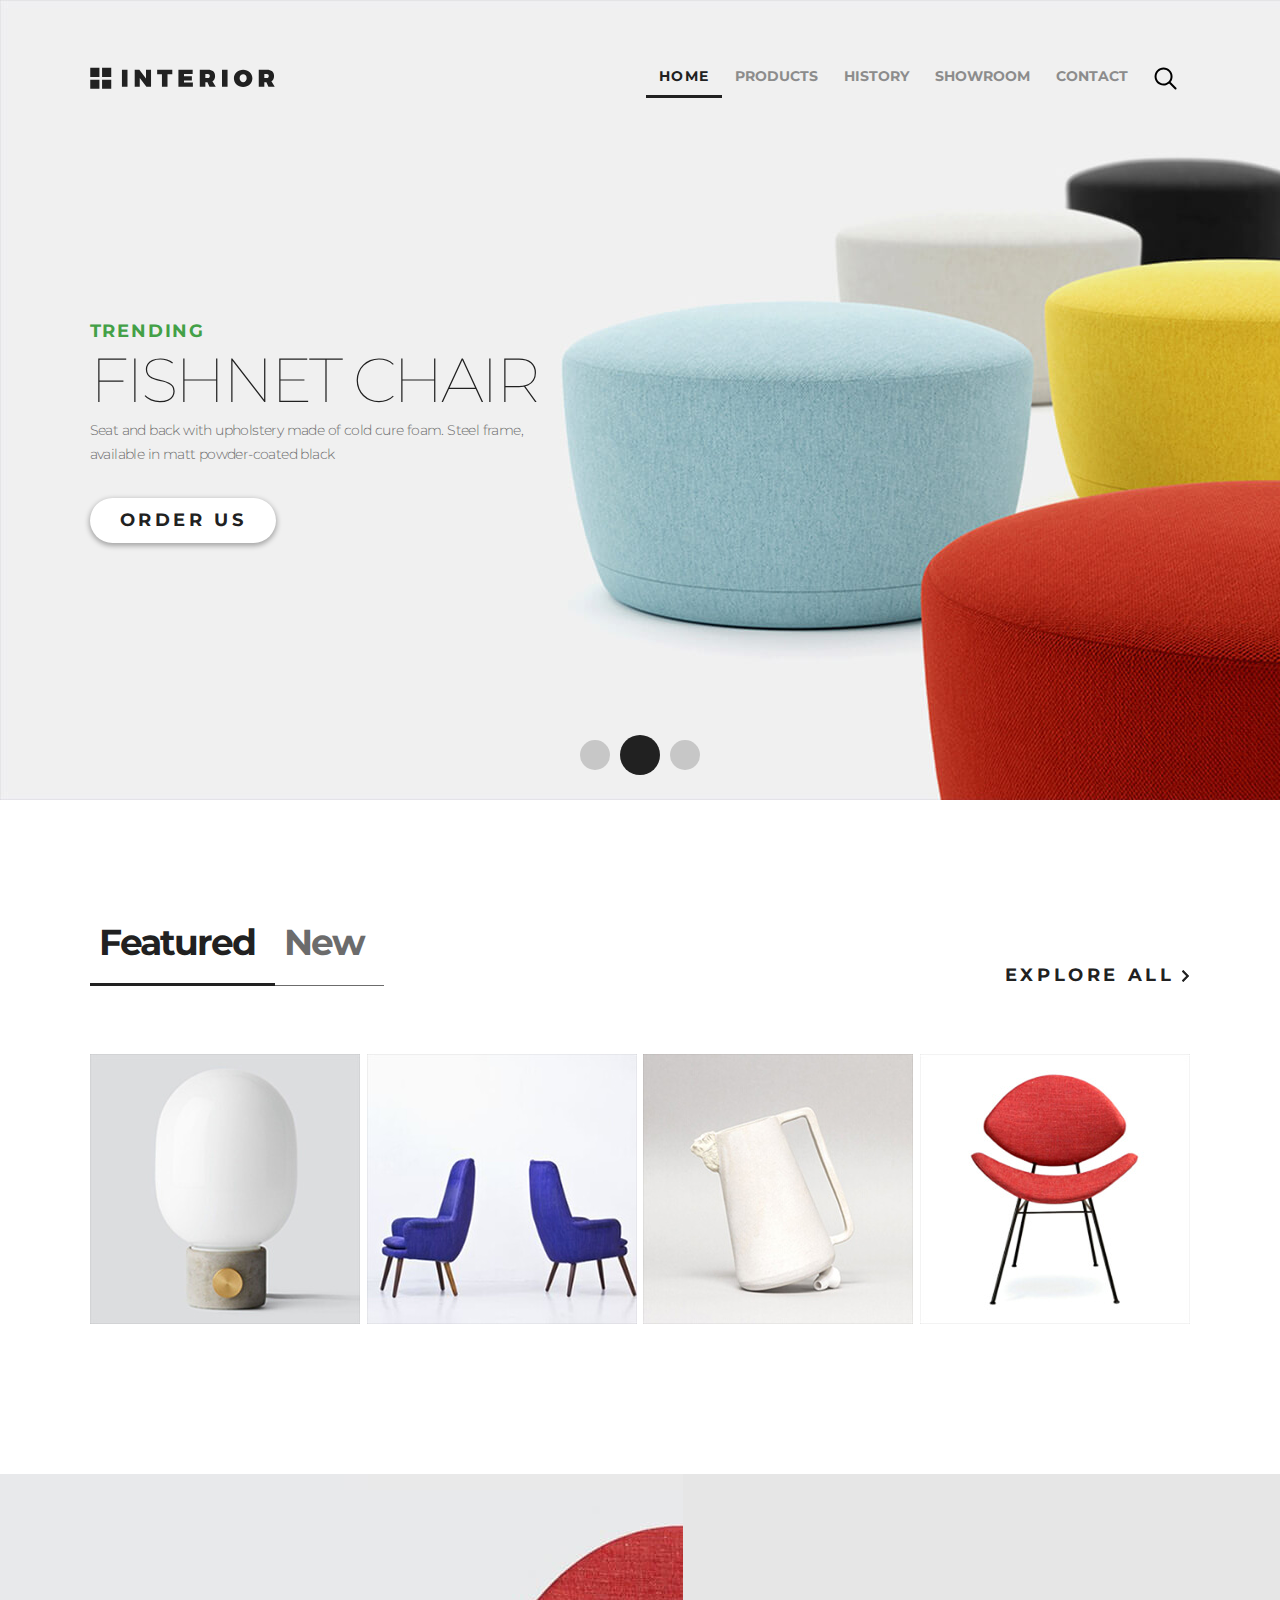
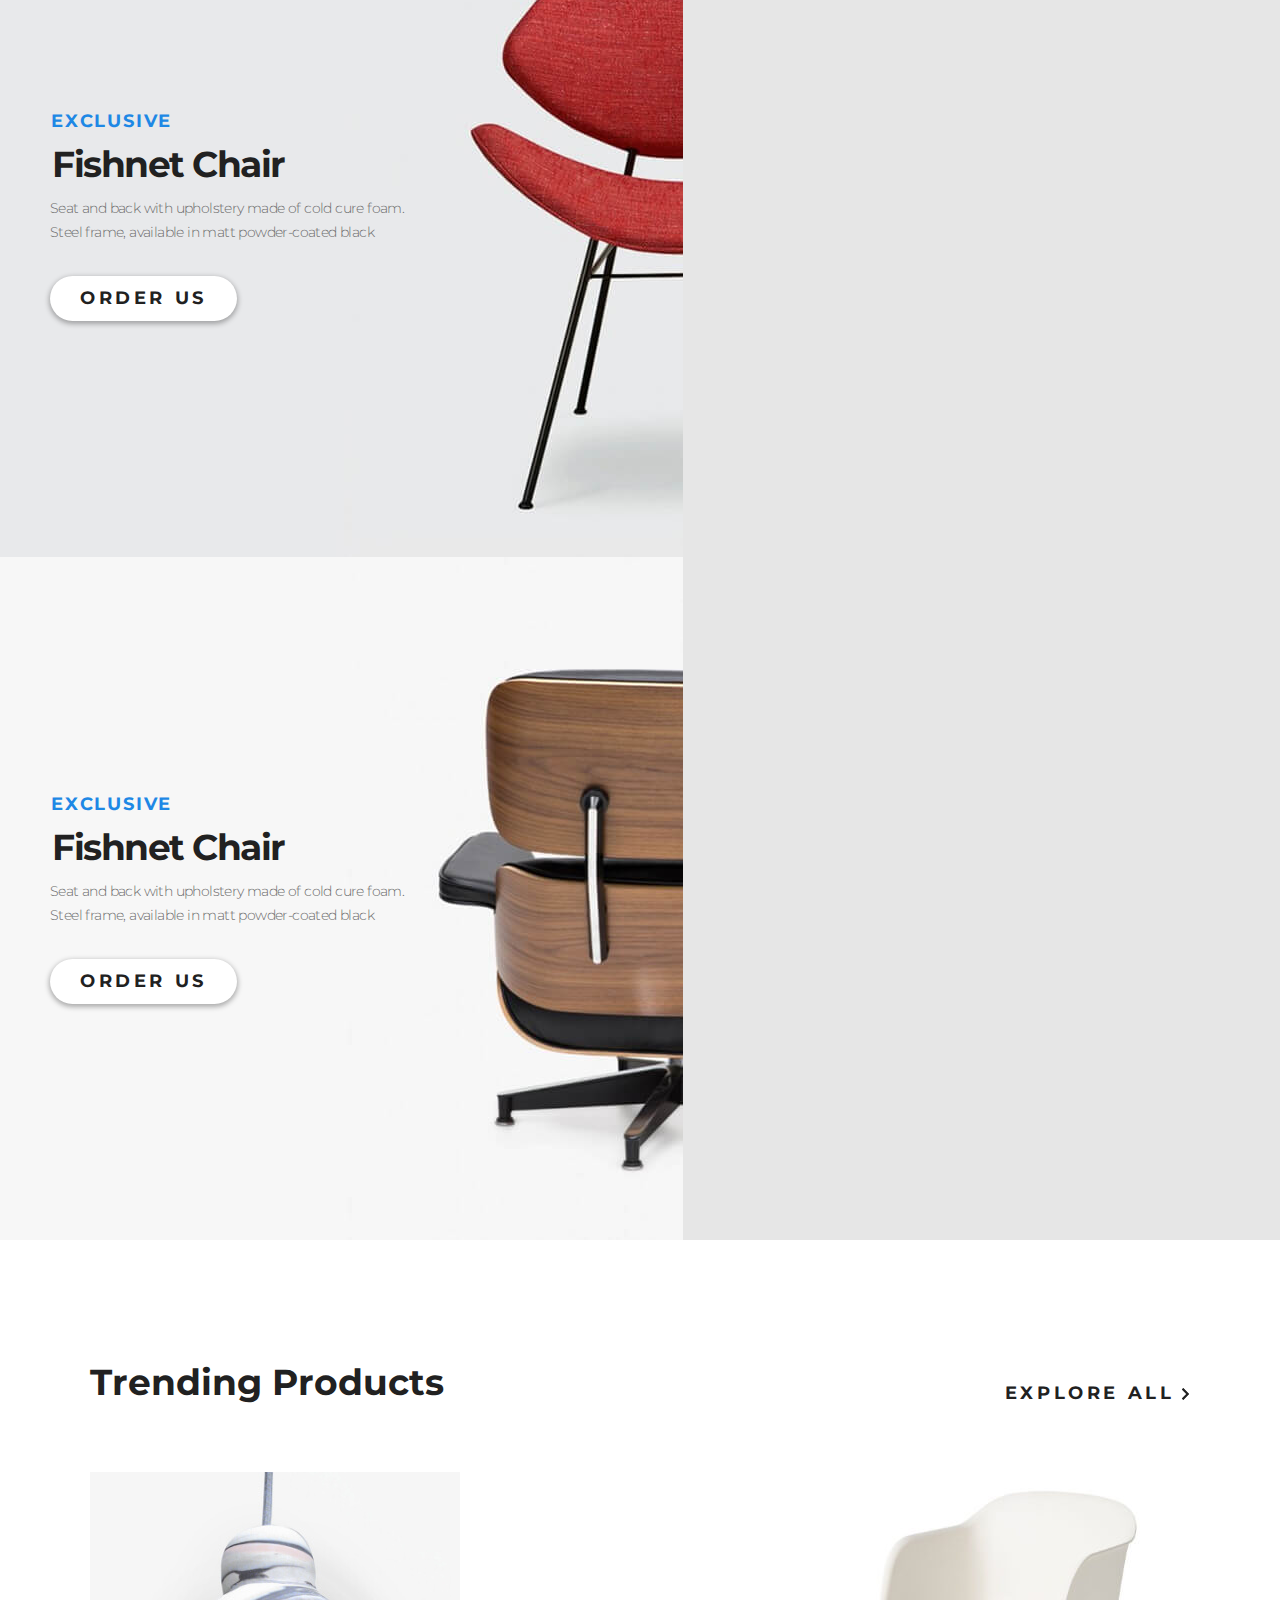
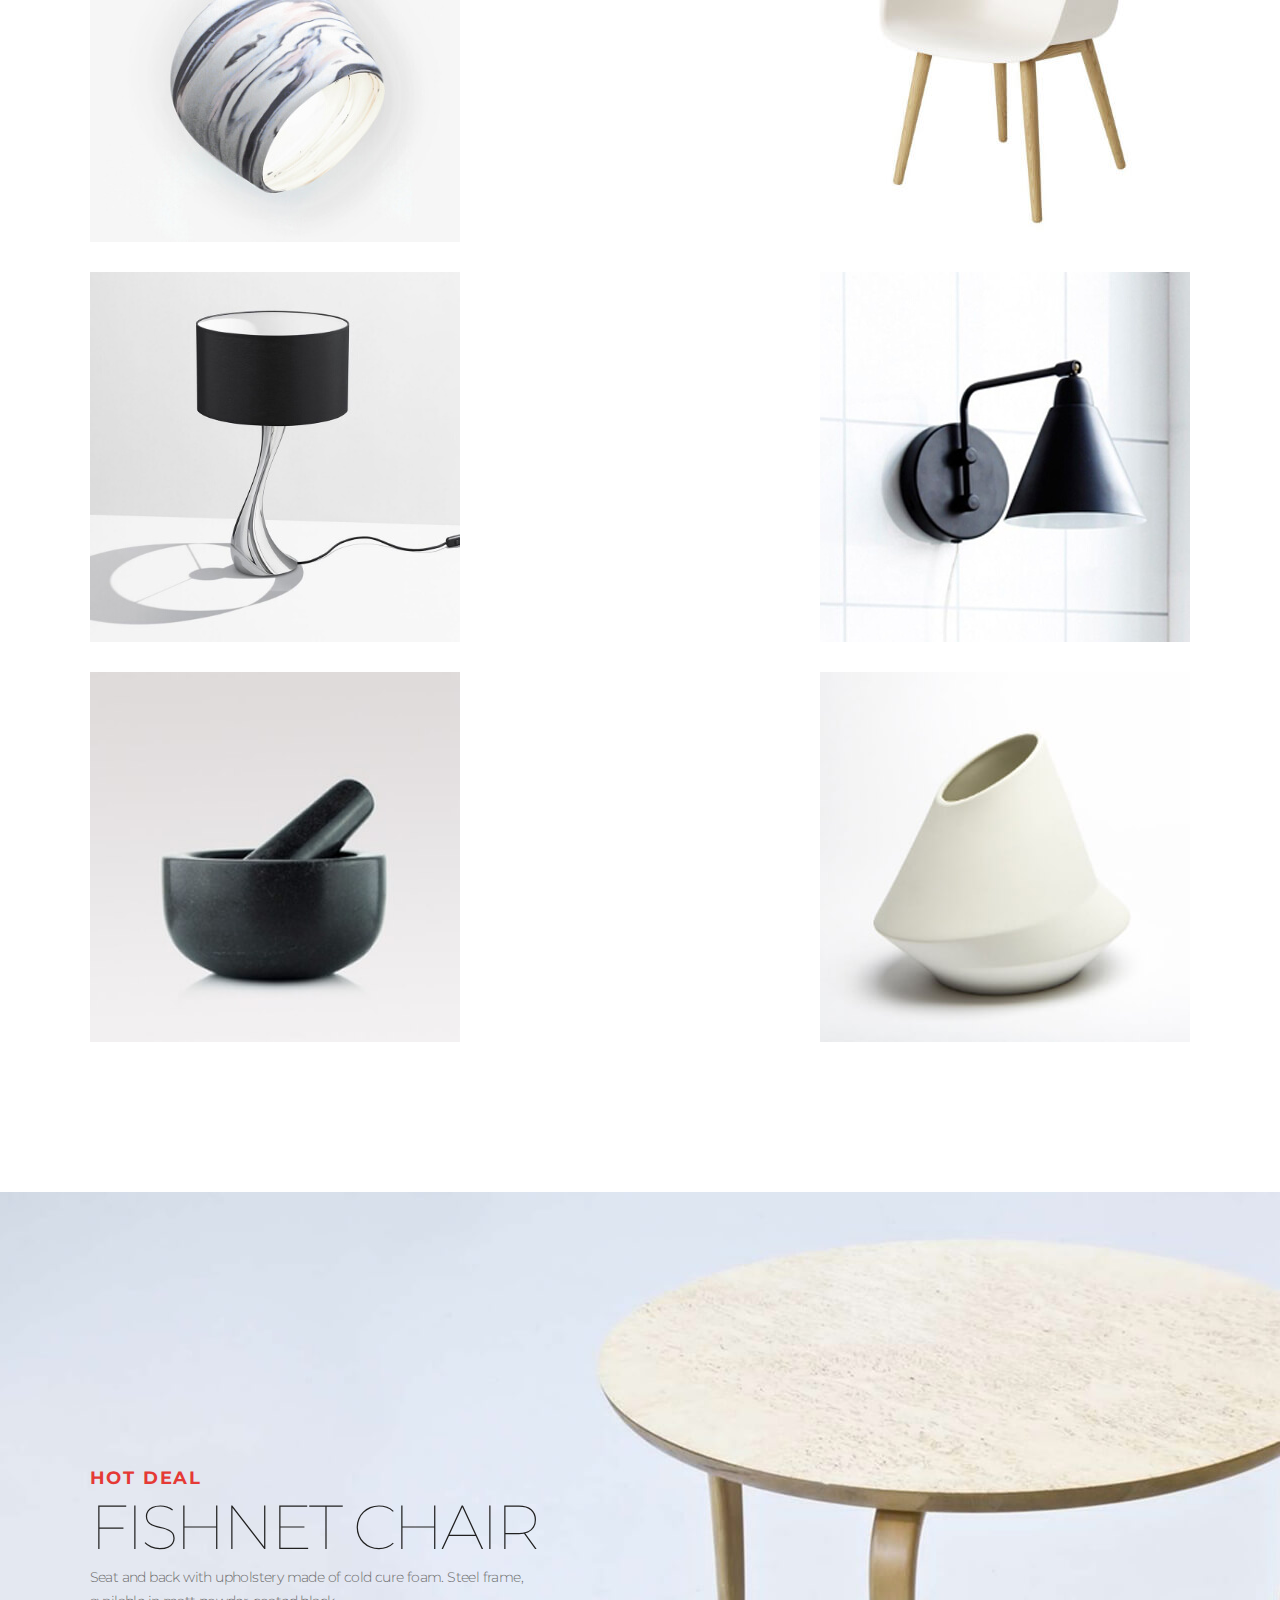
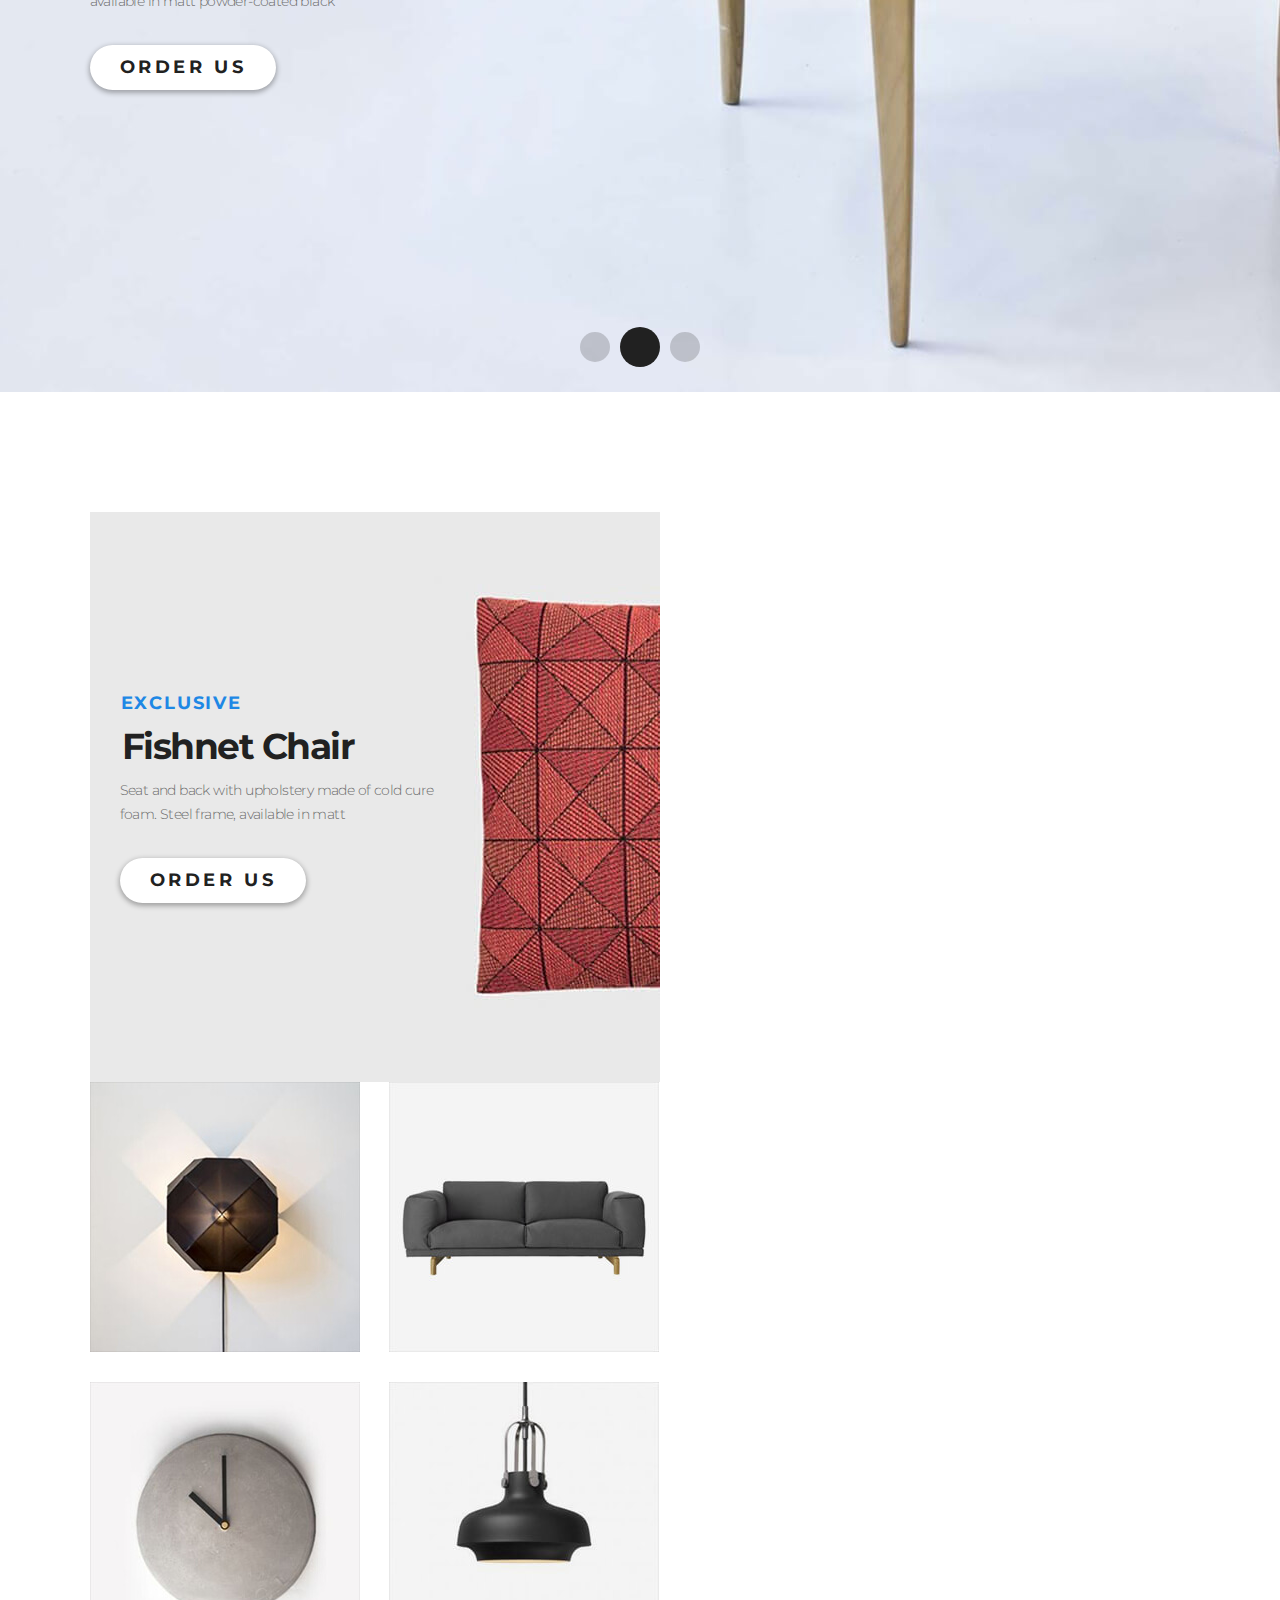
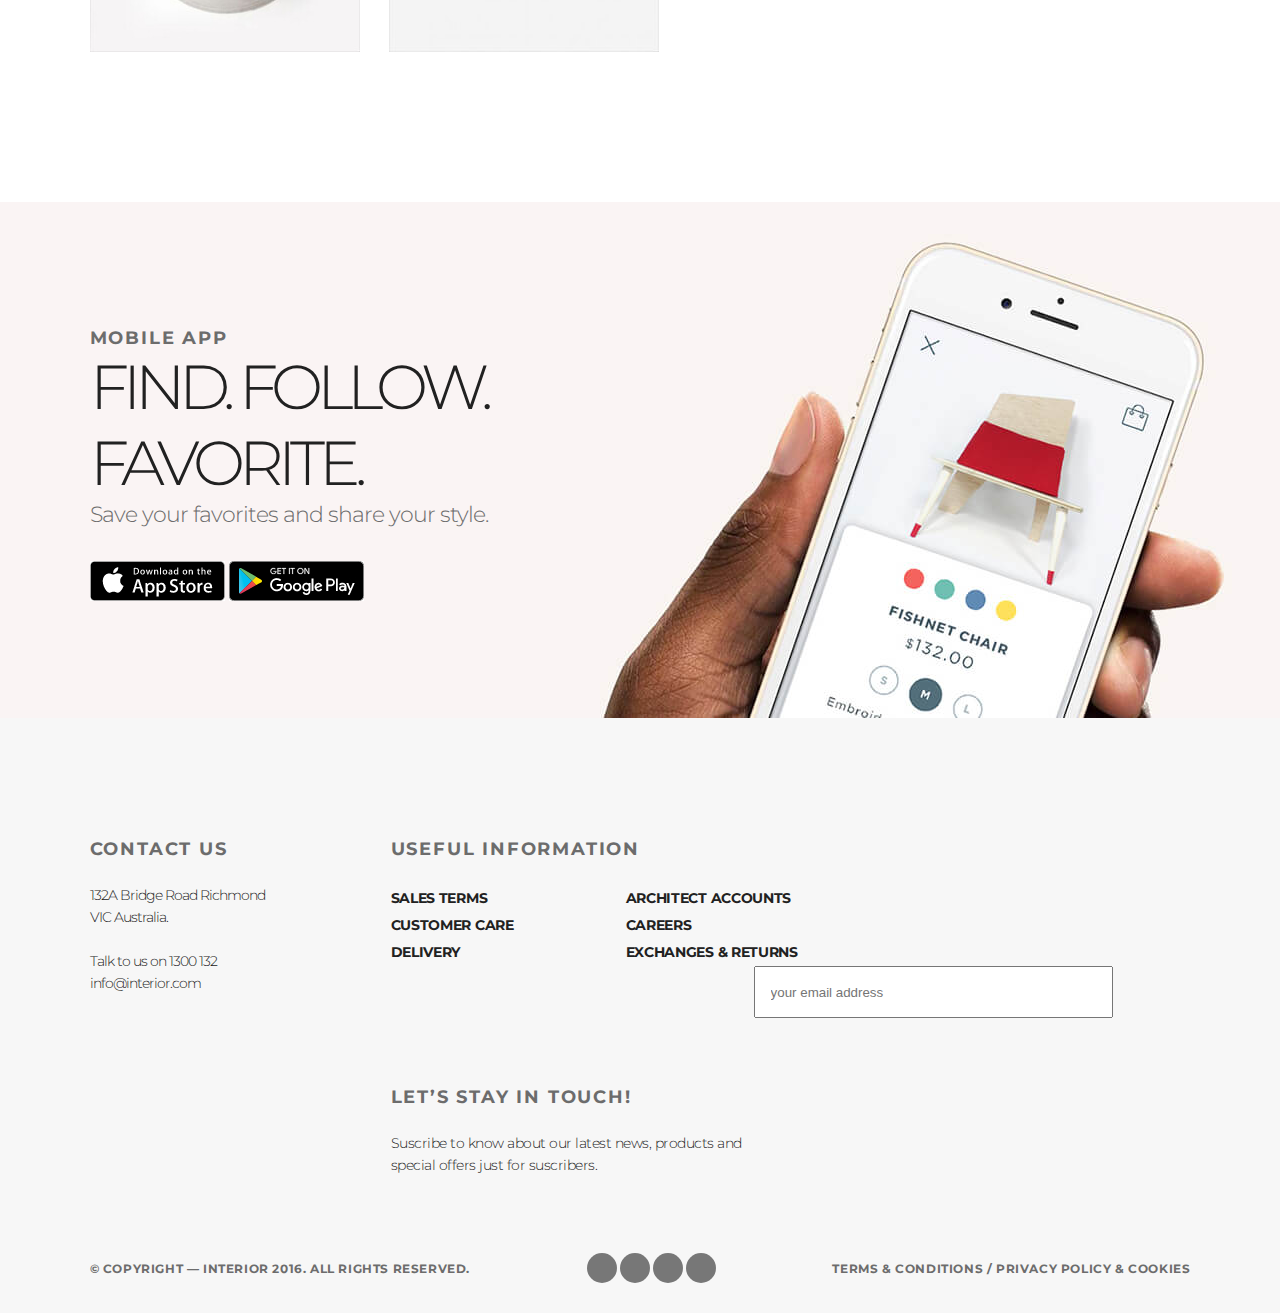
<file: interior/index.html>
<!DOCTYPE html>
<html lang="en">

<head>
    <meta charset="UTF-8">
    <meta name="viewport" content="width=device-width, initial-scale=1">
    <title>Home page</title>
    <link href="https://fonts.googleapis.com/css?family=Montserrat:100,300,400,700" rel="stylesheet">
    <link rel="stylesheet" href="css/style.css">
    <link rel="stylesheet" href="https://use.fontawesome.com/releases/v5.7.2/css/all.css" integrity="sha384-fnmOCqbTlWIlj8LyTjo7mOUStjsKC4pOpQbqyi7RrhN7udi9RwhKkMHpvLbHG9Sr" crossorigin="anonymous">
</head>

<body>
    <div class="container">
        <div class="top">
            <div class="slider padding-site">
                <header class="header">
                    <a class="logo" href="index.html"><img src="img/logo.svg" alt="logo"></a>
                    <nav>
                        <ul class="menu">
                            <li><a href="index.html" class="menu-link menu-link-active">HOME</a></li>
                            <li><a href="product.html" class="menu-link">PRODUCTS</a></li>
                            <li><a href="#" class="menu-link">HISTORY</a></li>
                            <li><a href="#" class="menu-link">SHOWROOM</a></li>
                            <li><a href="contact.html" class="menu-link">CONTACT</a></li>
                            <li><a href="#" class="menu-link"><img src="img/search.svg" alt="search"></a></li>
                        </ul>
                    </nav>
                    <img src="img/Ham_icon.png" alt="mini-menu" class="mini-menu">
                </header>
                <div class="slider-text">
                    <h4 class="slider-h4">TRENDING</h4>
                    <h2 class="slider-h2">Fishnet Chair</h2>
                    <p class="slider-p">Seat and back with upholstery made of&nbsp;cold cure foam. Steel frame, available in&nbsp;matt powder-coated black
                    </p>
                    <a href="product-details.html" class="button">Order Us</a>
                </div>
                <div class="nav">
                    <a href="#" class="nav-circle"></a>
                    <a href="#" class="nav-circle nav-circle-active"></a>
                    <a href="#" class="nav-circle"></a>
                </div>
            </div>
            <div class="text-product-one padding-site">
                <nav>
                    <ul class="menu-product-one">
                        <li><a href="#" class="link-product-one link-product-one-activ">Featured</a></li>
                        <li><a href="#" class="link-product-one">New</a></li>
                    </ul>
                </nav>
                <a href="#" class="choice-explore-all-product-one">explore all <img class="explore-img" src="img/arrow.svg" alt="arrow"></a>
            </div>
            <div class="product-box-one padding-site">
                <div class="product" style="background-image: url(img/product-1.jpg)">
                    <div class="product-hover">
                        <a href="#" class="button button-product"><img src="img/arrow.svg" alt="arrow"></a>
                        <h3 class="pruduct-hover-h3">
                            Fishnet Chair
                        </h3>
                        <p class="pruduct-hover-p">Seat and back with upholstery made of&nbsp;cold cure foam
                        </p>
                    </div>
                </div>
                <div class="product" style="background-image: url(img/product-2.jpg)">
                    <div class="product-hover">
                        <a href="#" class="button button-product"><img src="img/arrow.svg" alt="arrow"></a>
                        <h3 class="pruduct-hover-h3">
                            Fishnet Chair
                        </h3>
                        <p class="pruduct-hover-p">Seat and back with upholstery made of&nbsp;cold cure foam
                        </p>
                    </div>
                </div>
                <div class="product" style="background-image: url(img/product-3.jpg)">
                    <div class="product-hover">
                        <a href="#" class="button button-product"><img src="img/arrow.svg" alt="arrow"></a>
                        <h3 class="pruduct-hover-h3">
                            Fishnet Chair
                        </h3>
                        <p class="pruduct-hover-p">Seat and back with upholstery made of&nbsp;cold cure foam
                        </p>
                    </div>
                </div>
                <div class="product" style="background-image: url(img/product-4.jpg)">
                    <div class="product-hover">
                        <a href="#" class="button button-product"><img src="img/arrow.svg" alt="arrow"></a>
                        <h3 class="pruduct-hover-h3">
                            Fishnet Chair
                        </h3>
                        <p class="pruduct-hover-p">Seat and back with upholstery made of&nbsp;cold cure foam
                        </p>
                    </div>
                </div>
            </div>
            <div class="slider-exclusive-product">
                <div class="exclusive-product-block1">
                    <div class="exclusive-product-block-text">
                        <h4 class="exclusive-product-h4">exclusive</h4>
                        <h2 class="exclusive-product-h2">Fishnet Chair</h2>
                        <p class="exclusive-product-p">Seat and back with upholstery made of&nbsp;cold cure foam. Steel frame, available in&nbsp;matt powder-coated black
                        </p>
                        <a href="#" class="button">Order Us</a>
                    </div>
                </div>
                <div class="exclusive-product-block2">
                    <div class="exclusive-product-block-text">
                        <h4 class="exclusive-product-h4">exclusive</h4>
                        <h2 class="exclusive-product-h2">Fishnet Chair</h2>
                        <p class="exclusive-product-p">Seat and back with upholstery made of&nbsp;cold cure foam. Steel frame, available in&nbsp;matt powder-coated black
                        </p>
                        <a href="#" class="button">Order Us</a>
                    </div>
                </div>
            </div>
            <div class="text-product-one padding-site">
                <h3 class="text-trending-h3">Trending Products</h3>
                <a href="#" class="choice-explore-all-product-one">explore all <img class="explore-img" src="img/arrow.svg" alt="arrow"></a>
            </div>
            <div class="product-box-one padding-site">
                <div class="product trending-product" style="background-image: url(img/product-11.jpg)">
                    <div class="product-hover">
                        <a href="#" class="button button-product"><img src="img/arrow.svg" alt="arrow"></a>
                        <h3 class="pruduct-hover-h3">
                            Fishnet Chair
                        </h3>
                        <p class="pruduct-hover-p">Seat and back with upholstery made of&nbsp;cold cure foam
                        </p>
                    </div>
                </div>
                <div class="product trending-product" style="background-image: url(img/product-21.jpg)">
                    <div class="product-hover">
                        <a href="#" class="button button-product"><img src="img/arrow.svg" alt="arrow"></a>
                        <h3 class="pruduct-hover-h3">
                            Fishnet Chair
                        </h3>
                        <p class="pruduct-hover-p">Seat and back with upholstery made of&nbsp;cold cure foam
                        </p>
                    </div>
                </div>
                <div class="product trending-product" style="background-image: url(img/product-31.jpg)">
                    <div class="product-hover">
                        <a href="#" class="button button-product"><img src="img/arrow.svg" alt="arrow"></a>
                        <h3 class="pruduct-hover-h3">
                            Fishnet Chair
                        </h3>
                        <p class="pruduct-hover-p">Seat and back with upholstery made of&nbsp;cold cure foam
                        </p>
                    </div>
                </div>
                <div class="product trending-product" style="background-image: url(img/product-41.jpg)">
                    <div class="product-hover">
                        <a href="#" class="button button-product"><img src="img/arrow.svg" alt="arrow"></a>
                        <h3 class="pruduct-hover-h3">
                            Fishnet Chair
                        </h3>
                        <p class="pruduct-hover-p">Seat and back with upholstery made of&nbsp;cold cure foam
                        </p>
                    </div>
                </div>
                <div class="product trending-product" style="background-image: url(img/product-5.jpg)">
                    <div class="product-hover">
                        <a href="#" class="button button-product"><img src="img/arrow.svg" alt="arrow"></a>
                        <h3 class="pruduct-hover-h3">
                            Fishnet Chair
                        </h3>
                        <p class="pruduct-hover-p">Seat and back with upholstery made of&nbsp;cold cure foam
                        </p>
                    </div>
                </div>
                <div class="product trending-product" style="background-image: url(img/product-6.jpg)">
                    <div class="product-hover">
                        <a href="#" class="button button-product"><img src="img/arrow.svg" alt="arrow"></a>
                        <h3 class="pruduct-hover-h3">
                            Fishnet Chair
                        </h3>
                        <p class="pruduct-hover-p">Seat and back with upholstery made of&nbsp;cold cure foam
                        </p>
                    </div>
                </div>
            </div>
            <div class="slider-two padding-site">
                <div class="slider-text slider-text-top">
                    <h4 class="slider-two-h4">Hot deal</h4>
                    <h2 class="slider-h2">Fishnet Chair</h2>
                    <p class="slider-p">Seat and back with upholstery made of&nbsp;cold cure foam. Steel frame, available in&nbsp;matt powder-coated black
                    </p>
                    <a href="#" class="button">Order Us</a>
                </div>
                <div class="nav">
                    <a href="#" class="nav-circle"></a>
                    <a href="#" class="nav-circle nav-circle-active"></a>
                    <a href="#" class="nav-circle"></a>
                </div>
            </div>
            <div class="exclusive-product-box padding-site">
                <div class="exclusive-product-box-block">
                    <div class="exclusive-product-box-block-text">
                        <h4 class="exclusive-product-h4">exclusive</h4>
                        <h2 class="exclusive-product-h2">Fishnet Chair</h2>
                        <p class="exclusive-product-p">Seat and back with upholstery made of&nbsp;cold cure foam. Steel frame, available in&nbsp;matt
                        </p>
                        <a href="#" class="button">Order Us</a>
                    </div>
                </div>
                <div class="product-box-two-img">
                    <div class="product" style="background-image: url(img/product-2-sm.jpg)">
                        <div class="product-hover">
                            <a href="#" class="button button-product"><img src="img/arrow.svg" alt="arrow"></a>
                            <h3 class="pruduct-hover-h3">
                                Fishnet Chair
                            </h3>
                            <p class="pruduct-hover-p">Seat and back with upholstery made of&nbsp;cold cure foam
                            </p>
                        </div>
                    </div>
                    <div class="product" style="background-image: url(img/product-3-sm.jpg)">
                        <div class="product-hover">
                            <a href="#" class="button button-product"><img src="img/arrow.svg" alt="arrow"></a>
                            <h3 class="pruduct-hover-h3">
                                Fishnet Chair
                            </h3>
                            <p class="pruduct-hover-p">Seat and back with upholstery made of&nbsp;cold cure foam
                            </p>
                        </div>
                    </div>
                    <div class="product" style="background-image: url(img/product-4-sm.jpg)">
                        <div class="product-hover">
                            <a href="#" class="button button-product"><img src="img/arrow.svg" alt="arrow"></a>
                            <h3 class="pruduct-hover-h3">
                                Fishnet Chair
                            </h3>
                            <p class="pruduct-hover-p">Seat and back with upholstery made of&nbsp;cold cure foam
                            </p>
                        </div>
                    </div>
                    <div class="product" style="background-image: url(img/product-5-sm.jpg)">
                        <div class="product-hover">
                            <a href="#" class="button button-product"><img src="img/arrow.svg" alt="arrow"></a>
                            <h3 class="pruduct-hover-h3">
                                Fishnet Chair
                            </h3>
                            <p class="pruduct-hover-p">Seat and back with upholstery made of&nbsp;cold cure foam
                            </p>
                        </div>
                    </div>
                </div>
            </div>
            <div class="slider-three padding-site">
                <div class="slider-three-text">
                    <h4 class="slider-three-h4">mobile app</h4>
                    <h2 class="slider-three-h2">Find. Follow. Favorite.</h2>
                    <p class="slider-three-p">Save your favorites and share your style.
                    </p>
                    <a href="#"><img class="mobile-story-img" src="img/app-store.jpg" alt="app-store"></a>
                    <a href="#"><img class="mobile-story-img" src="img/google-play.jpg" alt="app-store"></a>
                </div>
            </div>
        </div>
        <footer class="footer">
            <div class="footer-column">
                <h4 class="footer-h4">Contact Us</h4>
                <p class="footer-contact-p">132A Bridge Road Richmond VIC&nbsp;Australia. <br><br>
                    Talk to&nbsp;us on&nbsp;1300&nbsp;132 info@interior.com</p>
            </div>
            <div class="footer-colum-two">
                <h4 class="footer-h4">Useful Information</h4>
                <div class="footer-h4-block">
                    <nav>
                        <ul class="footer-useful-information-p">
                            <li><a href="#" class="footer-link">Sales terms</a></li>
                            <li><a href="#" class="footer-link">Customer care</a></li>
                            <li><a href="#" class="footer-link">Delivery</a></li>
                        </ul>
                    </nav>
                    <nav>
                        <ul class="footer-architect-p">
                            <li><a href="#" class="footer-link">Architect accounts</a></li>
                            <li><a href="#" class="footer-link">Careers</a></li>
                            <li><a href="#" class="footer-link">Exchanges &amp;&nbsp;returns</a></li>
                        </ul>
                    </nav>
                </div>
            </div>
            <div class="footer-column-three">
                <h4 class="footer-h4">Let&rsquo;s Stay in&nbsp;Touch!</h4>
                <nav>
                    <ul class="footer-touch-p">
                        <li><a href="#" class="footer-toutch-href">Suscribe to&nbsp;know about our latest news, products and special offers just for suscribers.</a></li>
                    </ul>
                </nav>
            </div>
            <form class="form-email" action="#">
                <input type="email" placeholder="your email address">
                <button class="button-email" type="submit"><i class="fab fa-telegram-plane"></i></button>
            </form>
            <div class="footer-bottom">
                <div class="copyricht">&copy;&nbsp;Copyright&nbsp;&mdash; INTERIOR 2016. All Rights Reserved.
                </div>
                <div style="display: flex; justify-content: space-between; width: 129px;">
                    <a class="icon-link" href="#">
                        <i class="fab fa-facebook-f"></i>
                    </a>
                    <a class="icon-link" href="#">
                        <i class="fab fa-twitter"></i>
                    </a>
                    <a class="icon-link" href="#">
                        <i class="fab fa-google-plus-g"></i>
                    </a>
                    <a class="icon-link" href="#">
                        <i class="fab fa-pinterest-p"></i>
                    </a>
                </div>
                <div class="footer-privacy">Terms &amp;&nbsp;Conditions&nbsp;/ Privacy policy &amp;&nbsp;Cookies</div>
            </div>
        </footer>
    </div>
</body>

</html>
</file>
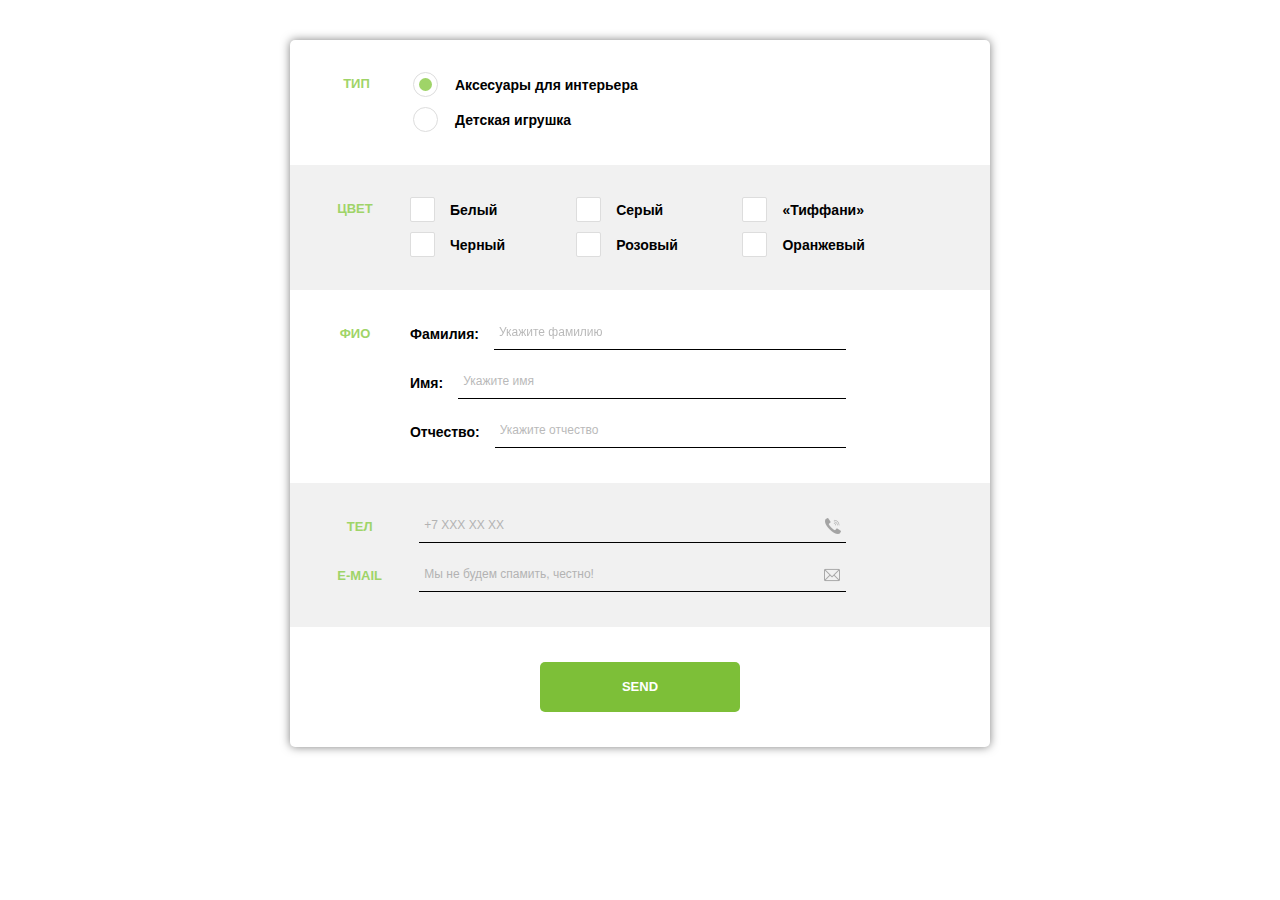
<file: layout-form/index.html>
<!DOCTYPE html>
<html lang="en">
<head>
    <meta charset="UTF-8">
    <title>Title</title>
    <link rel="stylesheet" href="css/style.css">
</head>
<body>
    <div class="container">
        <main class="content">
            <form action="#" class="form-send">
                <div class="radio-section">
                    <span class="radio-title">Тип</span>
                    <div class="radio-wrp">
                        <div class="radio-item">
                            <input type="radio" name="radio" id="radio-1" checked>
                            <label for="radio-1" class="radio-txt">Аксесуары для интерьера</label>
                        </div>
                        <div class="radio-item">
                            <input type="radio" name="radio" id="radio-2">
                            <label for="radio-2" class="radio-txt">Детская игрушка</label>
                        </div>
                    </div>
                </div>
                <div class="checkbox-section">
                    <span class="checkbox-title">Цвет</span>
                    <div class="checkbox-wrp">
                        <div class="checkbox-item">
                            <input type="checkbox" name="white" id="checkbox-1">
                            <label for="checkbox-1" class="checkbox-txt">Белый</label>
                        </div>
                        <div class="checkbox-item">
                            <input type="checkbox" name="gray" id="checkbox-2">
                            <label for="checkbox-2" class="checkbox-txt">Серый</label>
                        </div>
                        <div class="checkbox-item">
                            <input type="checkbox" name="tiffany" id="checkbox-3">
                            <label for="checkbox-3" class="checkbox-txt">&laquo;Тиффани&raquo;</label>
                        </div>
                        <div class="checkbox-item">
                            <input type="checkbox" name="black" id="checkbox-4">
                            <label for="checkbox-4" class="checkbox-txt">Черный</label>
                        </div>
                        <div class="checkbox-item">
                            <input type="checkbox" name="pink" id="checkbox-5">
                            <label for="checkbox-5" class="checkbox-txt">Розовый</label>
                        </div>
                        <div class="checkbox-item">
                            <input type="checkbox" name="orange" id="checkbox-6">
                            <label for="checkbox-6" class="checkbox-txt">Оранжевый</label>
                        </div>
                    </div>
                </div>
                <div class="data-user-section">
                    <span class="data-user-title">ФИО</span>
                    <div class="data-user-wrp">
                        <div class="data-user-item">
                            <label for="surname" class="data-user-txt">Фамилия:</label>
                            <input id="surname"
                                   name="surname"
                                   type="text"
                                   class="data-user-input"
                                   placeholder="Укажите фамилию"
                                   autofocus>
                        </div>
                        <div class="data-user-item">
                            <label for="name" class="data-user-txt">Имя:</label>
                            <input id="name"
                                   name="name"
                                   type="text"
                                   class="data-user-input"
                                   placeholder="Укажите имя"
                                   autofocus>
                        </div>
                        <div class="data-user-item">
                            <label for="middle-name" class="data-user-txt">Отчество:</label>
                            <input id="middle-name"
                                   name="middle-name"
                                   type="text"
                                   class="data-user-input"
                                   placeholder="Укажите отчество"
                                   autofocus>
                        </div>
                    </div>
                </div>
                <div class="contact-info-section">
                    <div class="contact-info-wrp phone-icon">
                        <span class="contact-info-title">Тел</span>
                        <input type="tel"
                               name="tel"
                               class="contact-info"
                               pattern="^\S[0-9]\s[0-9]{3}\s[0-9]{3}\s[0-9]{2}\s[0-9]{2}$"
                               placeholder="+7 XXX XX XX"
                               required
                               autofocus>
                    </div>
                    <div class="contact-info-wrp email-icon">
                        <span class="contact-info-title">e-mail</span>
                        <input type="email"
                               name="email"
                               class="contact-info"
                               pattern="^[\Sa-zA-Z0-9]+@[a-zA-Z0-9]+\.[a-zA-Z0-9]+$"
                               placeholder="Мы не будем спамить, честно!"
                               autocomplete="off"
                               required
                               autofocus>
                    </div>
                </div>
                <div class="button-send-section">
                    <input type="submit" class="button-send" name="send" value="Send">
                </div>
            </form>
        </main>
    </div>
</body>
</html>
</file>
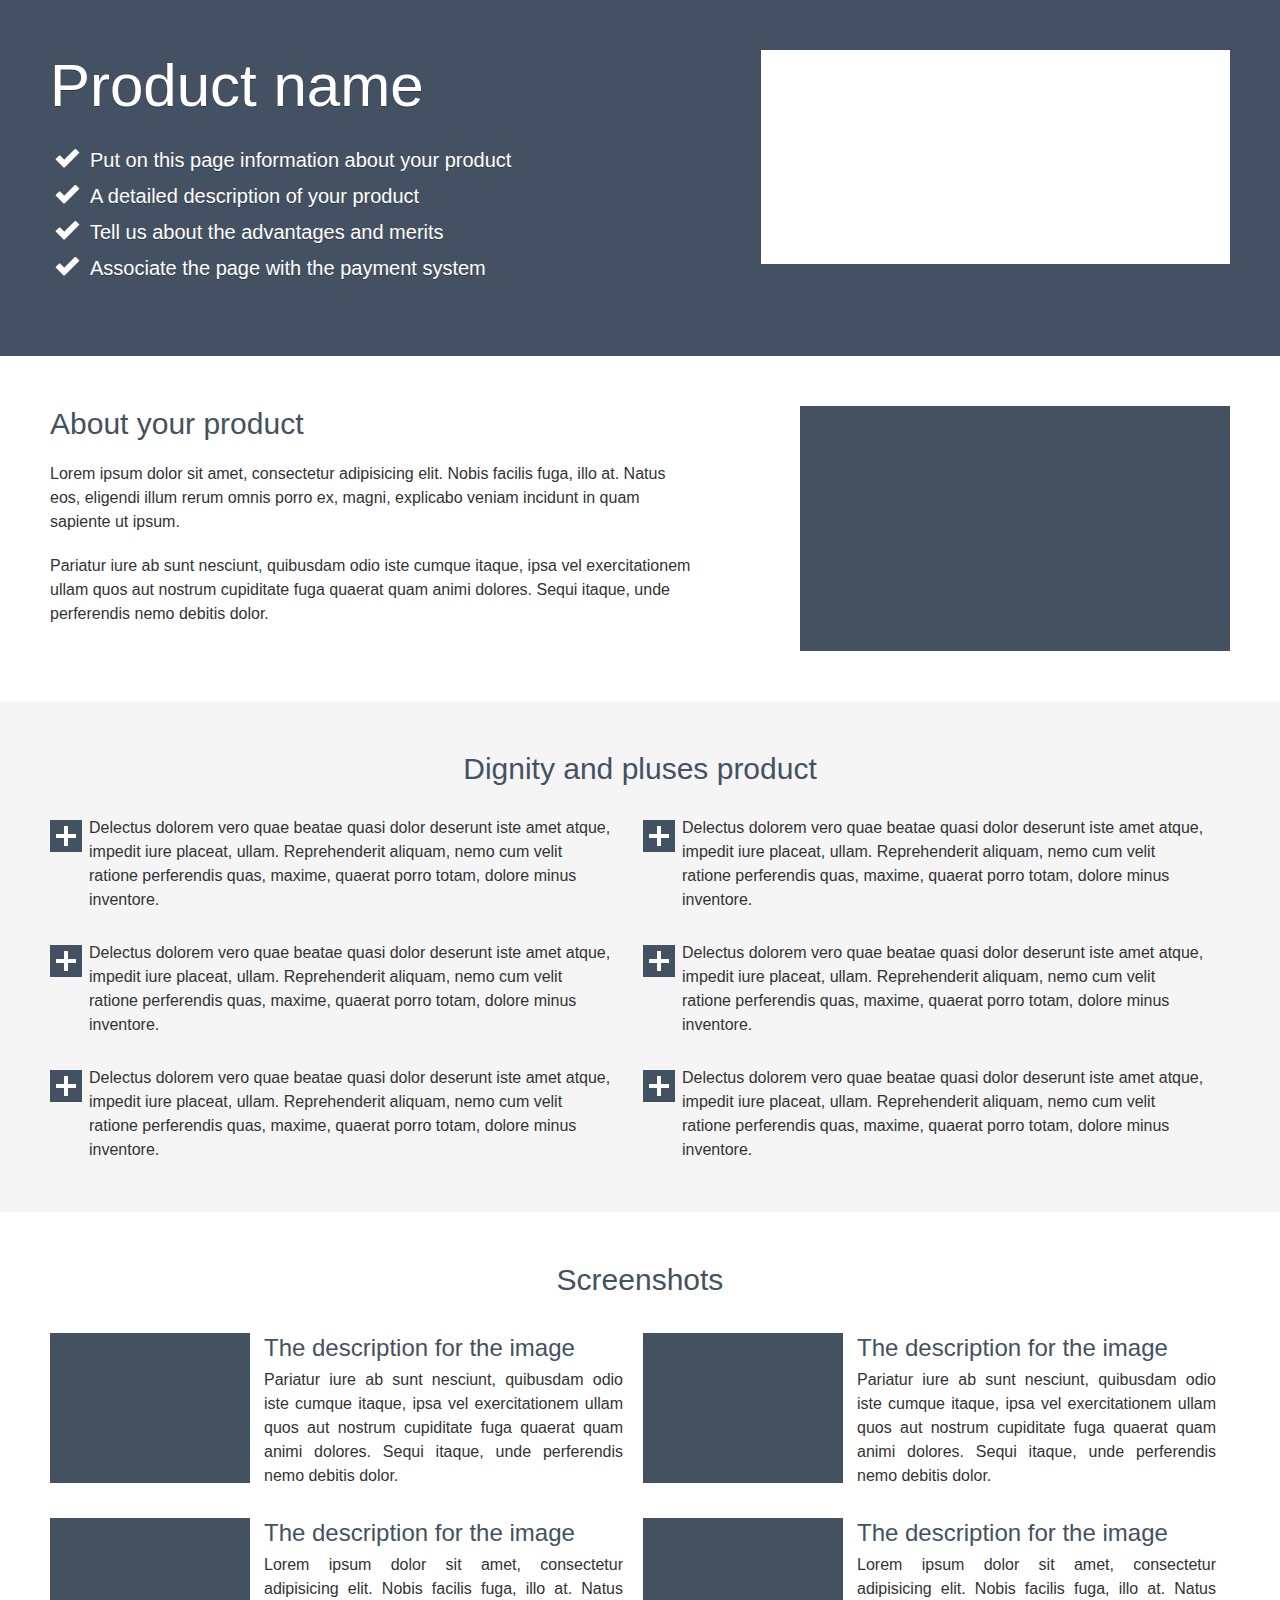
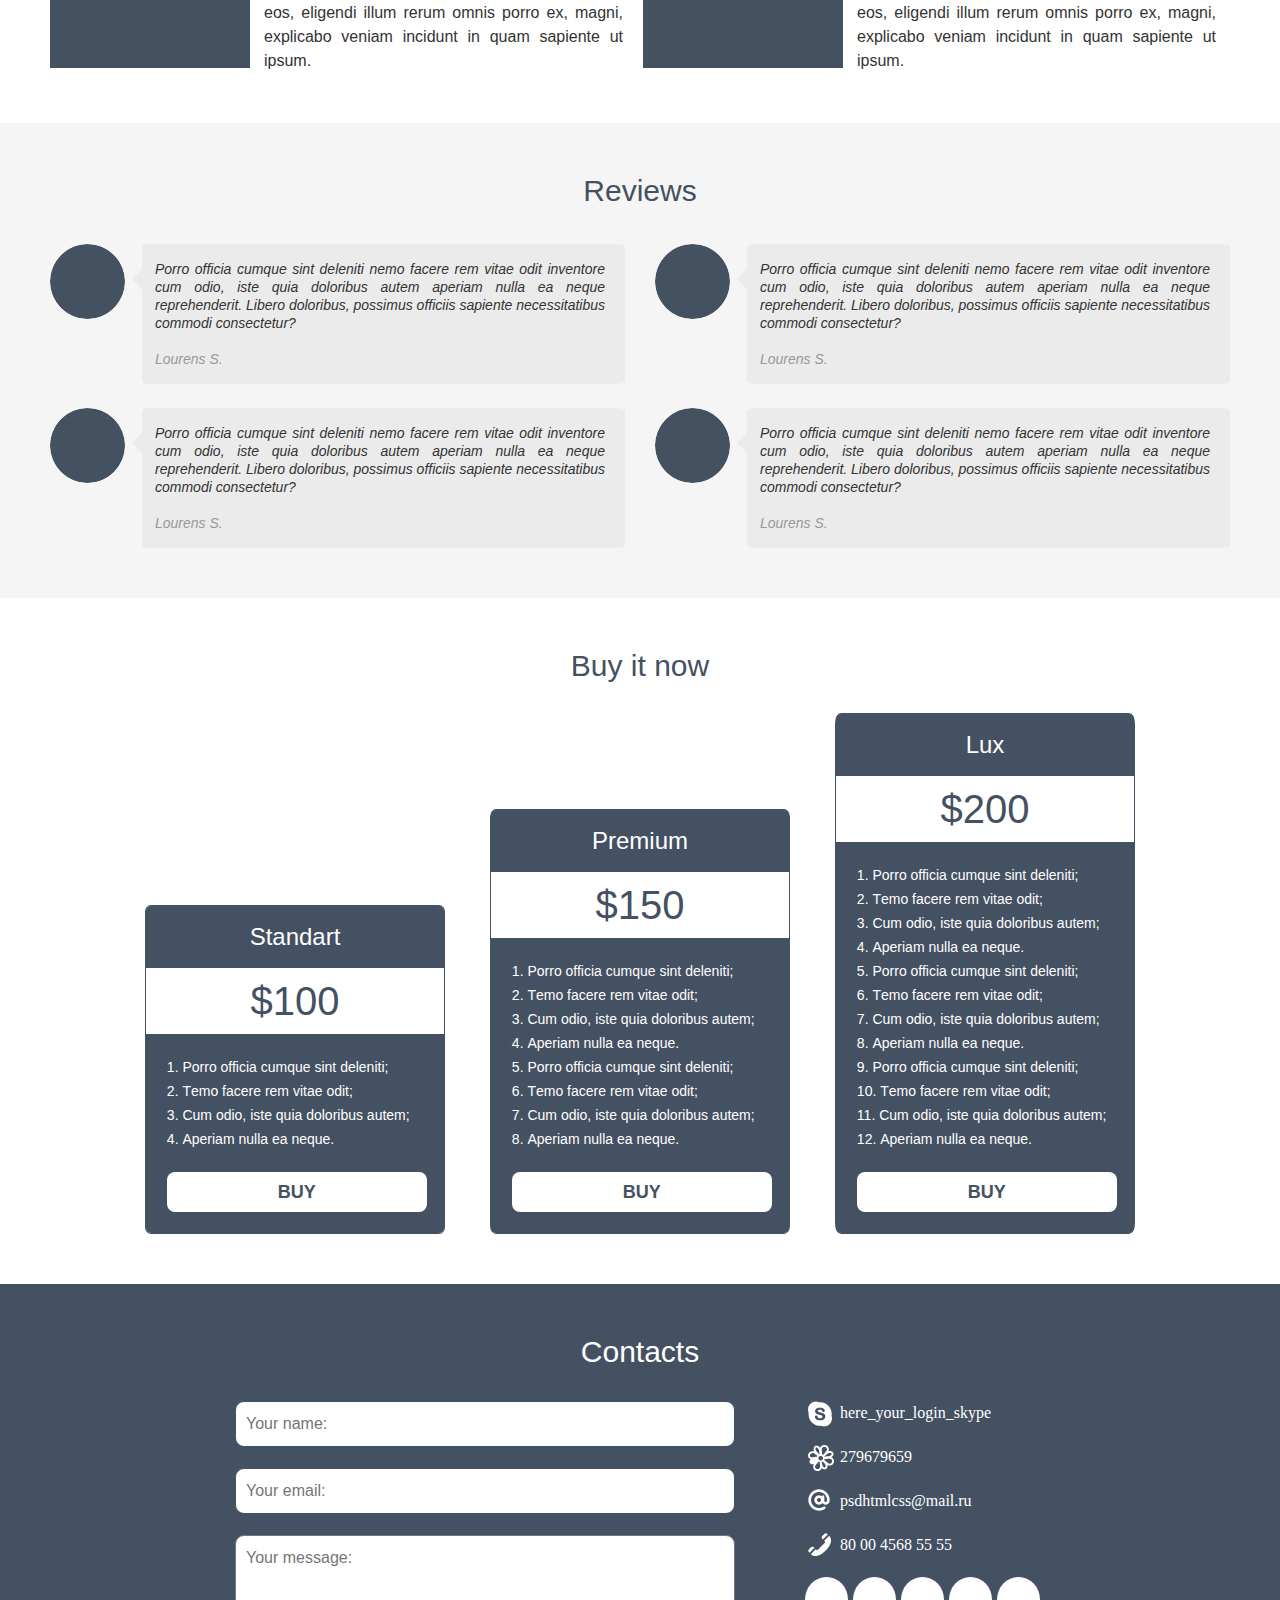
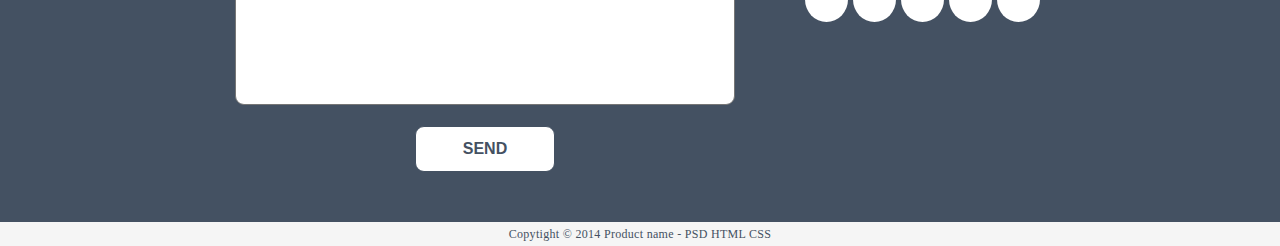
<file: layout-page-product-name/index.html>
<!DOCTYPE html>
<html lang="en">
<head>
    <meta charset="UTF-8">
    <link rel="stylesheet" href="css/style.css">
    <link rel="stylesheet" href="https://use.fontawesome.com/releases/v5.7.2/css/all.css" integrity="sha384-fnmOCqbTlWIlj8LyTjo7mOUStjsKC4pOpQbqyi7RrhN7udi9RwhKkMHpvLbHG9Sr" crossorigin="anonymous">
    <title>Title</title>
</head>
<body>
    <div class="container">
        <header class="top-header">
            <div class="top-header-wrapper">
                <span class="top-header-title">Product name</span>
                <ul class="top-header-list">
                    <li class="top-header-list-item">Put on this page information about your product</li>
                    <li class="top-header-list-item">A detailed description of your product</li>
                    <li class="top-header-list-item">Tell us about the advantages and merits</li>
                    <li class="top-header-list-item">Associate the page with the payment system</li>
                </ul>
            </div>
            <img src="img/header-product-photo.jpg" alt="product-photo" width="469" height="214" class="top-header-product-photo">
        </header>
        <main class="main-content">
            <section class="info-product">
                <div class="info-product-wrapper">
                    <span class="info-product-title">About your product</span>
                    <p class="info-product-text">
                        Lorem ipsum dolor sit amet, consectetur adipisicing elit.
                        Nobis facilis fuga, illo at. Natus eos, eligendi illum rerum omnis
                        porro ex, magni, explicabo veniam incidunt in quam sapiente ut ipsum.
                    </p>
                    <p class="info-product-text">
                        Pariatur iure ab sunt nesciunt, quibusdam odio iste cumque itaque,
                        ipsa vel exercitationem ullam quos aut nostrum cupiditate fuga quaerat
                        quam animi dolores. Sequi itaque, unde perferendis nemo debitis dolor.
                    </p>
                </div>
                <video src="#" class="info-product-video" width="430" height="245"></video>
            </section>
            <section class="dignity">
                <span class="dignity-title">Dignity and pluses product</span>
                <ul class="dignity-list">
                    <li class="dignity-list-item">
                        Delectus dolorem vero quae beatae quasi dolor deserunt iste amet atque,
                        impedit iure placeat, ullam. Reprehenderit aliquam, nemo cum velit ratione
                        perferendis quas, maxime, quaerat porro totam, dolore minus inventore.
                    </li>
                    <li class="dignity-list-item">
                        Delectus dolorem vero quae beatae quasi dolor deserunt iste amet atque,
                        impedit iure placeat, ullam. Reprehenderit aliquam, nemo cum velit ratione
                        perferendis quas, maxime, quaerat porro totam, dolore minus inventore.
                    </li>
                    <li class="dignity-list-item">
                        Delectus dolorem vero quae beatae quasi dolor deserunt iste amet atque,
                        impedit iure placeat, ullam. Reprehenderit aliquam, nemo cum velit ratione
                        perferendis quas, maxime, quaerat porro totam, dolore minus inventore.
                    </li>
                </ul>
                <ul class="dignity-list">
                    <li class="dignity-list-item">
                        Delectus dolorem vero quae beatae quasi dolor deserunt iste amet atque,
                        impedit iure placeat, ullam. Reprehenderit aliquam, nemo cum velit ratione
                        perferendis quas, maxime, quaerat porro totam, dolore minus inventore.
                    </li>
                    <li class="dignity-list-item">
                        Delectus dolorem vero quae beatae quasi dolor deserunt iste amet atque,
                        impedit iure placeat, ullam. Reprehenderit aliquam, nemo cum velit ratione
                        perferendis quas, maxime, quaerat porro totam, dolore minus inventore.
                    </li>
                    <li class="dignity-list-item">
                        Delectus dolorem vero quae beatae quasi dolor deserunt iste amet atque,
                        impedit iure placeat, ullam. Reprehenderit aliquam, nemo cum velit ratione
                        perferendis quas, maxime, quaerat porro totam, dolore minus inventore.
                    </li>
                </ul>
            </section>
            <section class="screenshots">
                <span class="screenshots-title">Screenshots</span>
                <figure class="screenshots-wrapper">
                    <img src="img/screenshot-product.jpg" alt="screenshots-product" width="200" height="150" class="screenshots-product">
                    <figcaption class="screenshots-product-wrapper">
                        <span class="screenshots-product-title">The description for the image</span>
                        <p class="screenshots-product-text">
                            Pariatur iure ab sunt nesciunt, quibusdam odio iste cumque itaque,
                            ipsa vel exercitationem ullam quos aut nostrum cupiditate fuga quaerat
                            quam animi dolores. Sequi itaque, unde perferendis nemo debitis dolor.
                        </p>
                    </figcaption>
                </figure>
                <figure class="screenshots-wrapper">
                    <img src="img/screenshot-product.jpg" alt="screenshots-product" width="200" height="150" class="screenshots-product">
                    <figcaption class="screenshots-product-wrapper">
                        <span class="screenshots-product-title">The description for the image</span>
                        <p class="screenshots-product-text">
                            Pariatur iure ab sunt nesciunt, quibusdam odio iste cumque itaque,
                            ipsa vel exercitationem ullam quos aut nostrum cupiditate fuga quaerat
                            quam animi dolores. Sequi itaque, unde perferendis nemo debitis dolor.
                        </p>
                    </figcaption>
                </figure>
                <figure class="screenshots-wrapper">
                    <img src="img/screenshot-product.jpg" alt="screenshots-product" width="200" height="150" class="screenshots-product">
                    <figcaption class="screenshots-product-wrapper">
                        <span class="screenshots-product-title">The description for the image</span>
                        <p class="screenshots-product-text">
                            Lorem ipsum dolor sit amet, consectetur adipisicing elit. Nobis facilis
                            fuga, illo at. Natus eos, eligendi illum rerum omnis porro ex, magni,
                            explicabo veniam incidunt in quam sapiente ut ipsum.
                        </p>
                    </figcaption>
                </figure>
                <figure class="screenshots-wrapper">
                    <img src="img/screenshot-product.jpg" alt="screenshots-product" width="200" height="150" class="screenshots-product">
                    <figcaption class="screenshots-product-wrapper">
                        <span class="screenshots-product-title">The description for the image</span>
                        <p class="screenshots-product-text">
                            Lorem ipsum dolor sit amet, consectetur adipisicing elit. Nobis facilis
                            fuga, illo at. Natus eos, eligendi illum rerum omnis porro ex, magni,
                            explicabo veniam incidunt in quam sapiente ut ipsum.
                        </p>
                    </figcaption>
                </figure>
            </section>
            <section class="reviews">
                <span class="reviews-title">Reviews</span>
                <article class="reviews-item-wrapper">
                    <div class="reviews-avatar"></div>
                    <p class="reviews-item-text">
                        Porro officia cumque sint deleniti nemo facere rem vitae odit
                        inventore cum odio, iste quia doloribus autem aperiam nulla ea neque reprehenderit.
                        Libero doloribus, possimus officiis sapiente necessitatibus commodi consectetur?
                        <br>
                        <br>
                        <a href="" class="reviews-item-info-autor">Lourens S.</a>
                    </p>
                </article>
                <article class="reviews-item-wrapper">
                    <div class="reviews-avatar"></div>
                    <p class="reviews-item-text">
                        Porro officia cumque sint deleniti nemo facere rem vitae odit
                        inventore cum odio, iste quia doloribus autem aperiam nulla ea neque reprehenderit.
                        Libero doloribus, possimus officiis sapiente necessitatibus commodi consectetur?
                        <br>
                        <br>
                        <a href="" class="reviews-item-info-autor">Lourens S.</a>
                    </p>
                </article>
                <article class="reviews-item-wrapper">
                    <div class="reviews-avatar"></div>
                    <p class="reviews-item-text">
                        Porro officia cumque sint deleniti nemo facere rem vitae odit
                        inventore cum odio, iste quia doloribus autem aperiam nulla ea neque reprehenderit.
                        Libero doloribus, possimus officiis sapiente necessitatibus commodi consectetur?
                        <br>
                        <br>
                        <a href="" class="reviews-item-info-autor">Lourens S.</a>
                    </p>
                </article>
                <article class="reviews-item-wrapper">
                    <div class="reviews-avatar"></div>
                    <p class="reviews-item-text">
                        Porro officia cumque sint deleniti nemo facere rem vitae odit
                        inventore cum odio, iste quia doloribus autem aperiam nulla ea neque reprehenderit.
                        Libero doloribus, possimus officiis sapiente necessitatibus commodi consectetur?
                        <br>
                        <br>
                        <a href="" class="reviews-item-info-autor">Lourens S.</a>
                    </p>
                </article>
            </section>
            <section class="buy-it-now">
                <span class="buy-it-now-title">Buy it now</span>
                <div class="buy-it-now-wrapper">
                    <div class="buy-it-now-subscription-wrapper">
                        <span class="buy-it-now-subscription-title">Standart</span>
                        <span class="buy-it-now-subscription-price">$100</span>
                        <div class="buy-it-now-description-wrapper">
                            <ol class="buy-it-now-list">
                                <li class="buy-it-now-list-item">Porro officia cumque sint deleniti;</li>
                                <li class="buy-it-now-list-item">Тemo facere rem vitae odit;</li>
                                <li class="buy-it-now-list-item">Cum odio, iste quia doloribus autem;</li>
                                <li class="buy-it-now-list-item">Aperiam nulla ea neque.</li>
                            </ol>
                            <a href="#" class="buy-it-now-btn">
                                <span class="buy-it-now-btn-text">
                                    BUY
                                </span>
                            </a>
                        </div>
                    </div>
                    <div class="buy-it-now-subscription-wrapper">
                        <span class="buy-it-now-subscription-title">Premium</span>
                        <span class="buy-it-now-subscription-price">$150</span>
                        <div class="buy-it-now-description-wrapper">
                            <ol class="buy-it-now-list">
                                <li class="buy-it-now-list-item">Porro officia cumque sint deleniti;</li>
                                <li class="buy-it-now-list-item">Тemo facere rem vitae odit;</li>
                                <li class="buy-it-now-list-item">Cum odio, iste quia doloribus autem;</li>
                                <li class="buy-it-now-list-item">Aperiam nulla ea neque.</li>
                                <li class="buy-it-now-list-item">Porro officia cumque sint deleniti;</li>
                                <li class="buy-it-now-list-item">Тemo facere rem vitae odit;</li>
                                <li class="buy-it-now-list-item">Cum odio, iste quia doloribus autem;</li>
                                <li class="buy-it-now-list-item">Aperiam nulla ea neque.</li>
                            </ol>
                            <a href="#" class="buy-it-now-btn">
                                <span class="buy-it-now-btn-text">
                                    BUY
                                </span>
                            </a>
                        </div>
                    </div>
                    <div class="buy-it-now-subscription-wrapper">
                        <span class="buy-it-now-subscription-title">Lux</span>
                        <span class="buy-it-now-subscription-price">$200</span>
                        <div class="buy-it-now-description-wrapper">
                            <ol class="buy-it-now-list">
                                <li class="buy-it-now-list-item">Porro officia cumque sint deleniti;</li>
                                <li class="buy-it-now-list-item">Тemo facere rem vitae odit;</li>
                                <li class="buy-it-now-list-item">Cum odio, iste quia doloribus autem;</li>
                                <li class="buy-it-now-list-item">Aperiam nulla ea neque.</li>
                                <li class="buy-it-now-list-item">Porro officia cumque sint deleniti;</li>
                                <li class="buy-it-now-list-item">Тemo facere rem vitae odit;</li>
                                <li class="buy-it-now-list-item">Cum odio, iste quia doloribus autem;</li>
                                <li class="buy-it-now-list-item">Aperiam nulla ea neque.</li>
                                <li class="buy-it-now-list-item">Porro officia cumque sint deleniti;</li>
                                <li class="buy-it-now-list-item">Тemo facere rem vitae odit;</li>
                                <li class="buy-it-now-list-item">Cum odio, iste quia doloribus autem;</li>
                                <li class="buy-it-now-list-item">Aperiam nulla ea neque.</li>
                            </ol>
                            <a href="#" class="buy-it-now-btn">
                                <span class="buy-it-now-btn-text">
                                    BUY
                                </span>
                            </a>
                        </div>
                    </div>
                </div>
            </section>
        </main>
        <footer class="footer">
            <section class="contacts">
                <span class="contacts-title">Contacts</span>
                <form action="#" class="contacts-form">
                    <input type="text" name="name" placeholder="Your name:" class="contacts-form-info">
                    <input type="text" name="email" placeholder="Your email:" class="contacts-form-info">
                    <textarea name="text" placeholder="Your message:" class="contacts-form-text"></textarea>
                    <input type="submit" name="button" value="Send" class="contacts-form-btn">
                </form>
                <div class="contacts-info-wrapper">
                    <div class="contacts-data-wrapper">
                        <span class="contact-data skype">here_your_login_skype</span>
                        <span class="contact-data isq">279679659</span>
                        <span class="contact-data email">psdhtmlcss@mail.ru</span>
                        <span class="contact-data phone">80 00 4568 55 55</span>
                    </div>
                    <div class="social-buttons-wrapper">
                        <a href="https://twitter.com/" class="social-button">
                            <i class="fab fa-twitter"></i>
                        </a>
                        <a href="https://www.facebook.com/" class="social-button">
                            <i class="fab fa-facebook-f"></i>
                        </a>
                        <a href="https://www.instagram.com/" class="social-button">
                            <i class="fab fa-linkedin-in"></i>
                        </a>
                        <a href="https://www.google.com/" class="social-button">
                            <i class="fab fa-google"></i>
                        </a>
                        <a href="https://www.youtube.com/" class="social-button">
                            <i class="fab fa-youtube"></i>
                        </a>
                    </div>
                </div>
            </section>
            <section class="copyright">
                <span class="copyright-info">
                    Copytight &copy; 2014 Product name - PSD HTML CSS
                </span>
            </section>
        </footer>
    </div>
</body>
</html>
</file>
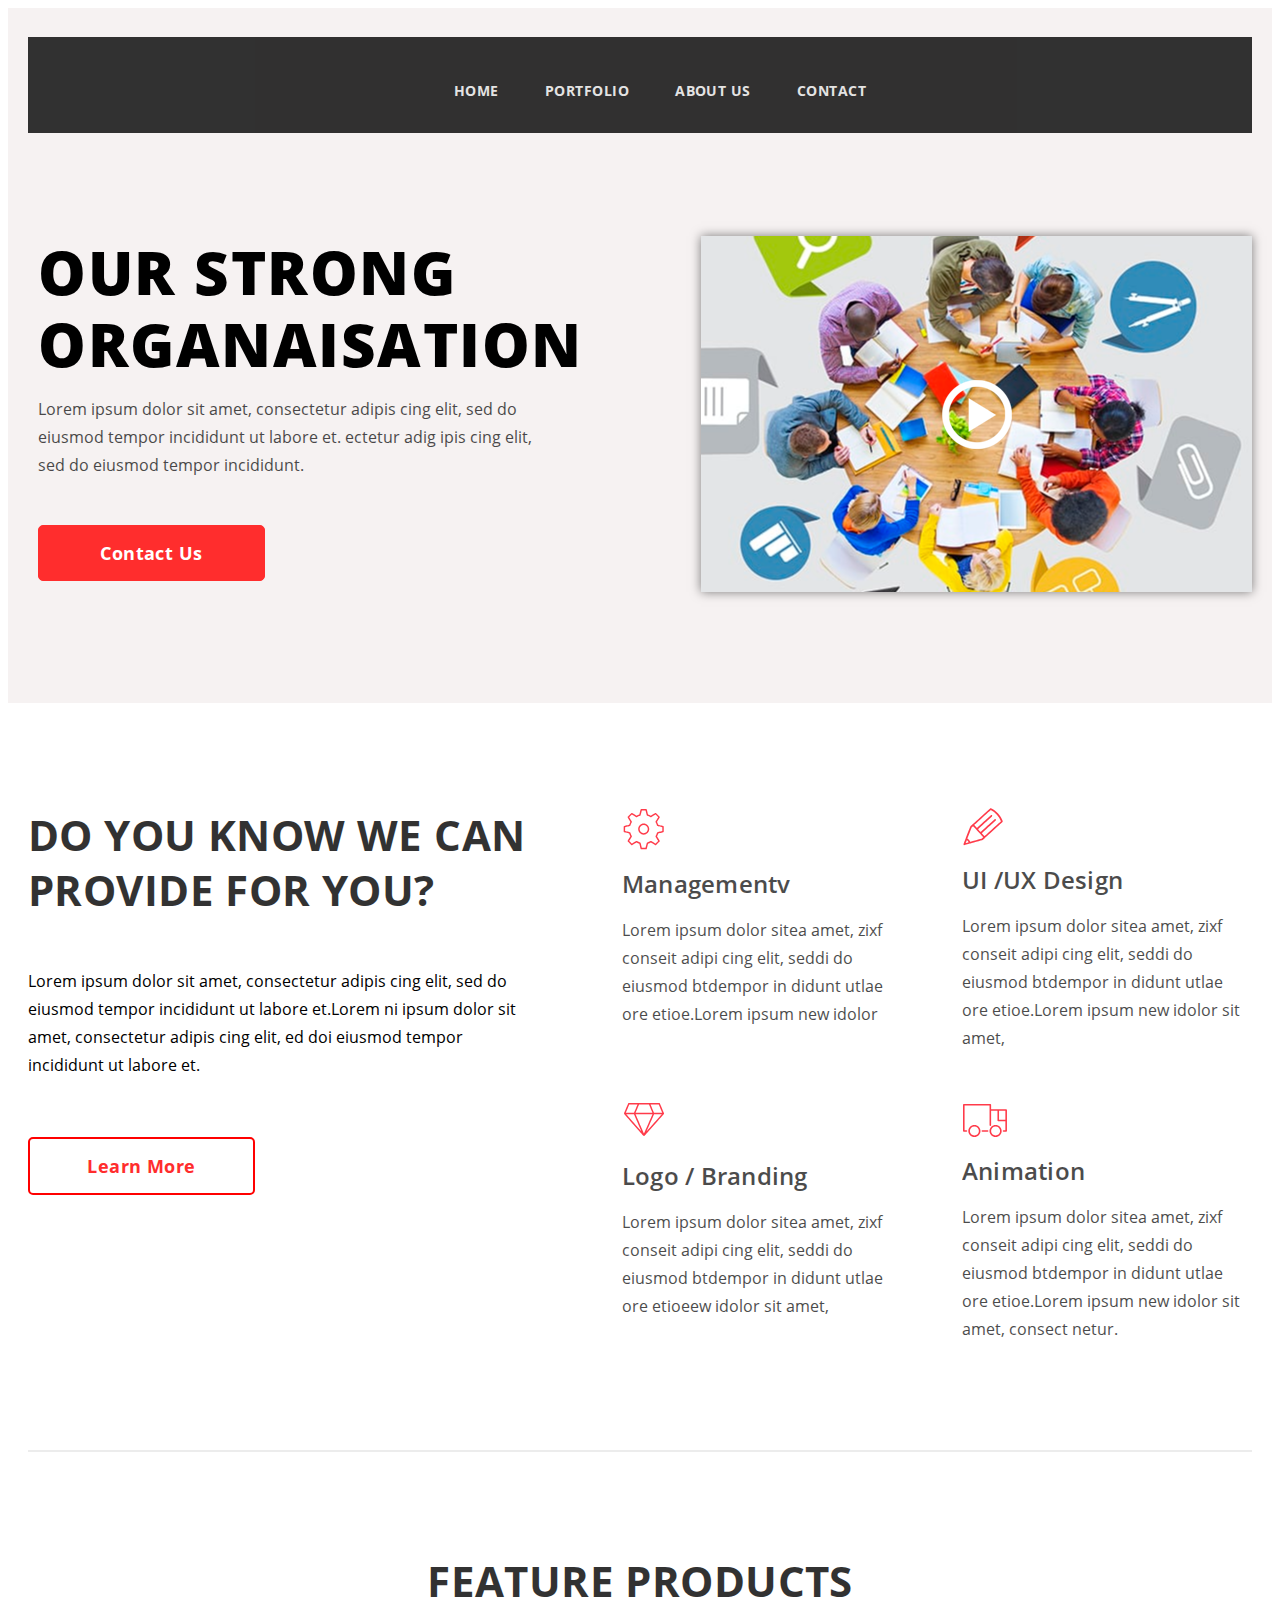
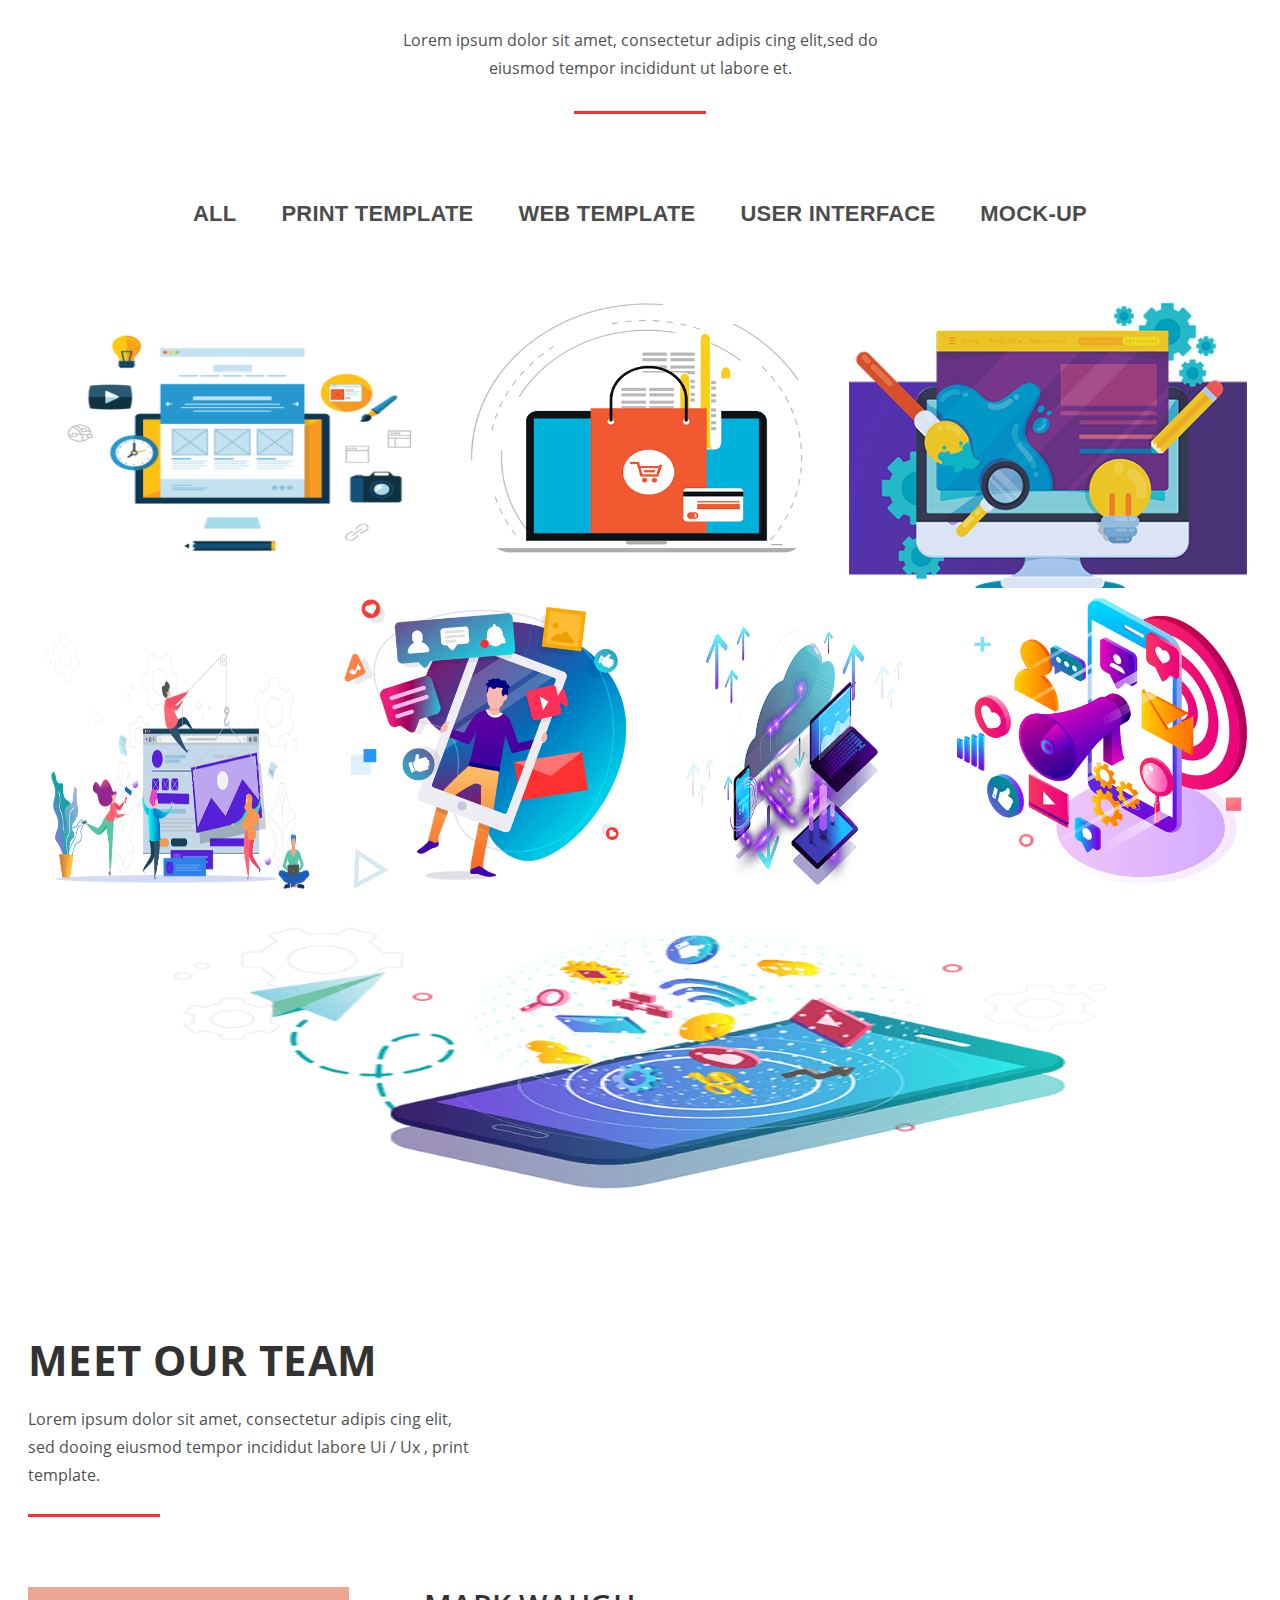
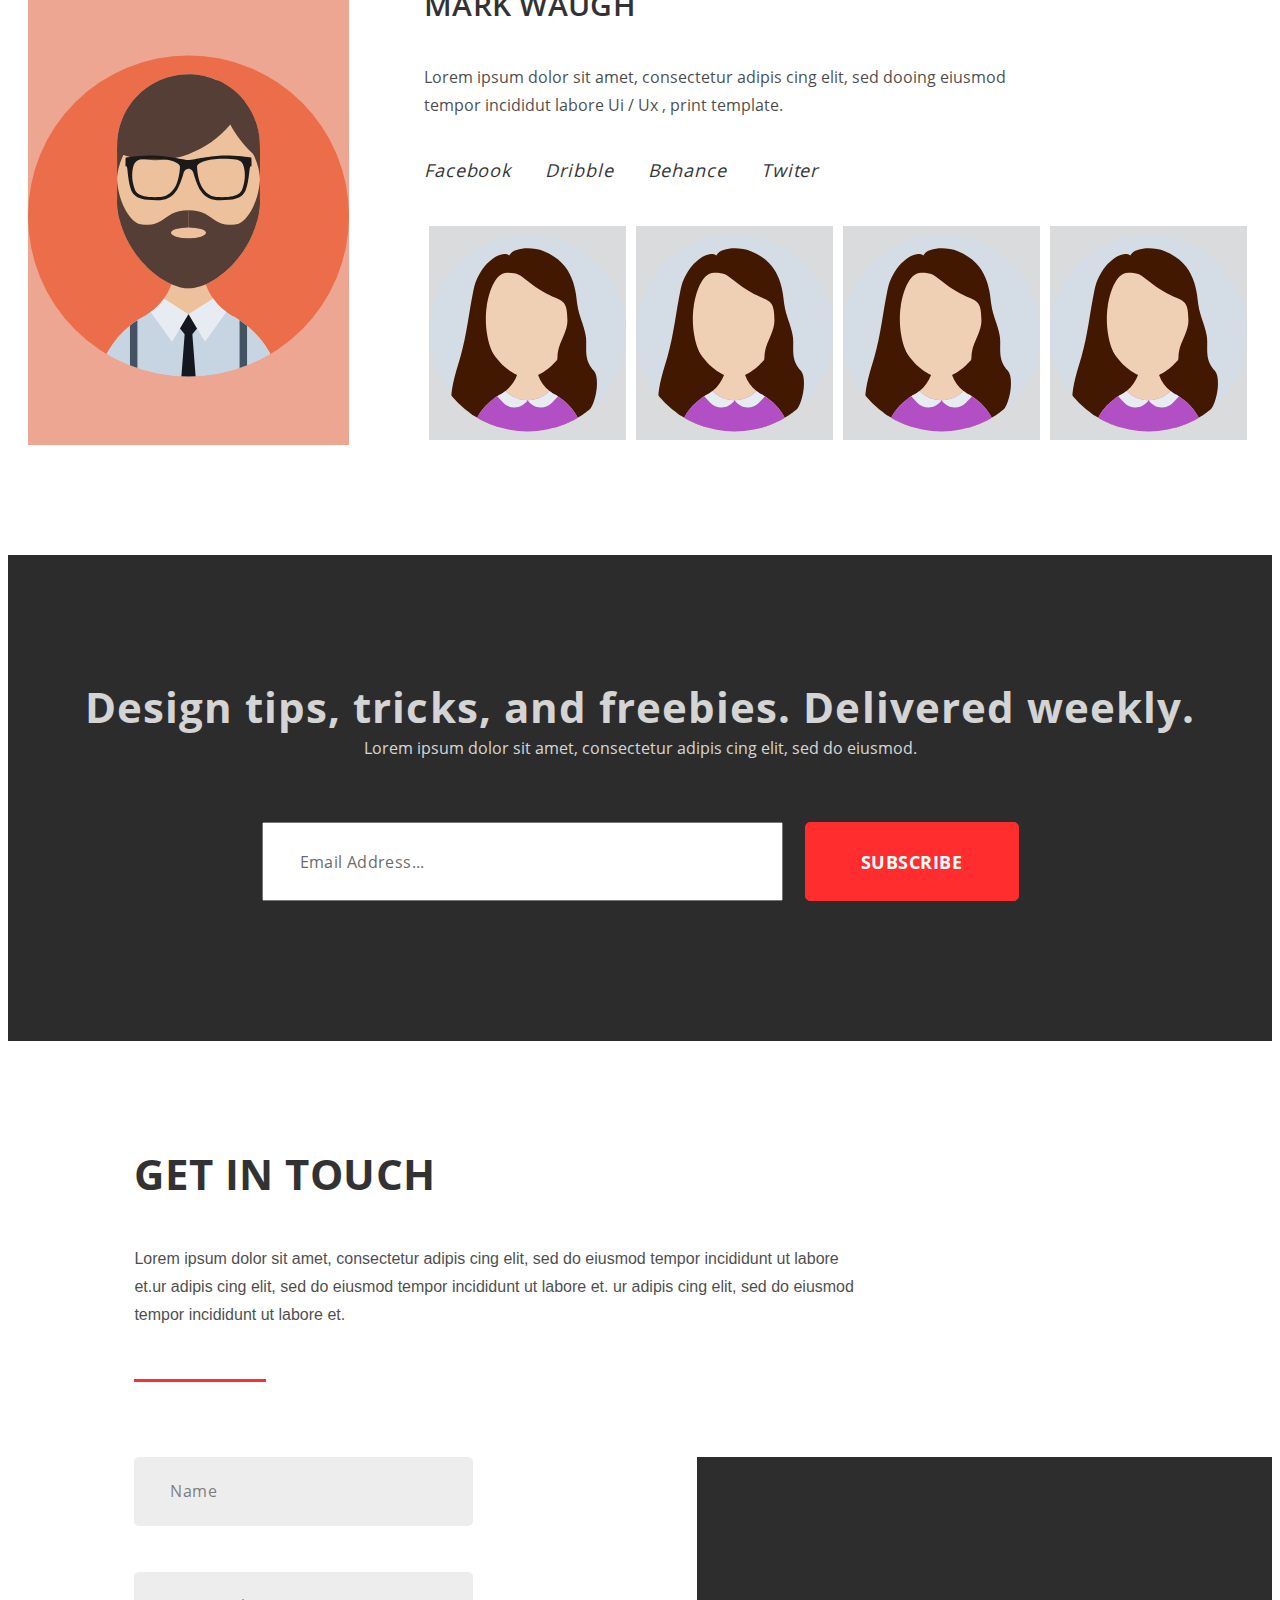
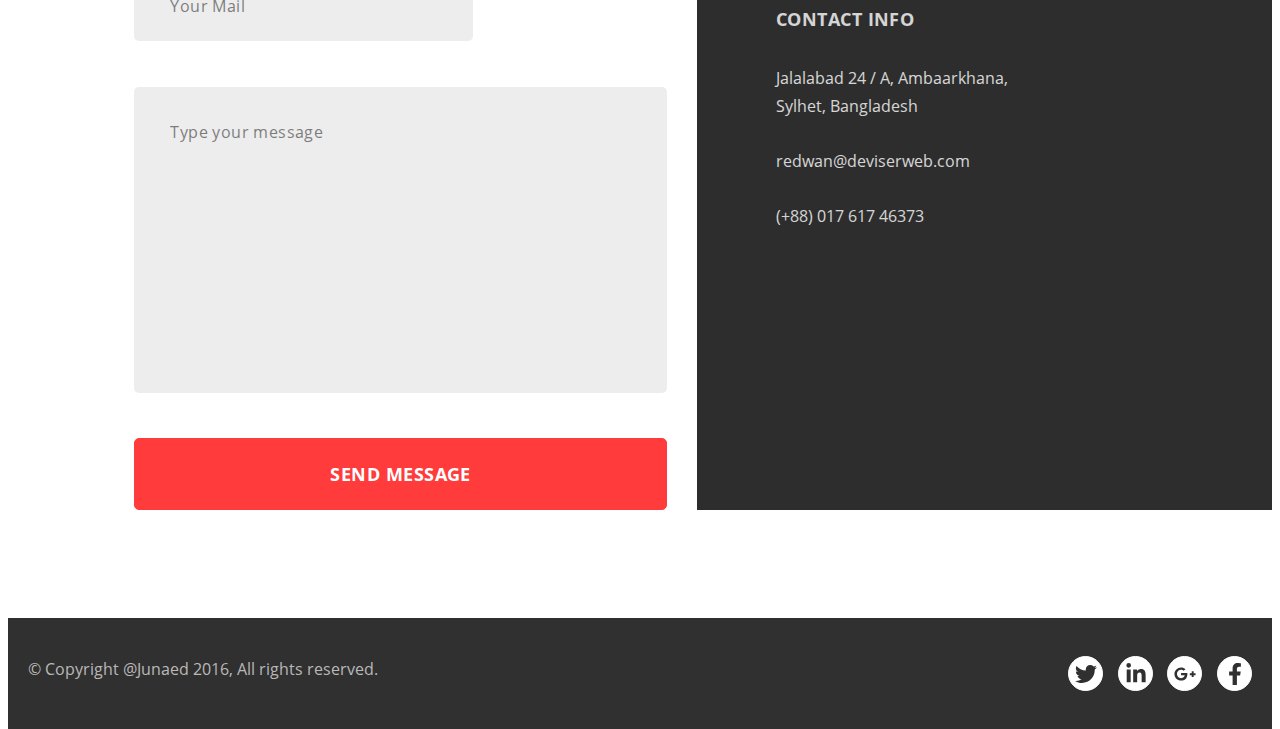
<file: strong-organaisation/index.html>
<!DOCTYPE html>
<html lang="en">
<head>
    <meta charset="UTF-8">
    <title>Main</title>
    <link rel="stylesheet" href="css/style.css">
    <meta name="viewport" content="width=device-width, height=device-height, user-scalable=no, initial-scale=1.0, maximum-scale=1.0, minimum-scale=1.0">
</head>
<body>
    <div class="container-page">
        <header class="header-wrp">
            <nav class="header__nav-wrp">
                <label for="small-menu"></label>
                <input class="header__nav-small-menu-input" name="small-menu" id="small-menu" type="checkbox">
                <span class="header__nav-small-menu-line"></span>
                <span class="header__nav-small-menu-line"></span>
                <span class="header__nav-small-menu-line"></span>
                <ul class="header__nav-items-wrp">
                    <li class="header__nav-item"><a href="#">home</a></li>
                    <li class="header__nav-item"><a href="#">portfolio</a></li>
                    <li class="header__nav-item"><a href="#">about us</a></li>
                    <li class="header__nav-item"><a href="#">contact</a></li>
                </ul>
            </nav>
            <div class="header__content-wrp">
                <div class="header__content_info-wrp">
                    <h1 class="header__content_info-title m-title">our strong organaisation</h1>
                    <p class="header__content_info-text m-text">Lorem ipsum dolor sit amet, consectetur adipis cing elit, sed do eiusmod tempor incididunt  ut labore et. ectetur adig ipis cing elit, sed do eiusmod tempor incididunt.</p>
                    <a class="header__content_info-btn m-btn" href="#">Contact Us</a>
                </div>
                <div class="header__content_img-wrp">
                    <img src="img/header-video-play-icon.png"
                         width="70"
                         height="69"
                         alt="images plug"
                         class="header__content_img-play-btn">
                </div>
            </div>
        </header>
        <main class="main-content-wrp">
            <section class="provide">
                <div class="provide-wrp">
                    <div class="provide__info-wrp">
                        <h1 class="provide__info-title m-title">do you know we can provide for you?</h1>
                        <p class="provide__info-text m-text">Lorem ipsum dolor sit amet, consectetur adipis cing elit, sed do eiusmod tempor incididunt ut labore et.Lorem ni ipsum dolor sit amet, consectetur adipis cing elit, ed doi eiusmod tempor incididunt ut labore et.</p>
                        <a class="provide__info-btn m-btn" href="#">Learn More</a>
                    </div>
                    <div class="provide__tools-wrp">
                        <div class="provide__tools_info-wrp">
                            <svg xmlns="http://www.w3.org/2000/svg"
                                 class="provide__tools_info-icon"
                                 width="43" height="44"  viewBox="0 0 43 44">
                                <path d="M21.711182,27.657166 C18.651733,27.657166 16.161804,25.163086 16.161804,22.091797 C16.161804,19.022644 18.651733,16.528564 21.711182,16.528564 C24.767517,16.528564 27.255066,19.022644 27.255066,22.091797 C27.255066,25.163086 24.767517,27.657166 21.711182,27.657166 ZM21.711182,17.970642 C19.44281,17.970642 17.600037,19.820068 17.600037,22.091797 C17.600037,24.363586 19.44281,26.214783 21.711182,26.214783 C23.973999,26.214783 25.816833,24.363586 25.816833,22.091797 C25.816833,19.820068 23.973999,17.970642 21.711182,17.970642 ZM19.293945,42.18878 C18.965149,42.18878 18.6781,41.962646 18.597046,41.643555 C18.597046,41.643555 17.359863,36.68091 17.359863,36.68091 C16.396667,36.382507 15.446594,35.976746 14.527771,35.475586 C14.527771,35.475586 10.126953,38.125366 10.126953,38.125366 C9.845154,38.295288 9.482422,38.248474 9.249939,38.0188 C9.249939,38.0188 5.8306274,34.588196 5.8306274,34.588196 C5.5982666,34.355835 5.553894,33.993225 5.723572,33.70941 C5.723572,33.70941 8.365173,29.302002 8.365173,29.302002 C7.8745117,28.390015 7.4802856,27.44104 7.1880493,26.463684 C7.1880493,26.463684 2.2128296,25.216675 2.2128296,25.216675 C1.8944092,25.137024 1.6674194,24.846375 1.6674194,24.518677 C1.6674194,24.518677 1.6674194,19.674683 1.6674194,19.674683 C1.6674194,19.342285 1.8944092,19.053406 2.2128296,18.97528 C2.2128296,18.97528 7.1593018,17.736816 7.1593018,17.736816 C7.462036,16.76062 7.866577,15.807495 8.362549,14.892273 C8.362549,14.892273 5.7210083,10.477478 5.7210083,10.477478 C5.5513916,10.193054 5.595825,9.8289795 5.828003,9.595703 C5.828003,9.595703 9.242126,6.1727905 9.242126,6.1727905 C9.477112,5.9375 9.839844,5.888977 10.121826,6.0650635 C10.121826,6.0650635 14.522583,8.711304 14.522583,8.711304 C15.428345,8.22467 16.375793,7.8256836 17.349365,7.5338135 C17.349365,7.5338135 18.591797,2.5438843 18.591797,2.5438843 C18.67273,2.2230225 18.9599,1.9971924 19.28888,1.9971924 C19.28888,1.9971924 24.1203,1.9971924 24.1203,1.9971924 C24.449097,1.9971924 24.73877,2.2230225 24.8172,2.5438843 C24.8172,2.5438843 26.054443,7.510437 26.054443,7.510437 C27.025452,7.8135376 27.975525,8.217834 28.88385,8.707764 C28.88385,8.707764 33.289856,6.0565186 33.289856,6.0565186 C33.566467,5.8945923 33.932007,5.9375 34.166992,6.1674805 C34.166992,6.1674805 37.581055,9.590698 37.581055,9.590698 C37.81598,9.823914 37.86035,10.186829 37.690674,10.4730835 C37.690674,10.4730835 35.049072,14.892273 35.049072,14.892273 C35.534668,15.798035 35.928772,16.74762 36.22113,17.718445 C36.22113,17.718445 41.201416,18.970215 41.201416,18.970215 C41.5224,19.0484 41.74701,19.33905 41.74701,19.669373 C41.74701,19.669373 41.74701,24.509521 41.74701,24.509521 C41.74701,24.83899 41.5224,25.130249 41.201416,25.207458 C41.201416,25.207458 36.22113,26.45868 36.22113,26.45868 C35.928772,27.439026 35.534668,28.38794 35.051697,29.28778 C35.051697,29.28778 37.695923,33.703735 37.695923,33.703735 C37.86548,33.989685 37.821228,34.352905 37.586304,34.585815 C37.586304,34.585815 34.17206,38.01642 34.17206,38.01642 C33.937256,38.248474 33.57434,38.288147 33.294983,38.125366 C33.294983,38.125366 28.8891,35.473206 28.8891,35.473206 C27.980713,35.970215 27.030579,36.37097 26.057068,36.677673 C26.057068,36.677673 24.824951,41.640625 24.824951,41.640625 C24.744019,41.960266 24.45697,42.185547 24.125427,42.185547 C24.125427,42.185547 19.293945,42.18878 19.293945,42.18878 C19.293945,42.18878 19.293945,42.18878 19.293945,42.18878 ZM14.514893,33.921936 C14.637451,33.921936 14.762634,33.95331 14.874817,34.018433 C15.929504,34.628174 17.03363,35.09613 18.153381,35.408386 C18.401367,35.478577 18.591797,35.680725 18.657043,35.931458 C18.657043,35.931458 19.85785,40.7464 19.85785,40.7464 C19.85785,40.7464 23.56427,40.74347 23.56427,40.74347 C23.56427,40.74347 24.762451,35.92639 24.762451,35.92639 C24.824951,35.67804 25.015503,35.478577 25.263489,35.408386 C26.399048,35.088745 27.500488,34.62018 28.541992,34.016663 C28.768982,33.882812 29.045715,33.887268 29.270264,34.019897 C29.270264,34.019897 33.550964,36.600098 33.550964,36.600098 C33.550964,36.600098 36.174133,33.964844 36.174133,33.964844 C36.174133,33.964844 33.60321,29.675842 33.60321,29.675842 C33.467285,29.449707 33.467285,29.169373 33.595337,28.941772 C34.187805,27.914062 34.641968,26.816528 34.950012,25.672485 C35.017883,25.421204 35.21631,25.22583 35.46936,25.163086 C35.46936,25.163086 40.308655,23.945618 40.308655,23.945618 C40.308655,23.945618 40.308655,20.232056 40.308655,20.232056 C40.308655,20.232056 35.46936,19.016418 35.46936,19.016418 C35.21631,18.954834 35.017883,18.758606 34.950012,18.505798 C34.64453,17.372742 34.187805,16.269836 33.595337,15.233582 C33.467285,15.009827 33.47003,14.730408 33.60321,14.503662 C33.60321,14.503662 36.168884,10.213745 36.168884,10.213745 C36.168884,10.213745 33.548218,7.5861816 33.548218,7.5861816 C33.548218,7.5861816 29.26764,10.161682 29.26764,10.161682 C29.045715,10.296936 28.768982,10.303162 28.539429,10.167603 C27.49524,9.564331 26.393677,9.09668 25.261047,8.776123 C25.013,8.707764 24.822449,8.51001 24.759644,8.258728 C24.759644,8.258728 23.559143,3.43927 23.559143,3.43927 C23.559143,3.43927 19.852661,3.43927 19.852661,3.43927 C19.852661,3.43927 18.643982,8.287109 18.643982,8.287109 C18.581543,8.539001 18.385681,8.740295 18.135132,8.807495 C16.999695,9.117126 15.900757,9.574707 14.8671875,10.169067 C14.6427,10.303162 14.365906,10.300171 14.138916,10.161682 C14.138916,10.161682 9.863342,7.5879517 9.863342,7.5879517 C9.863342,7.5879517 7.242737,10.21936 7.242737,10.21936 C7.242737,10.21936 9.808594,14.503662 9.808594,14.503662 C9.944275,14.730408 9.944275,15.009827 9.813904,15.235962 C9.210815,16.289124 8.741028,17.396729 8.42511,18.529175 C8.354614,18.781067 8.156311,18.971985 7.9057007,19.035034 C7.9057007,19.035034 3.1056519,20.23767 3.1056519,20.23767 C3.1056519,20.23767 3.1056519,23.953064 3.1056519,23.953064 C3.1056519,23.953064 7.939636,25.16809 7.939636,25.16809 C8.192871,25.230835 8.391174,25.427124 8.459045,25.679016 C8.766968,26.814758 9.2213745,27.916443 9.819092,28.953918 C9.949463,29.181213 9.946899,29.461548 9.811096,29.685608 C9.811096,29.685608 7.2453613,33.96985 7.2453613,33.96985 C7.2453613,33.96985 9.86853,36.602478 9.86853,36.602478 C9.86853,36.602478 14.144043,34.02643 14.144043,34.02643 C14.259033,33.95685 14.38678,33.921936 14.514893,33.921936 Z"></path>
                            </svg>
                            <h1 class="provide__tools_info-title">Managementv</h1>
                            <p class="provide__tools_info-text">Lorem ipsum dolor sitea amet, zixf conseit  adipi cing elit, seddi do eiusmod btdempor in didunt utlae ore etioe.Lorem ipsum new idolor</p>
                        </div>
                        <div class="provide__tools_info-wrp">
                            <svg xmlns="http://www.w3.org/2000/svg"
                                 class="provide__tools_info-icon"
                                 width="42" height="40"  viewBox="0 0 42 40">
                                <path d="M40.699707,14.06665 C39.650635,11.252869 38.101196,8.710266 36.091064,6.5080566 C34.092896,4.319458 31.700684,2.5464478 28.977905,1.2384033 C28.671753,1.0925293 28.30481,1.1442871 28.053345,1.3769531 C28.053345,1.3769531 10.564819,17.338562 10.564819,17.338562 C10.564819,17.338562 8.54541,19.182068 8.54541,19.182068 C8.436279,19.269043 8.342285,19.385376 8.284668,19.526611 C8.275635,19.547302 8.2664795,19.575134 8.257202,19.59967 C8.257202,19.59967 3.5546875,31.80957 3.5546875,31.80957 C3.5546875,31.80957 1.5476074,37.026184 1.5476074,37.026184 C1.432373,37.32129 1.4991455,37.652527 1.7114258,37.889038 C1.8718262,38.065125 2.0964355,38.15808 2.3267822,38.15808 C2.402588,38.15808 2.4814453,38.148926 2.557251,38.12494 C2.557251,38.12494 7.935913,36.60083 7.935913,36.60083 C7.935913,36.60083 20.58545,33.01367 20.58545,33.01367 C20.664185,32.992065 20.743164,32.95685 20.815918,32.910645 C20.855347,32.883118 20.894775,32.852966 20.93103,32.822754 C20.93103,32.822754 22.995972,30.937561 22.995972,30.937561 C22.995972,30.937561 40.481323,14.975037 40.481323,14.975037 C40.73291,14.745361 40.817993,14.384827 40.699707,14.06665 ZM4.779663,33.27295 C4.8129883,33.29486 4.852417,33.307922 4.8859863,33.32538 C5.2435303,33.55005 5.5771484,33.798035 5.8530273,34.104126 C6.1289062,34.406616 6.34729,34.75946 6.538208,35.13391 C6.5595703,35.167664 6.5684814,35.209656 6.583618,35.247253 C6.583618,35.247253 3.7062988,36.064514 3.7062988,36.064514 C3.7062988,36.064514 4.779663,33.27295 4.779663,33.27295 ZM19.9458,31.458496 C19.9458,31.458496 8.233154,34.779907 8.233154,34.779907 C8.199707,34.70764 8.142212,34.653503 8.105835,34.582764 C7.8358154,33.99579 7.5114746,33.44348 7.087036,32.976685 C6.659546,32.511047 6.1380615,32.141052 5.5771484,31.816956 C5.5074463,31.776428 5.4648438,31.713684 5.3951416,31.677246 C5.3951416,31.677246 9.767334,20.325806 9.767334,20.325806 C9.767334,20.325806 11.077026,19.13678 11.077026,19.13678 C11.077026,19.13678 12.135254,20.293213 12.135254,20.293213 C12.135254,20.293213 21.24939,30.26831 21.24939,30.26831 C21.24939,30.26831 19.9458,31.458496 19.9458,31.458496 ZM22.483398,29.141174 C22.483398,29.141174 19.836548,26.245117 19.836548,26.245117 C19.836548,26.245117 33.73828,13.5616455 33.73828,13.5616455 C33.917114,13.394714 34.007935,13.169495 34.007935,12.939758 C34.007935,12.742615 33.938354,12.539856 33.789673,12.38031 C33.48047,12.039917 32.94983,12.017761 32.610107,12.327332 C32.610107,12.327332 18.708618,25.011719 18.708618,25.011719 C18.708618,25.011719 18.165894,24.414368 18.165894,24.414368 C18.165894,24.414368 16.082886,22.130188 16.082886,22.130188 C16.082886,22.130188 29.978516,9.447327 29.978516,9.447327 C30.160278,9.279175 30.251465,9.055115 30.251465,8.824829 C30.251465,8.627686 30.178589,8.425537 30.033203,8.2647705 C29.720825,7.9262085 29.190186,7.9051514 28.850586,8.213013 C28.850586,8.213013 14.952026,20.899109 14.952026,20.899109 C14.952026,20.899109 12.311035,18.005432 12.311035,18.005432 C12.311035,18.005432 28.756714,2.9927979 28.756714,2.9927979 C31.076172,4.1800537 33.128784,5.7369995 34.856934,7.6378784 C36.59729,9.540222 37.96167,11.722046 38.932007,14.1276245 C38.932007,14.1276245 22.483398,29.141174 22.483398,29.141174 Z"></path>
                            </svg>
                            <h1 class="provide__tools_info-title">UI /UX Design</h1>
                            <p class="provide__tools_info-text">Lorem ipsum dolor sitea amet, zixf conseit  adipi cing elit, seddi do eiusmod btdempor in didunt utlae ore etioe.Lorem ipsum new idolor sit amet,</p>
                        </div>
                        <div class="provide__tools_info-wrp">
                            <svg xmlns="http://www.w3.org/2000/svg"
                                 class="provide__tools_info-icon"
                                 width="44" height="36"  viewBox="0 0 44 36">
                                <path d="M42.0813,11.446167 C42.0813,11.414185 42.05493,11.399414 42.04962,11.368042 C42.04181,11.299072 42.05493,11.228882 42.026,11.162842 C42.026,11.162842 37.906677,1.4660645 37.906677,1.4660645 C37.793457,1.201416 37.530334,1.0264893 37.23822,1.0264893 C37.23822,1.0264893 6.8395996,1.0264893 6.8395996,1.0264893 C6.5473633,1.0264893 6.2843018,1.201416 6.1709595,1.4660645 C6.1709595,1.4660645 2.0490112,11.162842 2.0490112,11.162842 C2.0200195,11.228882 2.0332031,11.299072 2.022705,11.368042 C2.0200195,11.399414 1.9937134,11.414185 1.9937134,11.446167 C1.9937134,11.460327 2.0096436,11.471924 2.0096436,11.488159 C2.0200195,11.64624 2.0648193,11.797241 2.1727905,11.922119 C2.1727905,11.922119 21.492737,33.75476 21.492737,33.75476 C21.508423,33.774048 21.537476,33.766113 21.553162,33.785645 C21.605835,33.831787 21.64801,33.87378 21.711182,33.907593 C21.724365,33.913208 21.726868,33.935913 21.7453,33.94165 C21.840088,33.981567 21.940063,34.001953 22.034912,34.001953 C22.132202,34.001953 22.2323,33.981567 22.327148,33.94165 C22.345398,33.935913 22.348083,33.913208 22.361267,33.90454 C22.424438,33.87378 22.466553,33.831787 22.51654,33.785645 C22.534973,33.766113 22.564026,33.774048 22.579834,33.75476 C22.579834,33.75476 41.89966,11.922119 41.89966,11.922119 C42.00757,11.797241 42.05493,11.64624 42.06549,11.488159 C42.06549,11.471924 42.0813,11.460327 42.0813,11.446167 ZM26.964966,2.4694824 C26.964966,2.4694824 30.51831,10.725098 30.51831,10.725098 C30.51831,10.725098 13.556824,10.725098 13.556824,10.725098 C13.556824,10.725098 17.112793,2.4694824 17.112793,2.4694824 C17.112793,2.4694824 26.964966,2.4694824 26.964966,2.4694824 ZM30.507751,12.167236 C30.507751,12.167236 22.034912,31.474487 22.034912,31.474487 C22.034912,31.474487 13.567139,12.167236 13.567139,12.167236 C13.567139,12.167236 30.507751,12.167236 30.507751,12.167236 ZM11.982666,12.167236 C11.982666,12.167236 19.513245,29.338257 19.513245,29.338257 C19.513245,29.338257 4.3204956,12.167236 4.3204956,12.167236 C4.3204956,12.167236 11.982666,12.167236 11.982666,12.167236 ZM32.092346,12.167236 C32.092346,12.167236 39.75177,12.167236 39.75177,12.167236 C39.75177,12.167236 24.559021,29.335327 24.559021,29.335327 C24.559021,29.335327 32.092346,12.167236 32.092346,12.167236 ZM40.265076,10.725098 C40.265076,10.725098 32.09491,10.725098 32.09491,10.725098 C32.09491,10.725098 28.541565,2.4694824 28.541565,2.4694824 C28.541565,2.4694824 36.756348,2.4694824 36.756348,2.4694824 C36.756348,2.4694824 40.265076,10.725098 40.265076,10.725098 ZM7.3186035,2.4694824 C7.3186035,2.4694824 15.538818,2.4694824 15.538818,2.4694824 C15.538818,2.4694824 11.982666,10.725098 11.982666,10.725098 C11.982666,10.725098 3.8098145,10.725098 3.8098145,10.725098 C3.8098145,10.725098 7.3186035,2.4694824 7.3186035,2.4694824 Z"></path>
                            </svg>
                            <h1 class="provide__tools_info-title">Logo / Branding</h1>
                            <p class="provide__tools_info-text">Lorem ipsum dolor sitea amet, zixf conseit  adipi cing elit, seddi do eiusmod btdempor in didunt utlae ore etioeew idolor sit amet,</p>
                        </div>
                        <div class="provide__tools_info-wrp">
                            <svg xmlns="http://www.w3.org/2000/svg"
                                 class="provide__tools_info-icon"
                                 width="46" height="36"  viewBox="0 0 46 36">
                                <path d="M44.954712,18.445557 C44.954712,18.445557 44.954712,8.043579 44.954712,8.043579 C44.954712,7.6132812 44.599365,7.262207 44.164185,7.262207 C44.164185,7.262207 29.12439,7.262207 29.12439,7.262207 C29.12439,7.262207 29.12439,2.7745361 29.12439,2.7745361 C29.12439,2.3442383 28.772095,1.9960938 28.336792,1.9960938 C28.336792,1.9960938 1.7969971,1.9960938 1.7969971,1.9960938 C1.3615723,1.9960938 1.0063477,2.3442383 1.0063477,2.7745361 C1.0063477,2.7745361 1.0063477,28.966675 1.0063477,28.966675 C1.0063477,29.39917 1.3615723,29.746948 1.7969971,29.746948 C1.7969971,29.746948 4.463623,29.746948 4.463623,29.746948 C4.898926,29.746948 5.2541504,29.39917 5.2541504,28.966675 C5.2541504,28.535156 4.898926,28.185913 4.463623,28.185913 C4.463623,28.185913 2.5845947,28.185913 2.5845947,28.185913 C2.5845947,28.185913 2.5845947,3.5524902 2.5845947,3.5524902 C2.5845947,3.5524902 27.546143,3.5524902 27.546143,3.5524902 C27.546143,3.5524902 27.546143,8.043579 27.546143,8.043579 C27.546143,8.043579 27.546143,23.141235 27.546143,23.141235 C27.546143,23.570435 27.901245,23.921997 28.336792,23.921997 C28.772095,23.921997 29.12439,23.570435 29.12439,23.141235 C29.12439,23.141235 29.12439,8.8220215 29.12439,8.8220215 C29.12439,8.8220215 35.46277,8.8220215 35.46277,8.8220215 C35.46277,8.8220215 35.46277,18.537231 35.46277,18.537231 C35.46277,18.967041 35.815063,19.31604 36.250366,19.31604 C36.250366,19.31604 43.376465,19.31604 43.376465,19.31604 C43.376465,19.31604 43.376465,28.185913 43.376465,28.185913 C43.376465,28.185913 41.526245,28.185913 41.526245,28.185913 C41.090942,28.185913 40.738647,28.535156 40.738647,28.966675 C40.738647,29.39917 41.090942,29.746948 41.526245,29.746948 C41.526245,29.746948 44.164185,29.746948 44.164185,29.746948 C44.599365,29.746948 44.954712,29.39917 44.954712,28.966675 C44.954712,28.966675 44.954712,18.625732 44.954712,18.625732 C44.957397,18.59021 44.991943,18.571655 44.991943,18.537231 C44.991943,18.500854 44.957397,18.48169 44.954712,18.445557 ZM43.376465,17.75586 C43.376465,17.75586 37.037964,17.75586 37.037964,17.75586 C37.037964,17.75586 37.037964,8.8220215 37.037964,8.8220215 C37.037964,8.8220215 43.376465,8.8220215 43.376465,8.8220215 C43.376465,8.8220215 43.376465,17.75586 43.376465,17.75586 ZM33.600952,22.952026 C30.241333,22.952026 27.508911,25.650635 27.508911,28.969116 C27.508911,32.289307 30.241333,34.98877 33.600952,34.98877 C36.954956,34.98877 39.68445,32.289307 39.68445,28.969116 C39.68445,25.650635 36.954956,22.952026 33.600952,22.952026 ZM33.600952,33.4292 C31.11206,33.4292 29.087036,31.429443 29.087036,28.969116 C29.087036,26.510254 31.11206,24.511353 33.600952,24.511353 C36.08423,24.511353 38.106323,26.510254 38.106323,28.969116 C38.106323,31.429443 36.08423,33.4292 33.600952,33.4292 ZM12.397339,22.948242 C9.037598,22.948242 6.3079834,25.648071 6.3079834,28.966675 C6.3079834,32.28784 9.037598,34.98584 12.397339,34.98584 C15.754028,34.98584 18.486694,32.28784 18.486694,28.966675 C18.486694,25.648071 15.754028,22.948242 12.397339,22.948242 ZM12.397339,33.426514 C9.908325,33.426514 7.883423,31.426514 7.883423,28.966675 C7.883423,26.507935 9.908325,24.510498 12.397339,24.510498 C14.883423,24.510498 16.90857,26.507935 16.90857,28.966675 C16.90857,31.426514 14.883423,33.426514 12.397339,33.426514 ZM25.667236,28.185913 C25.667236,28.185913 20.328247,28.185913 20.328247,28.185913 C19.892944,28.185913 19.540771,28.535156 19.540771,28.966675 C19.540771,29.39917 19.892944,29.746948 20.328247,29.746948 C20.328247,29.746948 25.667236,29.746948 25.667236,29.746948 C26.10254,29.746948 26.454712,29.39917 26.454712,28.966675 C26.454712,28.535156 26.10254,28.185913 25.667236,28.185913 Z"></path>
                            </svg>
                            <h1 class="provide__tools_info-title">Animation</h1>
                            <p class="provide__tools_info-text">Lorem ipsum dolor sitea amet, zixf conseit  adipi cing elit, seddi do eiusmod btdempor in didunt utlae ore etioe.Lorem ipsum new idolor sit amet, consect netur.</p>
                        </div>
                    </div>
                </div>
            </section>
            <section class="feature">
                <div class="feature-wrp">
                    <div class="feature__info-wrp">
                        <h1 class="feature__info-title m-title">feature products</h1>
                        <p class="feature__info-text m-text">Lorem ipsum dolor sit amet, consectetur adipis cing elit,sed do eiusmod tempor incididunt ut labore et.</p>
                    </div>
                    <div class="feature__products_items-wrp">
                        <a class="feature__products_item" href="#">all</a>
                        <a class="feature__products_item" href="#">print template</a>
                        <a class="feature__products_item" href="#">web template</a>
                        <a class="feature__products_item" href="#">user interface</a>
                        <a class="feature__products_item" href="#">mock-up</a>
                    </div>
                    <div class="feature__products_images-wrp">
                        <img class="feature__products_img" width="298" height="291" src="img/feature-1.jpg" alt="Product images">
                        <img class="feature__products_img" width="298" height="291" src="img/feature-2.jpg" alt="Product images">
                        <img class="feature__products_img" width="298" height="291" src="img/feature-3.jpg" alt="Product images">
                        <img class="feature__products_img" width="298" height="291" src="img/feature-4.jpg" alt="Product images">
                        <img class="feature__products_img" width="298" height="291" src="img/feature-5.jpg" alt="Product images">
                        <img class="feature__products_img" width="298" height="291" src="img/feature-6.jpg" alt="Product images">
                        <img class="feature__products_img" width="298" height="291" src="img/feature-7.jpg" alt="Product images">
                        <img class="feature__products_img" width="298" height="291" src="img/feature-8.jpg" alt="Product images">
                    </div>
                </div>
            </section>
            <section class="meet">
                <div class="meet-wrp">
                    <div class="meet__info-wrp">
                        <span class="meet__info-title">Meet our team</span>
                        <p class="meet__info-text">Lorem ipsum dolor sit amet, consectetur adipis cing elit, sed dooing eiusmod tempor incididut labore Ui / Ux , print template.</p>
                    </div>
                    <img class="meet__img-humen" width="321" height="458" src="img/man.svg" alt="Photo human">
                    <div class="meet__human-wrp">
                        <span class="meet__human-title">mark waugh</span>
                        <p class="meet__human-text">Lorem ipsum dolor sit amet, consectetur adipis cing elit, sed dooing eiusmod tempor incididut labore Ui / Ux , print template.</p>
                        <div class="meet__human_links-social-wrp">
                            <a href="#">Facebook</a>
                            <a href="#">Dribble</a>
                            <a href="#">Behance</a>
                            <a href="#">Twiter</a>
                        </div>
                        <div class="meet__human_img-humans-wrp">
                            <a class="meet__human_img-human-img" href="#"><img width="197" height="214" src="img/girl.svg" alt="Photo human"></a>
                            <a class="meet__human_img-human-img" href="#"><img width="197" height="214" src="img/girl.svg" alt="Photo human"></a>
                            <a class="meet__human_img-human-img" href="#"><img width="197" height="214" src="img/girl.svg" alt="Photo human"></a>
                            <a class="meet__human_img-human-img" href="#"><img width="197" height="214" src="img/girl.svg" alt="Photo human"></a>
                        </div>
                    </div>
                </div>
            </section>
            <section class="design">
                <span class="design-title">Design tips, tricks, and freebies. Delivered weekly.</span>
                <p class="design-text">Lorem ipsum dolor sit amet, consectetur adipis cing elit, sed do eiusmod.</p>
                <form action="#" method="GET" class="design__form">
                    <input type="email" name="email" class="design__form-input" placeholder="Email Address..." required>
                    <button type="submit" class="design__form-btn">subscribe</button>
                </form>
            </section>
            <section class="get">
                <div class="get-wrp">
                    <div class="get__info-wrp">
                        <span class="get__info-title">get in touch</span>
                        <p class="get__info-text">Lorem ipsum dolor sit amet, consectetur adipis cing elit, sed do eiusmod tempor incididunt ut labore et.ur adipis cing elit, sed do eiusmod tempor incididunt ut labore et. ur adipis cing elit, sed do eiusmod tempor incididunt ut labore et.</p>
                    </div>
                    <div class="get__send-wrp">
                        <form action="#" method="GET" class="get__form">
                            <input type="text" name="name" placeholder="Name" class="get__form-text" required>
                            <input type="email" name="email" placeholder="Your Mail" class="get__form-text" required>
                            <textarea name="text" cols="30" rows="10" placeholder="Type your message" class="get__form-textarea"></textarea>
                            <button type="submit" class="get__form-btn">Send message</button>
                        </form>
                        <div class="get__contact-wrp">
                            <span class="get__contact-title">contact info</span>
                            <p class="get__contact-text">Jalalabad 24 / A, Ambaarkhana, Sylhet, Bangladesh</p>
                            <span class="get__contact-text">redwan@deviserweb.com</span>
                            <span class="get__contact-text">(+88) 017 617 46373</span>
                        </div>
                    </div>
                </div>
            </section>
        </main>
        <footer class="footer">
            <div class="footer-wrp">
                <span class="footer-text-polity">&copy; Copyright @Junaed 2016, All rights reserved.</span>
                <div class="footer__social-icon-wrp">
                    <a href="#" class="footer__social-icon-link">
                        <svg class="footer__social-icon" width="22" height="22" id="Bold" enable-background="new 0 0 24 24" viewBox="0 0 24 24" xmlns="http://www.w3.org/2000/svg">
                            <path d="m21.534 7.113c.976-.693 1.797-1.558 2.466-2.554v-.001c-.893.391-1.843.651-2.835.777 1.02-.609 1.799-1.566 2.165-2.719-.951.567-2.001.967-3.12 1.191-.903-.962-2.19-1.557-3.594-1.557-2.724 0-4.917 2.211-4.917 4.921 0 .39.033.765.114 1.122-4.09-.2-7.71-2.16-10.142-5.147-.424.737-.674 1.58-.674 2.487 0 1.704.877 3.214 2.186 4.089-.791-.015-1.566-.245-2.223-.606v.054c0 2.391 1.705 4.377 3.942 4.835-.401.11-.837.162-1.29.162-.315 0-.633-.018-.931-.084.637 1.948 2.447 3.381 4.597 3.428-1.674 1.309-3.8 2.098-6.101 2.098-.403 0-.79-.018-1.177-.067 2.18 1.405 4.762 2.208 7.548 2.208 8.683 0 14.342-7.244 13.986-14.637z"></path>
                        </svg>
                    </a>
                    <a href="#" class="footer__social-icon-link">
                        <svg class="footer__social-icon" width="22" height="22" xmlns="http://www.w3.org/2000/svg" viewBox="0 0 448 512">
                            <path d="M100.28 448H7.4V148.9h92.88zM53.79 108.1C24.09 108.1 0 83.5 0 53.8a53.79 53.79 0 0 1 107.58 0c0 29.7-24.1 54.3-53.79 54.3zM447.9 448h-92.68V302.4c0-34.7-.7-79.2-48.29-79.2-48.29 0-55.69 37.7-55.69 76.7V448h-92.78V148.9h89.08v40.8h1.3c12.4-23.5 42.69-48.3 87.88-48.3 94 0 111.28 61.9 111.28 142.3V448z"></path>
                        </svg>
                    </a>
                    <a href="#" class="footer__social-icon-link">
                        <svg class="footer__social-icon" width="22" height="22" xmlns="http://www.w3.org/2000/svg" viewBox="0 0 640 512">
                            <path d="M386.061 228.496c1.834 9.692 3.143 19.384 3.143 31.956C389.204 370.205 315.599 448 204.8 448c-106.084 0-192-85.915-192-192s85.916-192 192-192c51.864 0 95.083 18.859 128.611 50.292l-52.126 50.03c-14.145-13.621-39.028-29.599-76.485-29.599-65.484 0-118.92 54.221-118.92 121.277 0 67.056 53.436 121.277 118.92 121.277 75.961 0 104.513-54.745 108.965-82.773H204.8v-66.009h181.261zm185.406 6.437V179.2h-56.001v55.733h-55.733v56.001h55.733v55.733h56.001v-55.733H627.2v-56.001h-55.733z"></path>
                        </svg>
                    </a>
                    <a href="#" class="footer__social-icon-link">
                        <svg class="footer__social-icon" width="22" height="22" xmlns="http://www.w3.org/2000/svg" viewBox="0 0 320 512">
                            <path d="M279.14 288l14.22-92.66h-88.91v-60.13c0-25.35 12.42-50.06 52.24-50.06h40.42V6.26S260.43 0 225.36 0c-73.22 0-121.08 44.38-121.08 124.72v70.62H22.89V288h81.39v224h100.17V288z"></path>
                        </svg>
                    </a>
                </div>
            </div>
        </footer>
    </div>
</body>
</html>
</file>
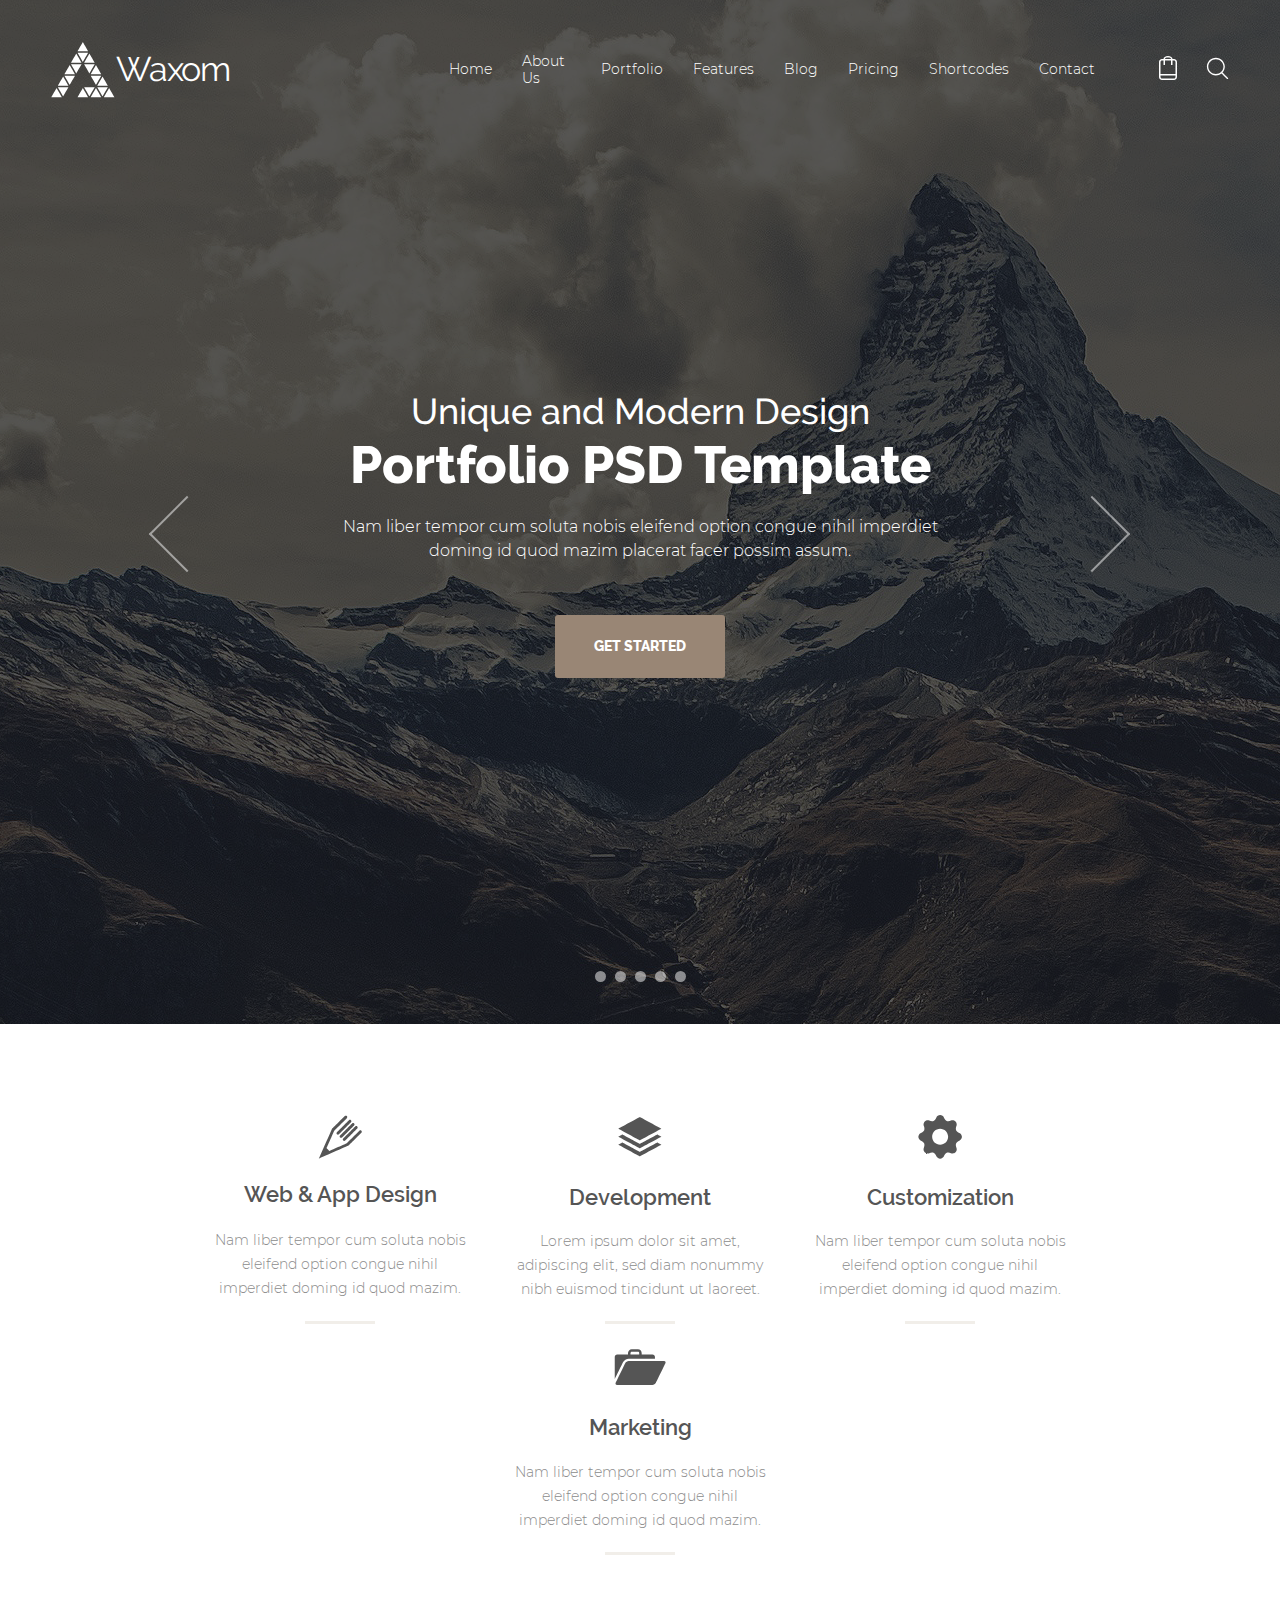
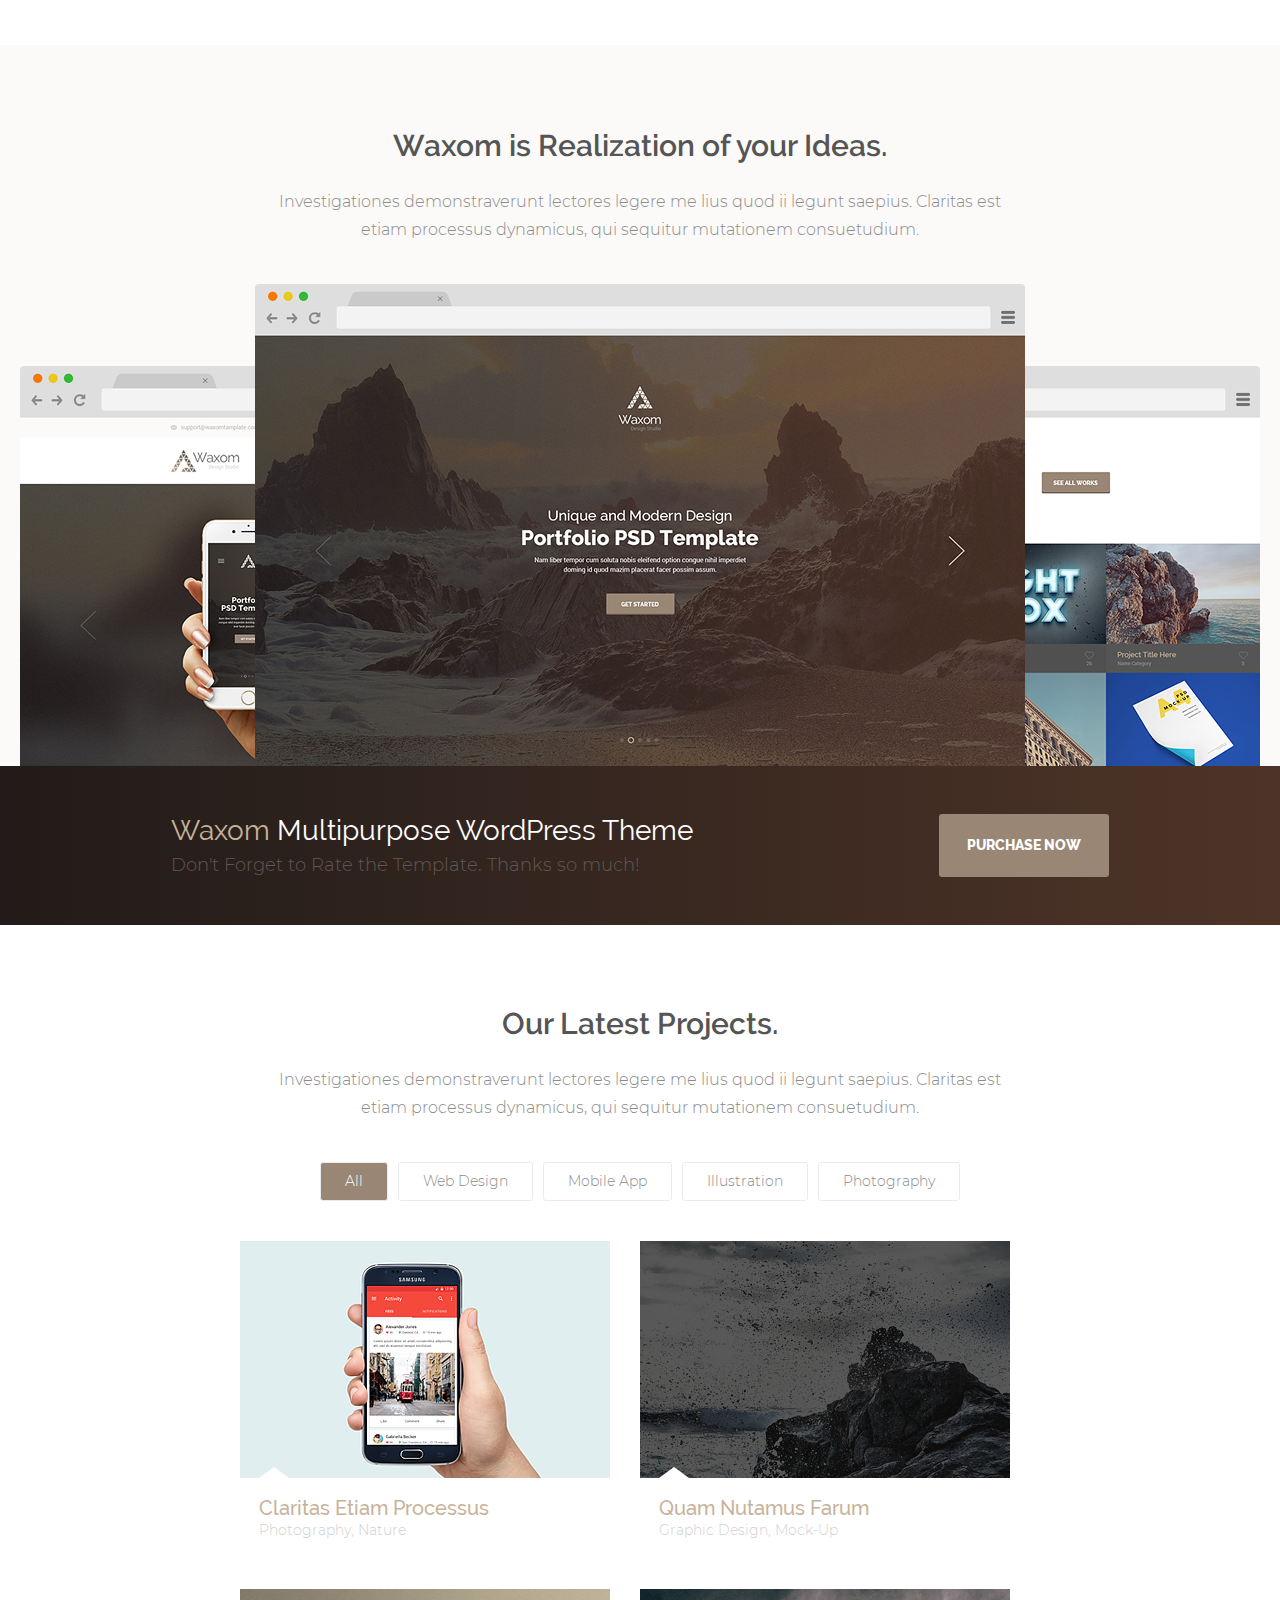
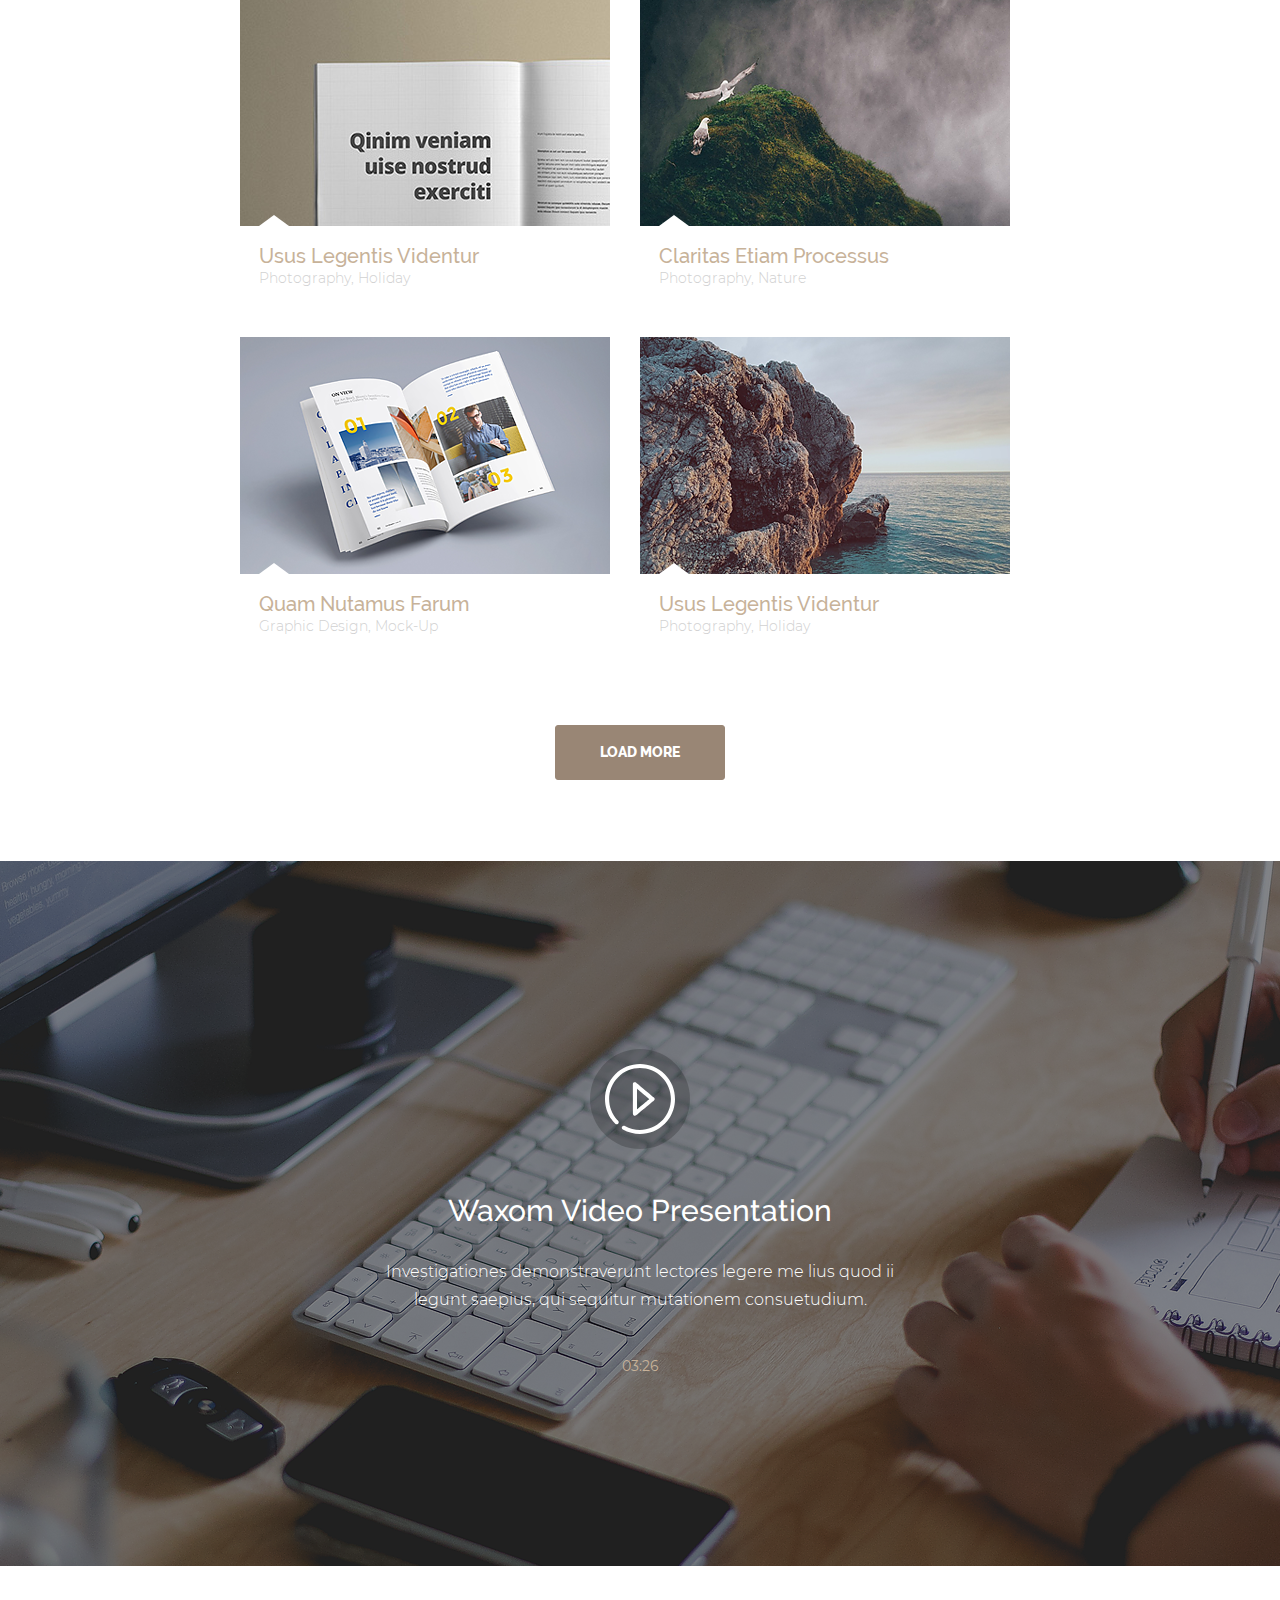
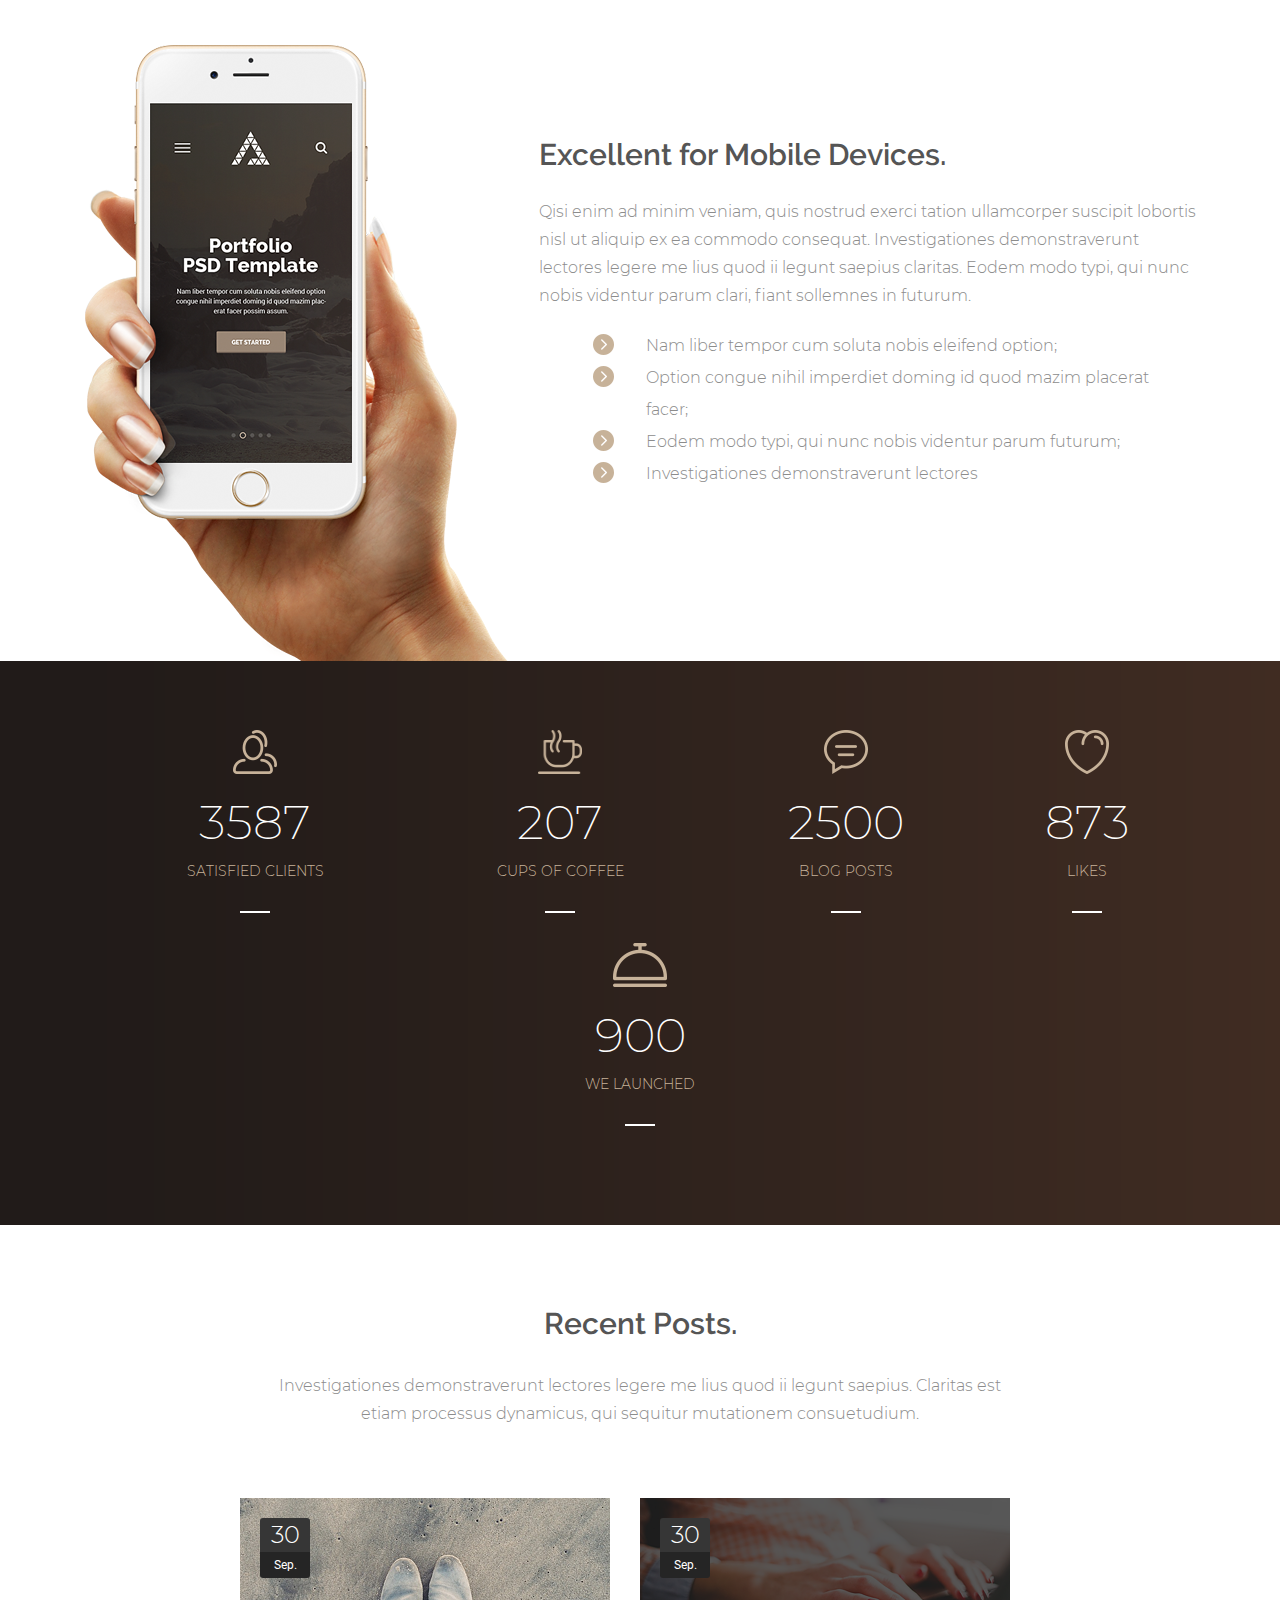
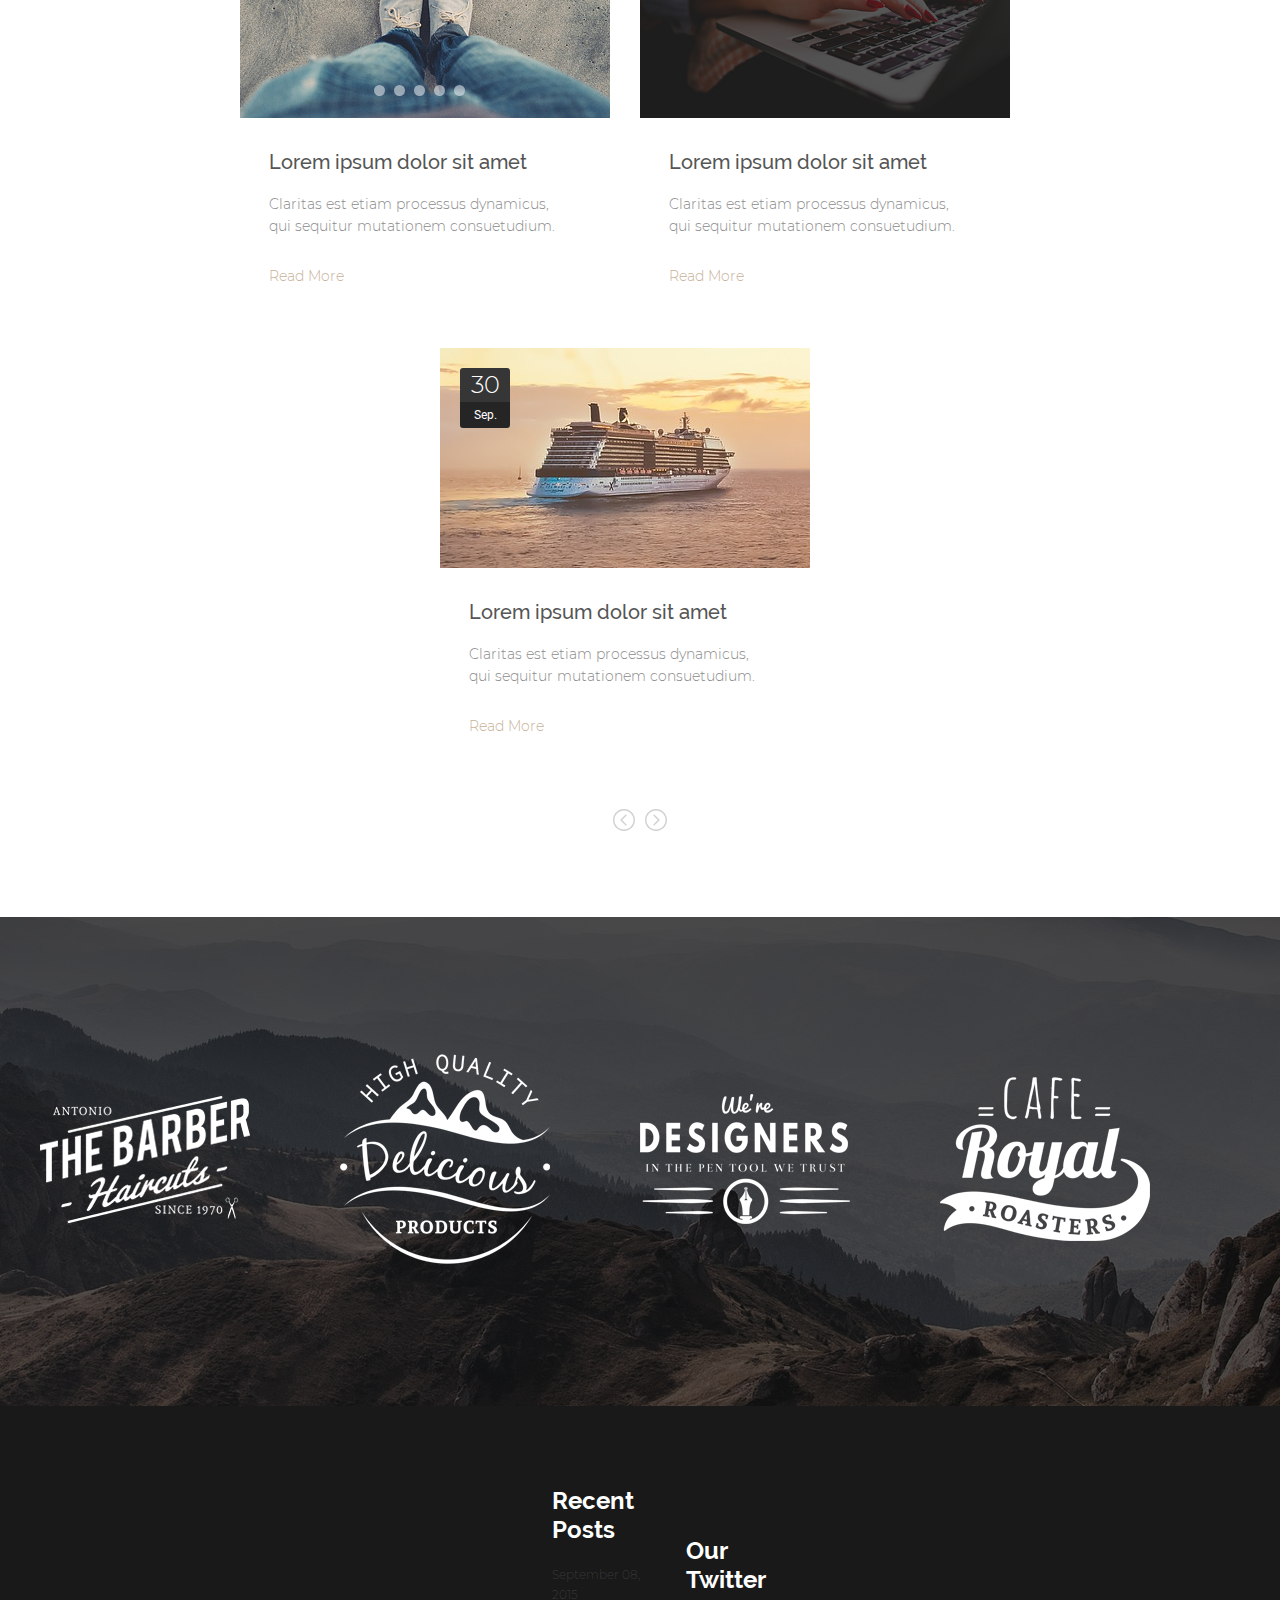
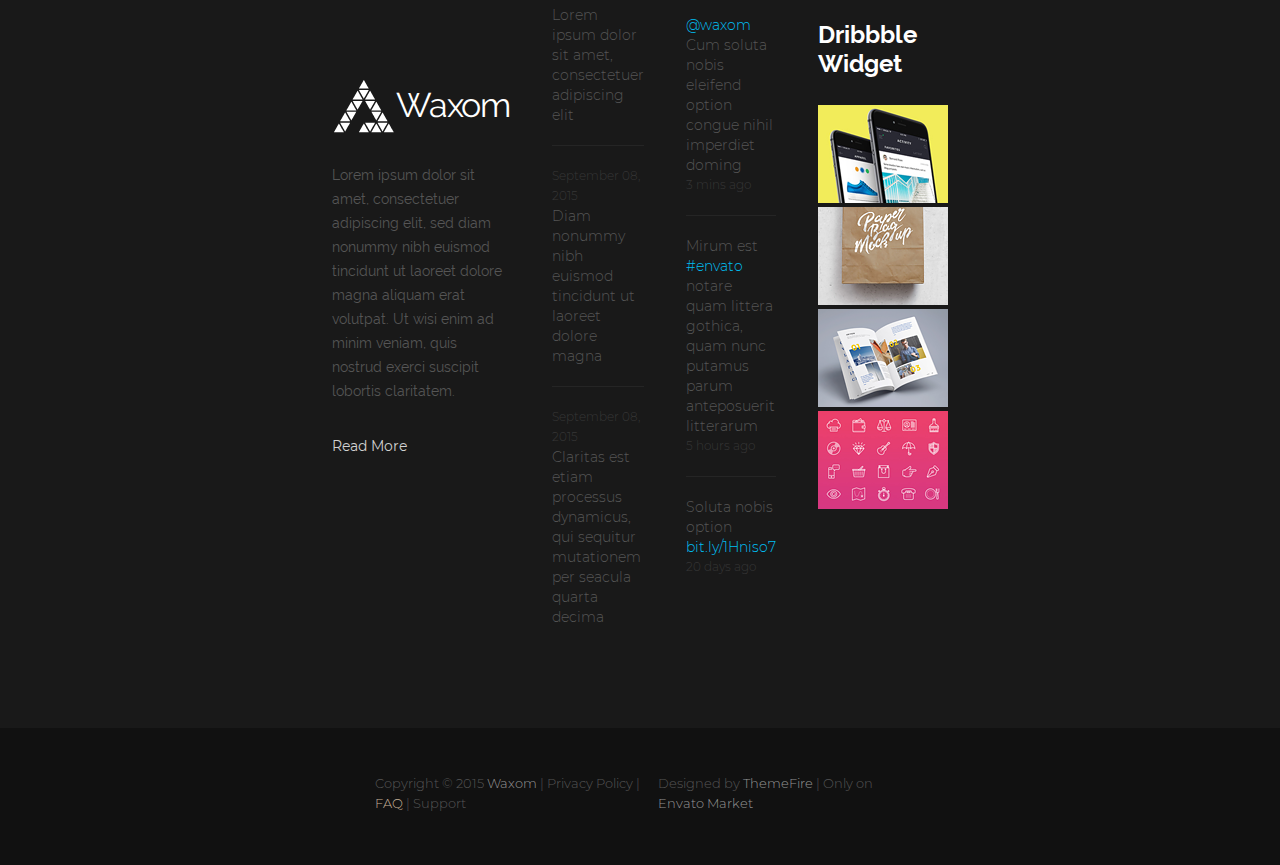
<file: waxom/index.html>
<!DOCTYPE html>
<html lang="en">
<head>
    <meta charset="UTF-8">
    <meta name="viewport" content="width=device-width">
    <link rel="stylesheet" href="css/style.css">
    <title>Waxom</title>
</head>
<body>
    <div class="container">
        <header class="top-page">
            <div class="top-title-wrp">
                <a href="index.html" class="top-logo-wrp">
                    <svg xmlns="http://www.w3.org/2000/svg"
                         width="66" height="59" viewBox="0 0 66 59" class="logo-icon">
                         <path d="M38.107788,12.713295 C38.107788,12.713295 27.60028,12.713295 27.60028,12.713295 C27.60028,12.713295 32.854034,21.904587 32.854034,21.904587 C32.854034,21.904587 38.107788,12.713295 38.107788,12.713295 ZM26.286285,13.47979 C26.286285,13.47979 21.03241,22.671082 21.03241,22.671082 C21.03241,22.671082 31.54004,22.671082 31.54004,22.671082 C31.54004,22.671082 26.286285,13.47979 26.286285,13.47979 ZM44.67566,22.671082 C44.67566,22.671082 39.42169,13.47979 39.42169,13.47979 C39.42169,13.47979 34.16806,22.671082 34.16806,22.671082 C34.16806,22.671082 44.67566,22.671082 44.67566,22.671082 ZM34.16806,24.201576 C34.16806,24.201576 39.42169,33.38955 39.42169,33.38955 C39.42169,33.38955 44.67566,24.201576 44.67566,24.201576 C44.67566,24.201576 34.16806,24.201576 34.16806,24.201576 ZM21.03241,24.201576 C21.03241,24.201576 26.286285,33.38955 26.286285,33.38955 C26.286285,33.38955 31.54004,24.201576 31.54004,24.201576 C31.54004,24.201576 21.03241,24.201576 21.03241,24.201576 ZM14.464661,34.15396 C14.464661,34.15396 24.971344,34.15396 24.971344,34.15396 C24.971344,34.15396 19.718384,24.966827 19.718384,24.966827 C19.718384,24.966827 14.464661,34.15396 14.464661,34.15396 ZM51.243317,34.15396 C51.243317,34.15396 45.989685,24.966827 45.989685,24.966827 C45.989685,24.966827 40.73764,34.15396 40.73764,34.15396 C40.73764,34.15396 51.243317,34.15396 51.243317,34.15396 ZM32.854034,1.9935837 C32.854034,1.9935837 27.60028,11.184044 27.60028,11.184044 C27.60028,11.184044 38.107788,11.184044 38.107788,11.184044 C38.107788,11.184044 32.854034,1.9935837 32.854034,1.9935837 ZM45.989685,44.874092 C45.989685,44.874092 51.243317,35.68612 51.243317,35.68612 C51.243317,35.68612 40.73764,35.68612 40.73764,35.68612 C40.73764,35.68612 45.989685,44.874092 45.989685,44.874092 ZM19.718384,44.874092 C19.718384,44.874092 24.971344,35.68612 24.971344,35.68612 C24.971344,35.68612 14.464661,35.68612 14.464661,35.68612 C14.464661,35.68612 19.718384,44.874092 19.718384,44.874092 ZM7.897003,45.64142 C7.897003,45.64142 18.403687,45.64142 18.403687,45.64142 C18.403687,45.64142 13.150757,36.45096 13.150757,36.45096 C13.150757,36.45096 7.897003,45.64142 7.897003,45.64142 ZM57.811096,45.64142 C57.811096,45.64142 52.557343,36.45096 52.557343,36.45096 C52.557343,36.45096 47.303345,45.64142 47.303345,45.64142 C47.303345,45.64142 57.811096,45.64142 57.811096,45.64142 ZM47.303345,47.171913 C47.303345,47.171913 52.557343,56.359047 52.557343,56.359047 C52.557343,56.359047 57.811096,47.171913 57.811096,47.171913 C57.811096,47.171913 47.303345,47.171913 47.303345,47.171913 ZM34.16806,47.171913 C34.16806,47.171913 39.42169,56.359047 39.42169,56.359047 C39.42169,56.359047 44.67566,47.171913 44.67566,47.171913 C44.67566,47.171913 34.16806,47.171913 34.16806,47.171913 ZM13.150757,56.359047 C13.150757,56.359047 18.403687,47.171913 18.403687,47.171913 C18.403687,47.171913 7.897003,47.171913 7.897003,47.171913 C7.897003,47.171913 13.150757,56.359047 13.150757,56.359047 ZM1.3310547,57.127625 C1.3310547,57.127625 11.835815,57.127625 11.835815,57.127625 C11.835815,57.127625 6.582062,47.93924 6.582062,47.93924 C6.582062,47.93924 1.3310547,57.127625 1.3310547,57.127625 ZM27.60028,57.127625 C27.60028,57.127625 38.107788,57.127625 38.107788,57.127625 C38.107788,57.127625 32.854034,47.93924 32.854034,47.93924 C32.854034,47.93924 27.60028,57.127625 27.60028,57.127625 ZM40.73764,57.127625 C40.73764,57.127625 51.243317,57.127625 51.243317,57.127625 C51.243317,57.127625 45.989685,47.93924 45.989685,47.93924 C45.989685,47.93924 40.73764,57.127625 40.73764,57.127625 ZM59.12509,47.93924 C59.12509,47.93924 53.873047,57.127625 53.873047,57.127625 C53.873047,57.127625 64.377014,57.127625 64.377014,57.127625 C64.377014,57.127625 59.12509,47.93924 59.12509,47.93924 Z"/>
                    </svg>
                    <span class="top-text-logo">Waxom</span>
                </a>
                <!-- Mobile menu -->
                <div class="small-menu">
                    <input type="checkbox" class="small-menu-input">
                    <span class="small-menu-line"></span>
                    <span class="small-menu-line"></span>
                    <span class="small-menu-line"></span>
                    <ul class="small-menu-elem">
                        <li><a href="#" class="small-menu-link">Home</a></li>
                        <li><a href="#" class="small-menu-link">About Us</a></li>
                        <li><a href="#" class="small-menu-link">Portfolio</a></li>
                        <li><a href="#" class="small-menu-link">Features</a></li>
                        <li><a href="#" class="small-menu-link">Blog</a></li>
                        <li><a href="#" class="small-menu-link">Pricing</a></li>
                        <li><a href="#" class="small-menu-link">Shortcodes</a></li>
                        <li><a href="#" class="small-menu-link">Contact</a></li>
                        <li>
                            <a href="#">
                                <svg xmlns="http://www.w3.org/2000/svg"
                                     width="20" height="27"  viewBox="0 0 20 27" class="basket-icon">
                                    <path d="M15.995483,4.9985275 C15.995483,4.9985275 14.496216,4.9985275 14.496216,4.9985275 C14.496216,3.3417358 12.483032,1.998188 9.998779,1.998188 C7.5144043,1.998188 5.5009766,3.3417358 5.5009766,4.9985275 C5.5009766,4.9985275 4.001831,4.9985275 4.001831,4.9985275 C2.3458252,4.9985275 1.0032959,6.3412437 1.0032959,7.997204 C1.0032959,7.997204 1.0032959,22.995163 1.0032959,22.995163 C1.0032959,24.651123 2.3458252,25.994255 4.001831,25.994255 C4.001831,25.994255 15.995483,25.994255 15.995483,25.994255 C17.651611,25.994255 18.994263,24.651123 18.994263,22.995163 C18.994263,22.995163 18.994263,7.997204 18.994263,7.997204 C18.994263,6.3412437 17.651611,4.9985275 15.995483,4.9985275 ZM9.998779,3.4983559 C11.655029,3.4983559 12.99707,3.96241 12.99707,4.9985275 C12.99707,4.9985275 7.000244,4.9985275 7.000244,4.9985275 C7.000244,3.96241 8.342651,3.4983559 9.998779,3.4983559 ZM17.494995,22.995163 C17.494995,23.823143 16.823486,24.494087 15.995483,24.494087 C15.995483,24.494087 4.001831,24.494087 4.001831,24.494087 C3.173584,24.494087 2.5024414,23.823143 2.5024414,22.995163 C2.5024414,22.995163 2.5024414,21.495407 2.5024414,21.495407 C2.5024414,21.495407 17.494995,21.495407 17.494995,21.495407 C17.494995,21.495407 17.494995,22.995163 17.494995,22.995163 ZM17.494995,19.99524 C17.494995,19.99524 2.5024414,19.99524 2.5024414,19.99524 C2.5024414,19.99524 2.5024414,7.997204 2.5024414,7.997204 C2.5024414,7.168808 3.173584,6.497452 4.001831,6.497452 C4.001831,6.497452 5.5009766,6.497452 5.5009766,6.497452 C5.5009766,6.497452 5.5009766,10.997543 5.5009766,10.997543 C5.5009766,10.997543 7.000244,10.997543 7.000244,10.997543 C7.000244,10.997543 7.000244,6.497452 7.000244,6.497452 C7.000244,6.497452 12.99707,6.497452 12.99707,6.497452 C12.99707,6.497452 12.99707,10.997543 12.99707,10.997543 C12.99707,10.997543 14.496216,10.997543 14.496216,10.997543 C14.496216,10.997543 14.496216,6.497452 14.496216,6.497452 C14.496216,6.497452 15.995483,6.497452 15.995483,6.497452 C16.823975,6.497452 17.494995,7.168808 17.494995,7.997204 C17.494995,7.997204 17.494995,19.99524 17.494995,19.99524 Z"/>
                                </svg>
                            </a>
                        </li>
                        <li>
                            <form action="#" method="get" class="top-search-wrp">
                                <label for="search-small" class="top-search-text-input">
                                    <input type="search" id="search-small" class="top-search">
                                </label>
                            </form>
                        </li>
                    </ul>
                </div>
                <!-- Deckstop menu -->
                <nav class="menu">
                    <a href="#" class="menu-item">Home</a>
                    <a href="#" class="menu-item">About Us</a>
                    <a href="#" class="menu-item">Portfolio</a>
                    <a href="#" class="menu-item">Features</a>
                    <a href="#" class="menu-item">Blog</a>
                    <a href="#" class="menu-item">Pricing</a>
                    <a href="#" class="menu-item">Shortcodes</a>
                    <a href="#" class="menu-item">Contact</a>
                    <a href="#" class="link-basket-icon">
                        <svg xmlns="http://www.w3.org/2000/svg"
                             width="20" height="27"  viewBox="0 0 20 27" class="basket-icon">
                            <path d="M15.995483,4.9985275 C15.995483,4.9985275 14.496216,4.9985275 14.496216,4.9985275 C14.496216,3.3417358 12.483032,1.998188 9.998779,1.998188 C7.5144043,1.998188 5.5009766,3.3417358 5.5009766,4.9985275 C5.5009766,4.9985275 4.001831,4.9985275 4.001831,4.9985275 C2.3458252,4.9985275 1.0032959,6.3412437 1.0032959,7.997204 C1.0032959,7.997204 1.0032959,22.995163 1.0032959,22.995163 C1.0032959,24.651123 2.3458252,25.994255 4.001831,25.994255 C4.001831,25.994255 15.995483,25.994255 15.995483,25.994255 C17.651611,25.994255 18.994263,24.651123 18.994263,22.995163 C18.994263,22.995163 18.994263,7.997204 18.994263,7.997204 C18.994263,6.3412437 17.651611,4.9985275 15.995483,4.9985275 ZM9.998779,3.4983559 C11.655029,3.4983559 12.99707,3.96241 12.99707,4.9985275 C12.99707,4.9985275 7.000244,4.9985275 7.000244,4.9985275 C7.000244,3.96241 8.342651,3.4983559 9.998779,3.4983559 ZM17.494995,22.995163 C17.494995,23.823143 16.823486,24.494087 15.995483,24.494087 C15.995483,24.494087 4.001831,24.494087 4.001831,24.494087 C3.173584,24.494087 2.5024414,23.823143 2.5024414,22.995163 C2.5024414,22.995163 2.5024414,21.495407 2.5024414,21.495407 C2.5024414,21.495407 17.494995,21.495407 17.494995,21.495407 C17.494995,21.495407 17.494995,22.995163 17.494995,22.995163 ZM17.494995,19.99524 C17.494995,19.99524 2.5024414,19.99524 2.5024414,19.99524 C2.5024414,19.99524 2.5024414,7.997204 2.5024414,7.997204 C2.5024414,7.168808 3.173584,6.497452 4.001831,6.497452 C4.001831,6.497452 5.5009766,6.497452 5.5009766,6.497452 C5.5009766,6.497452 5.5009766,10.997543 5.5009766,10.997543 C5.5009766,10.997543 7.000244,10.997543 7.000244,10.997543 C7.000244,10.997543 7.000244,6.497452 7.000244,6.497452 C7.000244,6.497452 12.99707,6.497452 12.99707,6.497452 C12.99707,6.497452 12.99707,10.997543 12.99707,10.997543 C12.99707,10.997543 14.496216,10.997543 14.496216,10.997543 C14.496216,10.997543 14.496216,6.497452 14.496216,6.497452 C14.496216,6.497452 15.995483,6.497452 15.995483,6.497452 C16.823975,6.497452 17.494995,7.168808 17.494995,7.997204 C17.494995,7.997204 17.494995,19.99524 17.494995,19.99524 Z"/>
                        </svg>
                    </a>
                    <form action="#" method="get" class="top-search-wrp">
                        <label for="search" class="top-search-text-input">
                            <input type="search" id="search" class="top-search">
                        </label>
                    </form>
                </nav>
            </div>
            <section class="top-slider-wrp">
                <a href="#" class="top-slider-prev-btn"></a>
                <div class="top-slider-text-wrp">
                    <span class="top-slider-info">Unique and Modern Design</span>
                    <span class="top-slider-title">Portfolio PSD Template</span>
                    <p class="top-slider-text">Nam liber tempor cum soluta nobis eleifend option congue nihil
                    imperdiet doming id quod mazim placerat facer possim assum.</p>
                    <button type="button" class="top-slider-btn">Get Started</button>
                </div>
                <a href="#" class="top-slider-next-btn"></a>
            </section>
            <div class="top-paginator">
                <a href="#" class="top-paginator-item"></a>
                <a href="#" class="top-paginator-item"></a>
                <a href="#" class="top-paginator-item"></a>
                <a href="#" class="top-paginator-item"></a>
                <a href="#" class="top-paginator-item"></a>
            </div>
        </header>
        <main class="content">
            <section class="content-info">
                <div class="content-info-item">
                    <svg xmlns="http://www.w3.org/2000/svg"
                         width="51" height="46"  viewBox="0 0 51 51" class="content-info-item-icon">
                        <path d="M48.66797,18.469604 C48.043335,17.84729 47.039368,17.84729 46.419556,18.469604 C46.419556,18.469604 32.573364,32.313965 32.573364,32.313965 C32.573364,32.313965 13.105682,40.886597 13.105682,40.886597 C13.105682,40.886597 10.106628,37.88794 10.106628,37.88794 C10.106628,37.88794 18.683075,18.422241 18.683075,18.422241 C18.683075,18.422241 32.526978,4.5755615 32.526978,4.5755615 C33.148193,3.954834 33.148193,2.9499512 32.526978,2.3271484 C31.903992,1.7056885 30.898376,1.7056885 30.278564,2.3271484 C30.278564,2.3271484 16.010864,16.59143 16.010864,16.59143 C16.010864,16.59143 1.5342102,49.4635 1.5342102,49.4635 C1.5342102,49.4635 34.401733,34.98523 34.401733,34.98523 C34.401733,34.98523 48.66797,20.717163 48.66797,20.717163 C49.289185,20.099854 49.289185,19.090332 48.66797,18.469604 ZM28.49524,29.466064 C28.805054,29.773438 29.211182,29.931396 29.620056,29.931396 C30.027588,29.931396 30.433655,29.773438 30.745117,29.466064 C30.745117,29.466064 44.07672,16.134033 44.07672,16.134033 C44.699585,15.510498 44.699585,14.505493 44.07672,13.884766 C43.453796,13.260376 42.44983,13.260376 41.826904,13.884766 C41.826904,13.884766 28.49524,27.21643 28.49524,27.21643 C27.875427,27.836304 27.875427,28.843262 28.49524,29.466064 ZM25.015076,25.985474 C25.326477,26.293335 25.73413,26.449951 26.139954,26.449951 C26.549072,26.449951 26.954956,26.293335 27.264893,25.985474 C27.264893,25.985474 40.598022,12.652588 40.598022,12.652588 C41.219482,12.030273 41.219482,11.023193 40.598022,10.402954 C39.973755,9.780273 38.969788,9.780273 38.348145,10.402954 C38.348145,10.402954 25.015076,23.73462 25.015076,23.73462 C24.393677,24.35437 24.393677,25.36438 25.015076,25.985474 ZM21.53415,22.50232 C21.844849,22.813599 22.253052,22.96814 22.65921,22.96814 C23.065002,22.96814 23.473236,22.813599 23.783936,22.50232 C23.783936,22.50232 37.116516,9.172363 37.116516,9.172363 C37.73944,8.547607 37.73944,7.5422363 37.116516,6.9223633 C36.49524,6.29834 35.489502,6.29834 34.86664,6.9223633 C34.86664,6.9223633 21.53415,20.253174 21.53415,20.253174 C20.913513,20.873413 20.913513,21.882935 21.53415,22.50232 Z"/>
                    </svg>
                    <span class="content-info-item-title">Web & App Design</span>
                    <p class="content-info-item-text">Nam liber tempor cum soluta nobis eleifend option congue nihil
                    imperdiet doming id quod mazim.</p>
                </div>
                <div class="content-info-item">
                    <a href="#" class="content-info-item-icon-wrp">
                        <svg xmlns="http://www.w3.org/2000/svg"
                             width="46" height="46"  viewBox="0 0 46 42" class="content-info-item-icon">
                            <path d="M22.850525,1.1054688 C22.850525,1.1054688 1.4135742,12.665649 1.4135742,12.665649 C1.4135742,12.665649 22.850525,24.22705 22.850525,24.22705 C22.850525,24.22705 44.287354,12.665649 44.287354,12.665649 C44.287354,12.665649 22.850525,1.1054688 22.850525,1.1054688 ZM22.850525,27.957764 C22.850525,27.957764 5.3987427,18.547974 5.3987427,18.547974 C5.3987427,18.547974 1.4135742,20.696655 1.4135742,20.696655 C1.4135742,20.696655 22.850525,32.253418 22.850525,32.253418 C22.850525,32.253418 44.287354,20.696655 44.287354,20.696655 C44.287354,20.696655 40.302307,18.547974 40.302307,18.547974 C40.302307,18.547974 22.850525,27.957764 22.850525,27.957764 ZM22.850525,35.98462 C22.850525,35.98462 5.3987427,26.57312 5.3987427,26.57312 C5.3987427,26.57312 1.4135742,28.720459 1.4135742,28.720459 C1.4135742,28.720459 22.850525,40.283203 22.850525,40.283203 C22.850525,40.283203 44.287354,28.720459 44.287354,28.720459 C44.287354,28.720459 40.302307,26.57312 40.302307,26.57312 C40.302307,26.57312 22.850525,35.98462 22.850525,35.98462 Z"/>
                        </svg>
                    </a>
                    <span class="content-info-item-title">Development</span>
                    <p class="content-info-item-text">Lorem ipsum dolor sit amet, adipiscing elit,
                    sed diam nonummy nibh euismod tincidunt ut laoreet.</p>
                </div>
                <div class="content-info-item">
                    <a href="#" class="content-info-item-icon-wrp">
                        <svg xmlns="http://www.w3.org/2000/svg"
                             width="46" height="46"  viewBox="0 0 46 46" class="content-info-item-icon">
                            <path d="M44.927124,22.849976 C44.927124,21.229736 43.76062,19.500732 42.321655,18.993042 C40.881714,18.483276 39.486572,17.23523 39.0813,16.25061 C38.675293,15.268921 38.78076,13.395752 39.4364,12.016846 C40.092407,10.637573 39.694946,8.590698 38.549683,7.442871 C37.404175,6.296631 35.35681,5.9014893 33.976685,6.557495 C32.597412,7.2143555 30.726929,7.321533 29.74585,6.914795 C28.764893,6.5097656 27.517456,5.1121826 27.005127,3.6730957 C26.493408,2.2340088 24.763916,1.0670166 23.143677,1.0670166 C21.523071,1.0670166 19.79419,2.2340088 19.281982,3.6730957 C18.770142,5.1121826 17.522217,6.508911 16.54126,6.914795 C15.559692,7.321533 13.689697,7.2143555 12.310425,6.557495 C10.931519,5.9014893 8.883301,6.296631 7.7374268,7.442871 C6.591797,8.590698 6.194824,10.637573 6.85083,12.016846 C7.507202,13.396606 7.61145,15.2664795 7.2039795,16.249878 C6.7960205,17.231567 5.4053955,18.483276 3.9660645,18.993042 C2.5263672,19.500732 1.3598633,21.229736 1.3598633,22.849976 C1.3598633,24.470703 2.5263672,26.198853 3.9660645,26.710693 C5.4053955,27.223022 6.7978516,28.474243 7.2058105,29.453857 C7.6136475,30.434326 7.507202,32.30432 6.85083,33.683105 C6.194824,35.061523 6.591797,37.10974 7.7374268,38.255127 C8.883301,39.4021 10.930298,39.799316 12.310425,39.142456 C13.69043,38.48645 15.559692,38.38098 16.54126,38.78894 C17.523193,39.196045 18.770142,40.593994 19.281982,42.03235 C19.79419,43.46814 21.523071,44.633423 23.143677,44.633423 C24.763916,44.633423 26.493408,43.46814 27.005127,42.03235 C27.517456,40.593994 28.763062,39.196533 29.744263,38.78601 C30.72522,38.37805 32.597412,38.48645 33.976685,39.142456 C35.355957,39.799316 37.404175,39.4021 38.549683,38.255127 C39.694946,37.10974 40.092407,35.061523 39.4364,33.683105 C38.78076,32.303833 38.673462,30.433105 39.078735,29.453125 C39.484863,28.471802 40.881714,27.223022 42.321655,26.710693 C43.76062,26.198853 44.927124,24.470703 44.927124,22.849976 ZM23.143677,30.841919 C18.723999,30.841919 15.1501465,27.270386 15.1501465,22.858765 C15.1501465,18.440063 18.723999,14.865112 23.143677,14.865112 C27.554443,14.865112 31.127808,18.440063 31.127808,22.858765 C31.127808,27.270386 27.554443,30.841919 23.143677,30.841919 Z"/>
                        </svg>
                    </a>
                    <span class="content-info-item-title">Customization</span>
                    <p class="content-info-item-text">Nam liber tempor cum soluta nobis eleifend
                    option congue nihil imperdiet doming id quod mazim.</p>
                </div>
                <div class="content-info-item">
                    <a href="#" class="content-info-item-icon-wrp">
                        <svg xmlns="http://www.w3.org/2000/svg"
                             width="55" height="38"  viewBox="0 0 55 38" class="content-info-item-icon">
                            <path d="M9.999756,14.245117 C11.002197,12.187012 13.474487,10.636963 15.741943,10.636963 C15.741943,10.636963 41.94873,10.636963 41.94873,10.636963 C41.94873,10.636963 41.94873,8.983032 41.94873,8.983032 C41.94873,7.6187744 40.841675,6.5008545 39.491333,6.5008545 C39.491333,6.5008545 28.674805,6.5008545 28.674805,6.5008545 C28.674805,6.5008545 28.674805,5.057617 28.674805,5.057617 C28.674805,3.0014648 27.019531,1.3347168 24.990967,1.3347168 C24.990967,1.3347168 18.700562,1.3347168 18.700562,1.3347168 C17.717041,1.3347168 16.793457,1.7227783 16.09375,2.4302979 C15.394165,3.1348877 15.012329,4.062622 15.012329,5.057617 C15.012329,5.057617 15.012329,6.5024414 15.012329,6.5024414 C15.012329,6.5024414 4.1956787,6.5024414 4.1956787,6.5024414 C2.8432617,6.5008545 1.7385254,7.6187744 1.7385254,8.983032 C1.7385254,8.983032 1.7385254,31.14746 1.7385254,31.14746 C1.7385254,31.14746 9.999756,14.245117 9.999756,14.245117 ZM17.469604,5.057617 C17.469604,4.7297363 17.60205,4.4173584 17.832153,4.1831055 C18.062622,3.9449463 18.37207,3.8154297 18.698242,3.8154297 C18.698242,3.8154297 24.988647,3.8154297 24.988647,3.8154297 C25.666992,3.8154297 26.217407,4.369995 26.217407,5.057617 C26.217407,5.057617 26.217407,6.5024414 26.217407,6.5024414 C26.217407,6.5024414 17.469604,6.5024414 17.469604,6.5024414 C17.469604,6.5024414 17.469604,5.057617 17.469604,5.057617 ZM42.921265,34.762695 C42.326294,35.98401 40.728516,36.983643 39.378418,36.983643 C39.378418,36.983643 4.0803223,36.983643 4.0803223,36.983643 C2.7302246,36.983643 2.1116943,35.981567 2.7109375,34.762695 C2.7109375,34.762695 12.203125,15.340698 12.203125,15.340698 C12.796265,14.117554 14.3914795,13.115112 15.741943,13.115112 C15.741943,13.115112 51.039795,13.115112 51.039795,13.115112 C52.39441,13.115112 53.008545,14.117554 52.411377,15.340698 C52.411377,15.340698 42.921265,34.762695 42.921265,34.762695 Z"/>
                        </svg>
                    </a>
                    <span class="content-info-item-title">Marketing</span>
                    <p class="content-info-item-text">Nam liber tempor cum soluta nobis eleifend option
                    congue nihil imperdiet doming id quod mazim.</p>
                </div>
            </section>
            <section class="ideas-wrp">
                <span class="ideas-title">Waxom is Realization of your Ideas.</span>
                <p class="ideas-text">Investigationes demonstraverunt lectores legere me lius quod
                ii legunt saepius. Claritas est etiam processus dynamicus,
                qui sequitur mutationem consuetudium.</p>
                <div class="ideas-img-wrp">
                    <img src="img/browser_left.png"
                         alt="browser-left-img"
                         class="browser-left-img"
                         width="770"
                         height="400">
                    <img src="img/browser_right.png"
                         alt="browser-rigth-img"
                         class="browser-rigth-img"
                         width="770"
                         height="400">
                    <img src="img/browser_center.png"
                         alt="browser-center-img"
                         class="browser-center-img"
                         width="770"
                         height="482">
                </div>
            </section>
            <section class="buy-new-wrp">
                <div>
                    <h1 class="buy-new-title">
                        <span class="buy-new-first-word">Waxom</span>
                        Multipurpose WordPress Theme
                    </h1>
                    <p class="buy-new-text">Don't Forget to Rate the Template. Thanks so much!</p>
                </div>
                <button type="button" class="buy-new-btn">Purchase Now</button>
            </section>
            <section class="latest-info-wrp">
                <span class="latest-info-title">Our Latest Projects.</span>
                <p class="latest-info-text">Investigationes demonstraverunt lectores legere me lius quod ii
                legunt saepius. Claritas est etiam processus dynamicus, qui sequitur
                mutationem consuetudium.</p>
                <div class="latest-info-list">
                    <button class="latest-info-item latest-active-button">All</button>
                    <button class="latest-info-item">Web Design</button>
                    <button class="latest-info-item">Mobile App</button>
                    <button class="latest-info-item">Illustration</button>
                    <button class="latest-info-item">Photography</button>
                </div>
                <div class="latest-img-wrp">
                    <div class="latest-card-wrp">
                        <img src="img/latest_card_1.png"
                             alt="latest-card-1"
                             class="latest-card-img"
                             width="370"
                             height="237">
                        <div class="latest-card-text-wrp">
                            <span class="latest-card-title">Claritas Etiam Processus</span>
                            <span class="latest-card-text">Photography, Nature</span>
                        </div>
                        <a href="#" class="latest-img-link"></a>
                        <a href="#" class="latest-img-search"></a>
                    </div>
                    <div class="latest-card-wrp">
                        <img src="img/latest_card_2.png"
                             alt="latest-card-2"
                             class="latest-card-img"
                             width="370"
                             height="237">
                        <div class="latest-card-text-wrp">
                            <span class="latest-card-title">Quam Nutamus Farum</span>
                            <span class="latest-card-text">Graphic Design, Mock-Up</span>
                        </div>
                        <a href="#" class="latest-img-link"></a>
                        <a href="#" class="latest-img-search"></a>
                    </div>
                    <div class="latest-card-wrp">
                        <img src="img/latest_card_3.png"
                             alt="latest-card-3"
                             class="latest-card-img"
                             width="370"
                             height="237">
                        <div class="latest-card-text-wrp">
                            <span class="latest-card-title">Usus Legentis Videntur</span>
                            <span class="latest-card-text">Photography, Holiday</span>
                        </div>
                        <a href="#" class="latest-img-link"></a>
                        <a href="#" class="latest-img-search"></a>
                    </div>
                    <div class="latest-card-wrp">
                        <img src="img/latest_card_4.png"
                             alt="latest-card-4"
                             class="latest-card-img"
                             width="370"
                             height="237">
                        <div class="latest-card-text-wrp">
                            <span class="latest-card-title">Claritas Etiam Processus</span>
                            <span class="latest-card-text">Photography, Nature</span>
                        </div>
                        <a href="#" class="latest-img-link"></a>
                        <a href="#" class="latest-img-search"></a>
                    </div>
                    <div class="latest-card-wrp">
                        <img src="img/latest_card_5.png"
                             alt="latest-card-5"
                             class="latest-card-img"
                             width="370"
                             height="237">
                        <div class="latest-card-text-wrp">
                            <span class="latest-card-title">Quam Nutamus Farum</span>
                            <span class="latest-card-text">Graphic Design, Mock-Up</span>
                        </div>
                        <a href="#" class="latest-img-link"></a>
                        <a href="#" class="latest-img-search"></a>
                    </div>
                    <div class="latest-card-wrp">
                        <img src="img/latest_card_6.png"
                             alt="latest-card-6"
                             class="latest-card-img"
                             width="370"
                             height="237">
                        <div class="latest-card-text-wrp">
                            <span class="latest-card-title">Usus Legentis Videntur</span>
                            <span class="latest-card-text">Photography, Holiday</span>
                        </div>
                        <a href="#" class="latest-img-link"></a>
                        <a href="#" class="latest-img-search"></a>
                    </div>
                </div>
                <button type="button" class="latest-info-btn">Load More</button>
            </section>
            <section class="video-presentation-wpt">
                <video class="video-presentation"
                       width="1920"
                       height="705"
                       poster="img/video_presentation.png">
                    <source src="#" type='video/mp4'>
                </video>
                <div class="video-presentation-content-wrp">
                    <button class="video-presentation-btn">
                        <svg xmlns="http://www.w3.org/2000/svg"
                             width="80" height="76"  viewBox="0 0 80 76" class="play-video-icon">
                            <path d="M34.933594,56.81958 C34.637512,56.81958 34.339172,56.755127 34.060303,56.62549 C33.336792,56.28662 32.874207,55.559082 32.874207,54.760254 C32.874207,54.760254 32.874207,25.235107 32.874207,25.235107 C32.874207,24.436035 33.336548,23.708252 34.060303,23.369629 C34.783447,23.030273 35.639526,23.141113 36.252625,23.652588 C36.252625,23.652588 53.967285,38.415283 53.967285,38.415283 C54.437073,38.80664 54.70862,39.38623 54.70862,39.997314 C54.70862,40.609375 54.437256,41.188477 53.967285,41.580322 C53.967285,41.580322 36.252625,56.34253 36.252625,56.34253 C35.87567,56.65674 35.4068,56.81958 34.933594,56.81958 ZM36.99408,29.632812 C36.99408,29.632812 36.99408,50.362305 36.99408,50.362305 C36.99408,50.362305 49.431274,39.997314 49.431274,39.997314 C49.431274,39.997314 36.99408,29.632812 36.99408,29.632812 ZM39.93683,74.99829 C34.072144,74.99902 28.173218,73.53589 22.830505,70.52759 C21.839355,69.96997 21.487915,68.71338 22.046387,67.72217 C22.603699,66.73096 23.860046,66.37891 24.851929,66.937744 C36.869812,73.703125 52.082397,71.61157 61.845276,61.845215 C73.89203,49.798096 73.89203,30.19751 61.845276,18.149902 C49.7984,6.1013184 30.19629,6.1018066 18.150024,18.149902 C6.10376,30.19751 6.10376,49.798096 18.150024,61.845215 C18.954529,62.649414 18.954529,63.954346 18.150024,64.75903 C17.346497,65.56348 16.04187,65.56348 15.237244,64.75903 C1.5844727,51.104736 1.5844727,28.890137 15.237244,15.236084 C28.890625,1.5842285 51.104065,1.5830078 64.75903,15.236084 C78.411865,28.890137 78.411865,51.104736 64.75903,64.75903 C58.033325,71.484375 49.025696,74.99829 39.93683,74.99829 Z"/>
                        </svg>
                    </button>
                    <span class="video-presentation-title">Waxom Video Presentation</span>
                    <p class="video-presentation-text">Investigationes demonstraverunt lectores legere me lius quod
                    ii legunt saepius, qui sequitur mutationem consuetudium.</p>
                    <time class="video-presentation-time">03:26</time>
                </div>
            </section>
            <section class="mobile-devices-wrp">
                <img src="img/iphone_in_hand_img.png"
                     alt="iphone-in-hand"
                     width="423"
                     height="616"
                     class="mobile-devices-img">
                <div class="mobile-devices-text-wrp">
                    <span class="mobile-devices-title">Excellent for Mobile Devices.</span>
                    <p class="mobile-devices-text">Qisi enim ad minim veniam, quis nostrud exerci tation
                    ullamcorper suscipit lobortis nisl ut aliquip ex ea commodo consequat. Investigationes demonstraverunt
                    lectores legere me lius quod ii legunt saepius claritas. Eodem modo typi, qui
                    nunc nobis videntur parum clari, fiant sollemnes in futurum.</p>
                    <img src="img/iphone_in_hand_img.png"
                         alt="iphone-in-hand"
                         width="212"
                         height="308"
                         class="mobile-devices-img-hidden">
                    <div class="mobile-devices-details-wrp">
                        <p class="mobile-devices-item">Nam liber tempor cum soluta nobis eleifend option;</p>
                        <p class="mobile-devices-item">Option congue nihil imperdiet doming id quod mazim placerat facer;</p>
                        <p class="mobile-devices-item">Eodem modo typi, qui nunc nobis videntur parum futurum;</p>
                        <p class="mobile-devices-item">Investigationes demonstraverunt lectores</p>
                    </div>
                </div>
            </section>
            <section class="statistics-wrp">
                <div class="statistics-item">
                    <img src="img/people_icon.png"
                         alt="people-icon"
                         width="44"
                         height="44"
                         class="statistics-item-img">
                    <span class="statistics-item-title">3587</span>
                    <span class="statistics-item-text">Satisfied Clients</span>
                </div>
                <div class="statistics-item">
                    <img src="img/coffee_icon.png"
                         alt="coffee-icon"
                         width="44"
                         height="44"
                         class="statistics-item-img">
                    <span class="statistics-item-title">207</span>
                    <span class="statistics-item-text">Cups of coffee</span>
                </div>
                <div class="statistics-item">
                    <img src="img/post_icon.png"
                         alt="post-icon"
                         width="44"
                         height="44"
                         class="statistics-item-img">
                    <span class="statistics-item-title">2500</span>
                    <span class="statistics-item-text">Blog posts</span>
                </div>
                <div class="statistics-item">
                    <img src="img/liks_icon.png"
                         alt="liks-icon"
                         width="44"
                         height="44"
                         class="statistics-item-img">
                    <span class="statistics-item-title">873</span>
                    <span class="statistics-item-text">Likes</span>
                </div>
                <div class="statistics-item">
                    <img src="img/launched_icon.png"
                         alt="launched-icon"
                         width="54"
                         height="44"
                         class="statistics-item-img">
                    <span class="statistics-item-title">900</span>
                    <span class="statistics-item-text">We launched</span>
                </div>
            </section>
            <section class="recent-posts-wrp">
                <span class="recent-posts-title">Recent Posts.</span>
                <p class="recent-posts-text">Investigationes demonstraverunt lectores legere me lius quod ii legunt saepius.
                Claritas est etiam processus dynamicus, qui sequitur mutationem consuetudium.</p>
                <div class="recent-posts-box">
                    <div class="recent-posts-item-wrp">
                        <div class="recent-posts-item-date-wrp">
                            <span class="recent-posts-item-date-title">30</span>
                            <p class="recent-posts-item-date-text">Sep.</p>
                        </div>
                        <img src="img/recent_posts_img_1.png"
                             width="370"
                             height="220"
                             alt="recent-posts-img-1"
                             class="recent-posts-img">
                        <div class="recent-posts-item-paginator-wrp">
                            <a href="#" class="recent-posts-item-paginator-item"></a>
                            <a href="#" class="recent-posts-item-paginator-item"></a>
                            <a href="#" class="recent-posts-item-paginator-item"></a>
                            <a href="#" class="recent-posts-item-paginator-item"></a>
                            <a href="#" class="recent-posts-item-paginator-item"></a>
                        </div>
                        <div class="recent-posts-item-text-wrp">
                            <span class="recent-posts-item-title">Lorem ipsum dolor sit amet</span>
                            <p class="recent-posts-item-text">Claritas est etiam processus dynamicus,
                            qui sequitur mutationem consuetudium.</p>
                            <a href="#" class="recent-posts-item-link">Read More</a>
                        </div>
                    </div>
                    <div class="recent-posts-item-wrp">
                        <div class="recent-posts-item-date-wrp">
                            <span class="recent-posts-item-date-title">30</span>
                            <p class="recent-posts-item-date-text">Sep.</p>
                        </div>
                        <img src="img/recent_posts_img_2.png"
                             width="370"
                             height="220"
                             alt="recent-posts-img-2"
                             class="recent-posts-img">
                        <div class="recent-posts-item-text-wrp">
                            <span class="recent-posts-item-title">Lorem ipsum dolor sit amet</span>
                            <p class="recent-posts-item-text">Claritas est etiam processus dynamicus,
                            qui sequitur mutationem consuetudium.</p>
                            <a href="#" class="recent-posts-item-link">Read More</a>
                        </div>
                    </div>
                    <div class="recent-posts-item-wrp">
                        <div class="recent-posts-item-date-wrp">
                            <span class="recent-posts-item-date-title">30</span>
                            <p class="recent-posts-item-date-text">Sep.</p>
                        </div>
                        <img src="img/recent_posts_img_3.png"
                             width="370"
                             height="220"
                             alt="recent-posts-img-3"
                             class="recent-posts-img">
                        <div class="recent-posts-item-text-wrp">
                            <span class="recent-posts-item-title">Lorem ipsum dolor sit amet</span>
                            <p class="recent-posts-item-text">Claritas est etiam processus dynamicus,
                            qui sequitur mutationem consuetudium.</p>
                            <a href="#" class="recent-posts-item-link">Read More</a>
                        </div>
                    </div>
                </div>
                <div class="recent-posts-btn-wrp">
                    <a href="#" class="recent-posts-prev-btn">
                        <svg xmlns="http://www.w3.org/2000/svg"
                             width="24" height="24"  viewBox="0 0 24 24" class="recent-posts-prev-btn-icon">
                            <path d="M8.582764,11.434082 C8.582764,11.434082 13.354858,6.661133 13.354858,6.661133 C13.641541,6.3745117 14.107849,6.3745117 14.395264,6.661133 C14.681885,6.9487305 14.681885,7.4155273 14.395264,7.7021484 C14.395264,7.7021484 10.140686,11.957031 10.140686,11.957031 C10.140686,11.957031 14.395264,16.21045 14.395264,16.21045 C14.681885,16.497559 14.681885,16.96289 14.395264,17.251465 C14.107849,17.538574 13.641541,17.538574 13.354858,17.251465 C13.354858,17.251465 8.582764,12.47998 8.582764,12.47998 C8.437683,12.334961 8.365662,12.14502 8.3671875,11.957031 C8.3671875,11.766602 8.437683,11.579102 8.582764,11.434082 ZM11.987427,1.0258789 C18.053467,1.0258789 22.972107,5.9433594 22.972107,12.010742 C22.972107,18.076172 18.053467,22.994629 11.987427,22.994629 C5.9211426,22.994629 1.0032349,18.076172 1.0032349,12.010742 C1.0032349,5.9433594 5.9211426,1.0258789 11.987427,1.0258789 ZM11.987427,21.52295 C17.232239,21.52295 21.50055,17.253418 21.50055,12.010742 C21.50055,6.7651367 17.232239,2.4970703 11.987427,2.4970703 C6.743164,2.4970703 2.4748535,6.7651367 2.4748535,12.010742 C2.4748535,17.253418 6.743164,21.52295 11.987427,21.52295 Z"/>
                        </svg>
                    </a>
                    <a href="#" class="recent-posts-next-btn">
                        <svg xmlns="http://www.w3.org/2000/svg"
                             width="24" height="24"  viewBox="0 0 24 24" class="recent-posts-next-btn-icon">
                            <path d="M15.417053,11.434082 C15.417053,11.434082 10.644897,6.661133 10.644897,6.661133 C10.358215,6.3745117 9.891846,6.3745117 9.604492,6.661133 C9.31781,6.9487305 9.31781,7.4155273 9.604492,7.7021484 C9.604492,7.7021484 13.859192,11.957031 13.859192,11.957031 C13.859192,11.957031 9.604492,16.21045 9.604492,16.21045 C9.31781,16.497559 9.31781,16.96289 9.604492,17.251465 C9.891846,17.538574 10.358215,17.538574 10.644897,17.251465 C10.644897,17.251465 15.417053,12.47998 15.417053,12.47998 C15.562195,12.334961 15.634033,12.14502 15.63269,11.957031 C15.63269,11.766602 15.562195,11.579102 15.417053,11.434082 ZM12.012329,1.0258789 C5.946289,1.0258789 1.0275879,5.9433594 1.0275879,12.010742 C1.0275879,18.076172 5.946289,22.994629 12.012329,22.994629 C18.078613,22.994629 22.996582,18.076172 22.996582,12.010742 C22.996582,5.9433594 18.078613,1.0258789 12.012329,1.0258789 ZM12.012329,21.52295 C6.767639,21.52295 2.4992065,17.253418 2.4992065,12.010742 C2.4992065,6.7651367 6.767639,2.4970703 12.012329,2.4970703 C17.256592,2.4970703 21.524902,6.7651367 21.524902,12.010742 C21.524902,17.253418 17.256592,21.52295 12.012329,21.52295 Z"/>
                        </svg>
                    </a>
                </div>
            </section>
        </main>
        <footer>
            <section class="advertising-wrp">
                <a href="#">
                    <img src="img/barber_logo.png" alt="Barber logo" width="210" height="127" class="advertising-img">
                </a>
                <a href="#">
                    <img src="img/quality_logo.png" alt="Quality logo" width="210" height="210" class="advertising-img">
                </a>
                <a href="#">
                    <img src="img/designers_logo.png" alt="Designers logo" width="210" height="130" class="advertising-img">
                </a>
                <a href="#">
                    <img src="img/royal_logo.png" alt="Royal logo" width="210" height="164" class="advertising-img">
                </a>
            </section>
            <section class="about-wrp">
                <div class="about-column-wrp">
                    <a href="index.html" class="about-waxom-logo-wrp">
                        <svg xmlns="http://www.w3.org/2000/svg"
                             width="64" height="56" viewBox="0 0 66 59" class="about-waxom-logo-icon">
                            <path d="M38.107788,12.713295 C38.107788,12.713295 27.60028,12.713295 27.60028,12.713295 C27.60028,12.713295 32.854034,21.904587 32.854034,21.904587 C32.854034,21.904587 38.107788,12.713295 38.107788,12.713295 ZM26.286285,13.47979 C26.286285,13.47979 21.03241,22.671082 21.03241,22.671082 C21.03241,22.671082 31.54004,22.671082 31.54004,22.671082 C31.54004,22.671082 26.286285,13.47979 26.286285,13.47979 ZM44.67566,22.671082 C44.67566,22.671082 39.42169,13.47979 39.42169,13.47979 C39.42169,13.47979 34.16806,22.671082 34.16806,22.671082 C34.16806,22.671082 44.67566,22.671082 44.67566,22.671082 ZM34.16806,24.201576 C34.16806,24.201576 39.42169,33.38955 39.42169,33.38955 C39.42169,33.38955 44.67566,24.201576 44.67566,24.201576 C44.67566,24.201576 34.16806,24.201576 34.16806,24.201576 ZM21.03241,24.201576 C21.03241,24.201576 26.286285,33.38955 26.286285,33.38955 C26.286285,33.38955 31.54004,24.201576 31.54004,24.201576 C31.54004,24.201576 21.03241,24.201576 21.03241,24.201576 ZM14.464661,34.15396 C14.464661,34.15396 24.971344,34.15396 24.971344,34.15396 C24.971344,34.15396 19.718384,24.966827 19.718384,24.966827 C19.718384,24.966827 14.464661,34.15396 14.464661,34.15396 ZM51.243317,34.15396 C51.243317,34.15396 45.989685,24.966827 45.989685,24.966827 C45.989685,24.966827 40.73764,34.15396 40.73764,34.15396 C40.73764,34.15396 51.243317,34.15396 51.243317,34.15396 ZM32.854034,1.9935837 C32.854034,1.9935837 27.60028,11.184044 27.60028,11.184044 C27.60028,11.184044 38.107788,11.184044 38.107788,11.184044 C38.107788,11.184044 32.854034,1.9935837 32.854034,1.9935837 ZM45.989685,44.874092 C45.989685,44.874092 51.243317,35.68612 51.243317,35.68612 C51.243317,35.68612 40.73764,35.68612 40.73764,35.68612 C40.73764,35.68612 45.989685,44.874092 45.989685,44.874092 ZM19.718384,44.874092 C19.718384,44.874092 24.971344,35.68612 24.971344,35.68612 C24.971344,35.68612 14.464661,35.68612 14.464661,35.68612 C14.464661,35.68612 19.718384,44.874092 19.718384,44.874092 ZM7.897003,45.64142 C7.897003,45.64142 18.403687,45.64142 18.403687,45.64142 C18.403687,45.64142 13.150757,36.45096 13.150757,36.45096 C13.150757,36.45096 7.897003,45.64142 7.897003,45.64142 ZM57.811096,45.64142 C57.811096,45.64142 52.557343,36.45096 52.557343,36.45096 C52.557343,36.45096 47.303345,45.64142 47.303345,45.64142 C47.303345,45.64142 57.811096,45.64142 57.811096,45.64142 ZM47.303345,47.171913 C47.303345,47.171913 52.557343,56.359047 52.557343,56.359047 C52.557343,56.359047 57.811096,47.171913 57.811096,47.171913 C57.811096,47.171913 47.303345,47.171913 47.303345,47.171913 ZM34.16806,47.171913 C34.16806,47.171913 39.42169,56.359047 39.42169,56.359047 C39.42169,56.359047 44.67566,47.171913 44.67566,47.171913 C44.67566,47.171913 34.16806,47.171913 34.16806,47.171913 ZM13.150757,56.359047 C13.150757,56.359047 18.403687,47.171913 18.403687,47.171913 C18.403687,47.171913 7.897003,47.171913 7.897003,47.171913 C7.897003,47.171913 13.150757,56.359047 13.150757,56.359047 ZM1.3310547,57.127625 C1.3310547,57.127625 11.835815,57.127625 11.835815,57.127625 C11.835815,57.127625 6.582062,47.93924 6.582062,47.93924 C6.582062,47.93924 1.3310547,57.127625 1.3310547,57.127625 ZM27.60028,57.127625 C27.60028,57.127625 38.107788,57.127625 38.107788,57.127625 C38.107788,57.127625 32.854034,47.93924 32.854034,47.93924 C32.854034,47.93924 27.60028,57.127625 27.60028,57.127625 ZM40.73764,57.127625 C40.73764,57.127625 51.243317,57.127625 51.243317,57.127625 C51.243317,57.127625 45.989685,47.93924 45.989685,47.93924 C45.989685,47.93924 40.73764,57.127625 40.73764,57.127625 ZM59.12509,47.93924 C59.12509,47.93924 53.873047,57.127625 53.873047,57.127625 C53.873047,57.127625 64.377014,57.127625 64.377014,57.127625 C64.377014,57.127625 59.12509,47.93924 59.12509,47.93924 Z"/>
                        </svg>
                        <span class="about-waxom-logo-text">Waxom</span>
                    </a>
                    <p class="about-waxom-text">Lorem ipsum dolor sit amet, consectetuer adipiscing elit, sed diam nonummy
                    nibh euismod tincidunt ut laoreet dolore magna aliquam erat volutpat.
                    Ut wisi enim ad minim veniam, quis nostrud exerci suscipit lobortis claritatem.</p>
                    <a href="#" class="about-waxom-link">Read More</a>
                </div>
                <div class="about-column-wrp">
                    <span class="about-recent-title">Recent Posts</span>
                    <div class="about-recent-item-wrp">
                        <time class="about-recent-item-date">September 08, 2015</time>
                        <p class="about-recent-item-text">Lorem ipsum dolor sit amet, consectetuer adipiscing elit</p>
                    </div>
                    <div class="about-recent-item-wrp">
                        <time class="about-recent-item-date">September 08, 2015</time>
                        <p class="about-recent-item-text">Diam nonummy nibh euismod tincidunt ut laoreet dolore magna</p>
                    </div>
                    <div class="about-recent-item-wrp">
                        <time class="about-recent-item-date">September 08, 2015</time>
                        <p class="about-recent-item-text">Claritas est etiam processus dynamicus, qui sequitur
                        mutationem per seacula quarta decima</p>
                    </div>
                </div>
                <div class="about-column-wrp">
                    <span class="about-twitter-title">Our Twitter</span>
                    <div class="about-twitter-item-wrp">
                        <p class="about-twitter-item-text"><a href="#" class="about-twitter-item-link">@waxom</a> Cum
                        soluta nobis eleifend option congue nihil imperdiet doming</p>
                        <time class="about-twitter-item-date">3 mins ago</time>
                    </div>
                    <div class="about-twitter-item-wrp">
                        <p class="about-twitter-item-text">Mirum est <a href="#" class="about-twitter-item-link">#envato</a> notare quam littera
                        gothica, quam nunc putamus parum anteposuerit litterarum</p>
                        <time class="about-twitter-item-date">5 hours ago</time>
                    </div>
                    <div class="about-twitter-item-wrp">
                        <p class="about-twitter-item-text">Soluta nobis option <a href="#" class="about-twitter-item-link">bit.ly/1Hniso7</a></p>
                        <time class="about-twitter-item-date">20 days ago</time>
                    </div>
                </div>
                <div class="about-column-wrp">
                    <span class="about-widget-title">Dribbble Widget</span>
                    <a href="#" class="about-widget-img-link">
                        <img src="img/widget_1.png"
                             alt="widget images"
                             width="130"
                             height="98"
                             class="about-widget-img">
                    </a>
                    <a href="#" class="about-widget-img-link">
                        <img src="img/widget_2.png"
                             alt="widget images"
                             width="130"
                             height="98"
                             class="about-widget-img">
                    </a>
                    <a href="#" class="about-widget-img-link">
                        <img src="img/widget_3.png"
                             alt="widget images"
                             width="130"
                             height="98"
                             class="about-widget-img">
                    </a>
                    <a href="#" class="about-widget-img-link">
                        <img src="img/widget_4.png"
                             alt="widget images"
                             width="130"
                             height="98"
                             class="about-widget-img">
                    </a>
                </div>
            </section>
            <section class="policy-wrp">
                <p class="policy-text">Copyright &copy; 2015
                <a href="index.html" class="policy-text-key">Waxom</a> | Privacy Policy | <a href="#" class="policy-text-FAQ">FAQ</a> | Support</p>
                <p class="policy-text">Designed by
                <a href="#" class="policy-text-key">ThemeFire</a> | Only on <a href="#" class="policy-text-key">Envato Market</a></p>
            </section>
        </footer>
    </div>
</body>
</html>
</file>
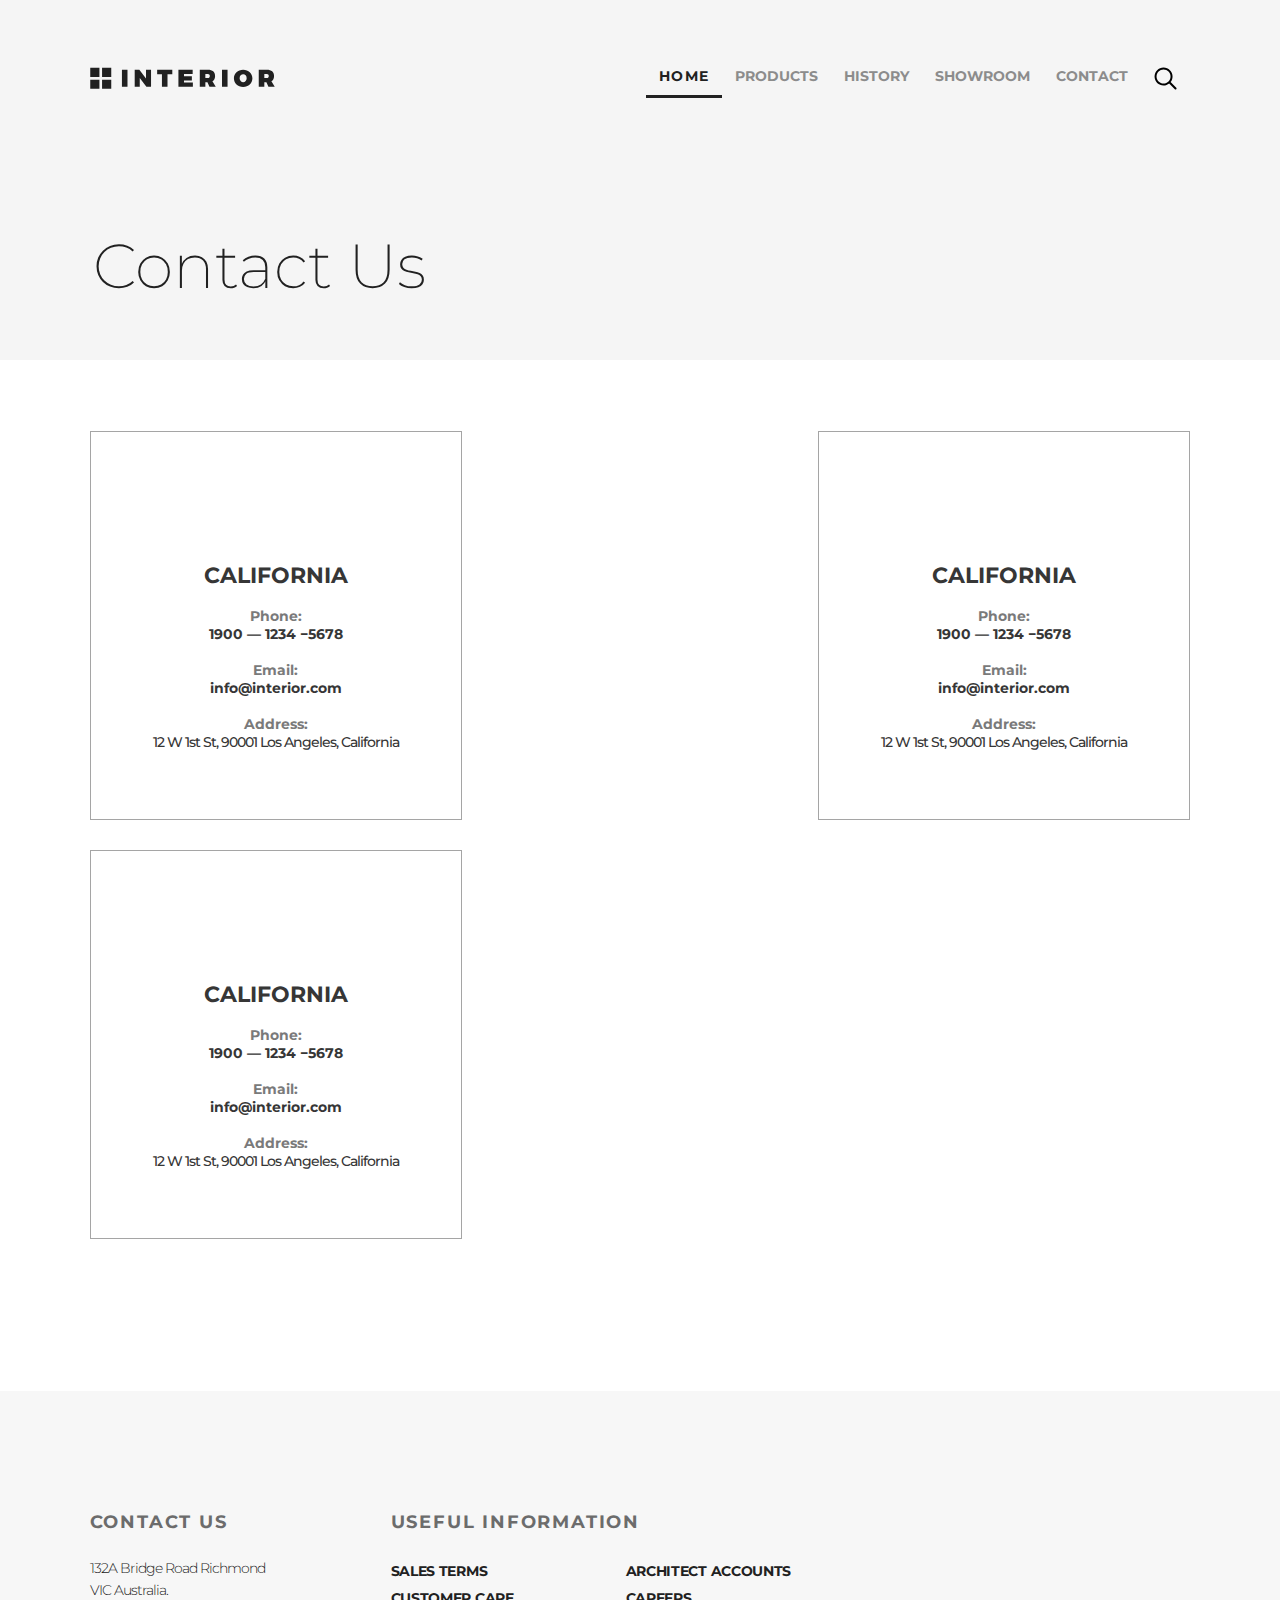
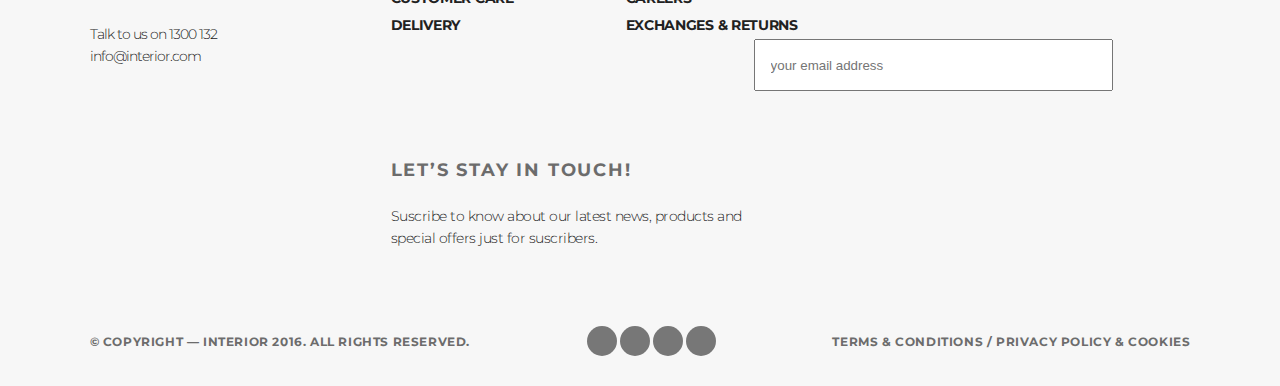
<file: interior/contact.html>
<!DOCTYPE html>
<html lang="en">

<head>
    <meta charset="UTF-8">
    <meta name="viewport" content="width=device-width, initial-scale=1">
    <title>Contact Us</title>
    <link href="https://fonts.googleapis.com/css?family=Montserrat:100,300,400,700" rel="stylesheet">
    <link rel="stylesheet" href="css/style.css">
    <link rel="stylesheet" href="https://use.fontawesome.com/releases/v5.7.2/css/all.css" integrity="sha384-fnmOCqbTlWIlj8LyTjo7mOUStjsKC4pOpQbqyi7RrhN7udi9RwhKkMHpvLbHG9Sr" crossorigin="anonymous">
</head>

<body>
    <div class="container">
        <div class="top">
            <div class="slider_contact padding-site">
                <header class="header">
                    <a class="logo" href="index.html"><img src="img/logo.svg" alt="logo"></a>
                    <nav>
                        <ul class="menu">
                            <li><a href="index.html" class="menu-link menu-link-active">HOME</a></li>
                            <li><a href="product.html" class="menu-link">PRODUCTS</a></li>
                            <li><a href="#" class="menu-link">HISTORY</a></li>
                            <li><a href="#" class="menu-link">SHOWROOM</a></li>
                            <li><a href="contact.html" class="menu-link">CONTACT</a></li>
                            <li><a href="#" class="menu-link"><img src="img/search.svg" alt="search"></a></li>
                        </ul>
                    </nav>
                    <img src="img/Ham_icon.png" alt="mini-menu" class="mini-menu">
                </header>
                <div class="Contact-Us-h4">Contact Us</div>
            </div>
            <div class="address padding-site">
                <div class="address-one">
                    <div class="address-one_icon"><i class="fas fa-map-marker-alt"></i></div>
                    <div class="address-one_city">California</div>
                    <div class="address-one_contacts">
                        <h6 class="address-one_contacts-h6">Phone:</h6> <br>
                        <p class="address-one_contacts-p">1900&nbsp;&mdash; 1234 &minus;5678</p> <br><br><br>
                        <h6 class="address-one_contacts-h6">Email:</h6> <br>
                        <p class="address-one_contacts-p">info@interior.com</p> <br><br><br>
                        <h6 class="address-one_contacts-h6">Address:</h6> <br>
                        <p class="address-one_contacts-street">12&nbsp;W 1st St, 90001 Los Angeles, California</p> <br>
                    </div>
                </div>
                <div class="address-one">
                    <div class="address-one_icon"><i class="fas fa-map-marker-alt"></i></div>
                    <div class="address-one_city">California</div>
                    <div class="address-one_contacts">
                        <h6 class="address-one_contacts-h6">Phone:</h6> <br>
                        <p class="address-one_contacts-p">1900&nbsp;&mdash; 1234 &minus;5678</p> <br><br><br>
                        <h6 class="address-one_contacts-h6">Email:</h6> <br>
                        <p class="address-one_contacts-p">info@interior.com</p> <br><br><br>
                        <h6 class="address-one_contacts-h6">Address:</h6> <br>
                        <p class="address-one_contacts-street">12&nbsp;W 1st St, 90001 Los Angeles, California</p> <br>
                    </div>
                </div>
                <div class="address-one">
                    <div class="address-one_icon"><i class="fas fa-map-marker-alt"></i></div>
                    <div class="address-one_city">California</div>
                    <div class="address-one_contacts">
                        <h6 class="address-one_contacts-h6">Phone:</h6> <br>
                        <p class="address-one_contacts-p">1900&nbsp;&mdash; 1234 &minus;5678</p> <br><br><br>
                        <h6 class="address-one_contacts-h6">Email:</h6> <br>
                        <p class="address-one_contacts-p">info@interior.com</p> <br><br><br>
                        <h6 class="address-one_contacts-h6">Address:</h6> <br>
                        <p class="address-one_contacts-street">12&nbsp;W 1st St, 90001 Los Angeles, California</p> <br>
                    </div>
                </div>
            </div>
        </div>
        <footer class="footer">
            <div class="footer-column">
                <h4 class="footer-h4">Contact Us</h4>
                <p class="footer-contact-p">132A Bridge Road Richmond VIC&nbsp;Australia. <br><br>
                    Talk to&nbsp;us on&nbsp;1300&nbsp;132 info@interior.com</p>
            </div>
            <div class="footer-colum-two">
                <h4 class="footer-h4">Useful Information</h4>
                <div class="footer-h4-block">
                    <nav>
                        <ul class="footer-useful-information-p">
                            <li><a href="#" class="footer-link">Sales terms</a></li>
                            <li><a href="#" class="footer-link">Customer care</a></li>
                            <li><a href="#" class="footer-link">Delivery</a></li>
                        </ul>
                    </nav>
                    <nav>
                        <ul class="footer-architect-p">
                            <li><a href="#" class="footer-link">Architect accounts</a></li>
                            <li><a href="#" class="footer-link">Careers</a></li>
                            <li><a href="#" class="footer-link">Exchanges &amp;&nbsp;returns</a></li>
                        </ul>
                    </nav>
                </div>
            </div>
            <div class="footer-column-three">
                <h4 class="footer-h4">Let&rsquo;s Stay in&nbsp;Touch!</h4>
                <nav>
                    <ul class="footer-touch-p">
                        <li><a href="#" class="footer-toutch-href">Suscribe to&nbsp;know about our latest news, products and special offers just for suscribers.</a></li>
                    </ul>
                </nav>
            </div>
            <form class="form-email" action="#">
                <input type="email" placeholder="your email address">
                <button class="button-email" type="submit"><i class="fab fa-telegram-plane"></i></button>
            </form>
            <div class="footer-bottom">
                <div class="copyricht">&copy;&nbsp;Copyright&nbsp;&mdash; INTERIOR 2016. All Rights Reserved.
                </div>
                <div style="display: flex; justify-content: space-between; width: 129px;">
                    <a class="icon-link" href="#">
                        <i class="fab fa-facebook-f"></i>
                    </a>
                    <a class="icon-link" href="#">
                        <i class="fab fa-twitter"></i>
                    </a>
                    <a class="icon-link" href="#">
                        <i class="fab fa-google-plus-g"></i>
                    </a>
                    <a class="icon-link" href="#">
                        <i class="fab fa-pinterest-p"></i>
                    </a>
                </div>
                <div class="footer-privacy">Terms &amp;&nbsp;Conditions&nbsp;/ Privacy policy &amp;&nbsp;Cookies</div>
            </div>
        </footer>
    </div>
</body>

</html>
</file>
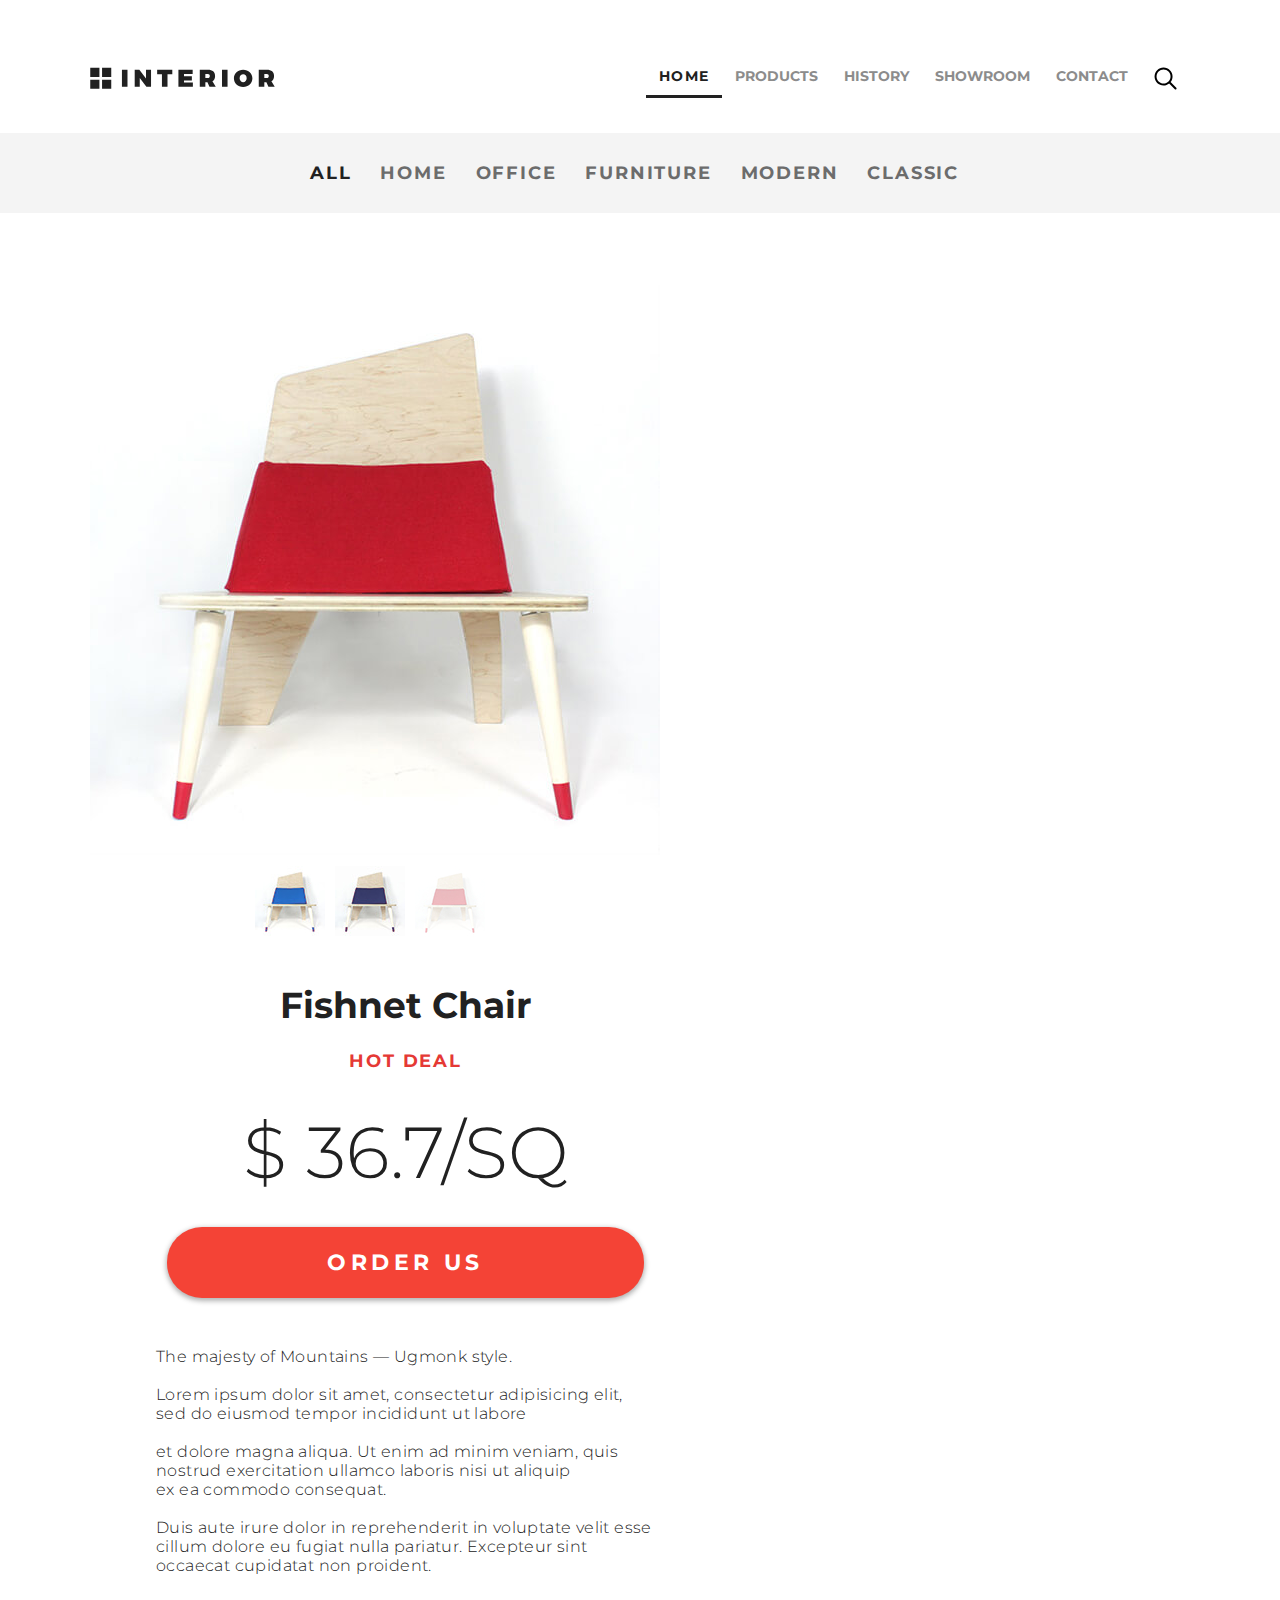
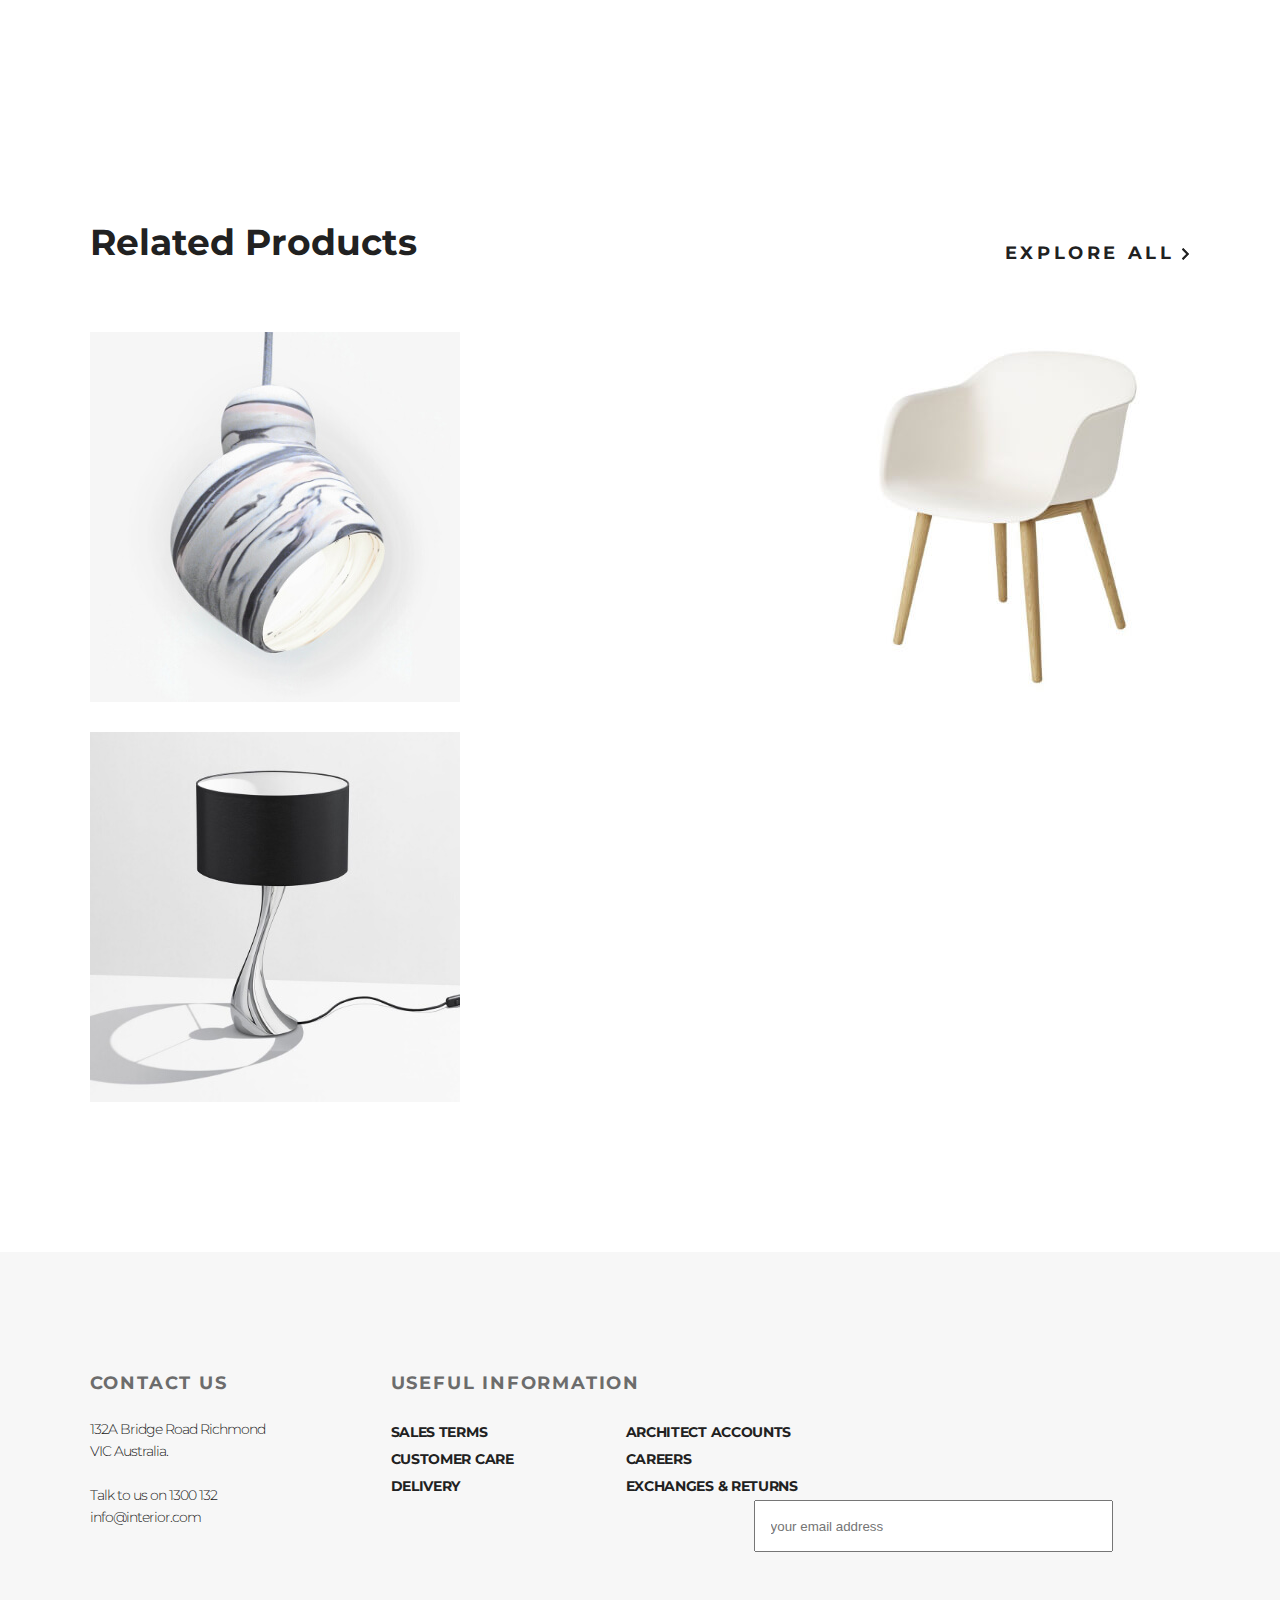
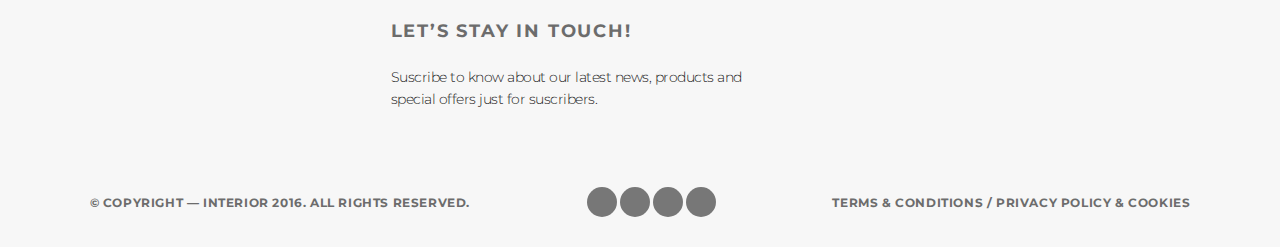
<file: interior/product-details.html>
<!DOCTYPE html>
<html lang="en">

<head>
    <meta charset="UTF-8">
    <meta name="viewport" content="width=device-width, initial-scale=1">
    <title>Product Details</title>
    <link href="https://fonts.googleapis.com/css?family=Montserrat:100,300,400,700" rel="stylesheet">
    <link rel="stylesheet" href="css/style.css">
    <link rel="stylesheet" href="https://use.fontawesome.com/releases/v5.7.2/css/all.css" integrity="sha384-fnmOCqbTlWIlj8LyTjo7mOUStjsKC4pOpQbqyi7RrhN7udi9RwhKkMHpvLbHG9Sr" crossorigin="anonymous">
</head>

<body>
    <div class="container">
        <div class="top">
            <div class="slider_product-details padding-site">
                <header class="header">
                    <a class="logo" href="index.html"><img src="img/logo.svg" alt="logo"></a>
                    <nav>
                        <ul class="menu">
                            <li><a href="index.html" class="menu-link menu-link-active">HOME</a></li>
                            <li><a href="product.html" class="menu-link">PRODUCTS</a></li>
                            <li><a href="#" class="menu-link">HISTORY</a></li>
                            <li><a href="#" class="menu-link">SHOWROOM</a></li>
                            <li><a href="contact.html" class="menu-link">CONTACT</a></li>
                            <li><a href="#" class="menu-link"><img src="img/search.svg" alt="search"></a></li>
                        </ul>
                    </nav>
                    <img src="img/Ham_icon.png" alt="mini-menu" class="mini-menu">
                </header>
            </div>
            <div class="product-details padding-site">
                <nav>
                    <ul class="menu-products-details">
                        <li><a href="#" class="link-products-details link-products-details_activ">All</a></li>
                        <li><a href="#" class="link-products-details">HOME</a></li>
                        <li><a href="#" class="link-products-details">OFFICE</a></li>
                        <li><a href="#" class="link-products-details">FURNITURE</a></li>
                        <li><a href="#" class="link-products-details">MODERN</a></li>
                        <li><a href="#" class="link-products-details">CLASSIC</a></li>
                    </ul>
                </nav>
            </div>
            <div class="order-product-details padding-site">
                <div class="order-product-details_img">
                    <div class="order_img-big"><img src="img/slider1.jpg" class="order_img-mini-product-one" alt="slider1"></div>
                    <div class="order_img-min">
                        <div class="order_img-mini-product"><img src="img/controll.jpg" class="order_img-mini-product-one" alt="controll">
                        </div>
                        <div class="order_img-mini-product"><img src="img/controll11.jpg" class="order_img-mini-product-one" alt="controll">
                        </div>
                        <div class="order_img-mini-product"><img src="img/controll2.jpg" class="order_img-mini-product-one" alt="controll">
                        </div>
                    </div>
                </div>
                <div class="text-order-product-details">
                    <h2 class="order-product-details-h2">Fishnet Chair</h2>
                    <h4 class="order-product-details-h4">Hot deal</h4>
                    <h1 class="order-product-details_price-h1">$&nbsp;36.7/sq</h1>
                    <a href="#" class="order-product-details_button">Order Us</a>
                    <p class="order-product-details-p">The majesty of&nbsp;Mountains&nbsp;&mdash; Ugmonk style. <br><br>
                        Lorem ipsum dolor sit amet, consectetur adipisicing elit, sed do&nbsp;eiusmod tempor incididunt ut&nbsp;labore<br><br>
                        et&nbsp;dolore magna aliqua. Ut&nbsp;enim ad&nbsp;minim veniam, quis nostrud exercitation ullamco laboris nisi ut&nbsp;aliquip ex&nbsp;ea&nbsp;commodo consequat.<br><br>
                        Duis aute irure dolor in&nbsp;reprehenderit in&nbsp;voluptate velit esse cillum dolore eu&nbsp;fugiat nulla pariatur. Excepteur sint occaecat cupidatat non proident.
                    </p>
                </div>
            </div>
            <div class="text-product-detalies padding-site">
                <h3 class="text-trending-h3">Related Products</h3>
                <a href="#" class="choice-explore-all-product-one">explore all <img class="explore-img" src="img/arrow.svg" alt="arrow"></a>
            </div>
            <div class="product-box-one padding-site">
                <div class="product trending-product" style="background-image: url(img/product-11.jpg)">
                    <div class="product-hover">
                        <a href="#" class="button button-product"><img src="img/arrow.svg" alt="arrow"></a>
                        <h3 class="pruduct-hover-h3">
                            Fishnet Chair
                        </h3>
                        <p class="pruduct-hover-p">Seat and back with upholstery made of&nbsp;cold cure foam
                        </p>
                    </div>
                </div>
                <div class="product trending-product" style="background-image: url(img/product-21.jpg)">
                    <div class="product-hover">
                        <a href="#" class="button button-product"><img src="img/arrow.svg" alt="arrow"></a>
                        <h3 class="pruduct-hover-h3">
                            Fishnet Chair
                        </h3>
                        <p class="pruduct-hover-p">Seat and back with upholstery made of&nbsp;cold cure foam
                        </p>
                    </div>
                </div>
                <div class="product trending-product" style="background-image: url(img/product-31.jpg)">
                    <div class="product-hover">
                        <a href="#" class="button button-product"><img src="img/arrow.svg" alt="arrow"></a>
                        <h3 class="pruduct-hover-h3">
                            Fishnet Chair
                        </h3>
                        <p class="pruduct-hover-p">Seat and back with upholstery made of&nbsp;cold cure foam
                        </p>
                    </div>
                </div>
            </div>
        </div>
        <footer class="footer">
            <div class="footer-column">
                <h4 class="footer-h4">Contact Us</h4>
                <p class="footer-contact-p">132A Bridge Road Richmond VIC&nbsp;Australia. <br><br>
                    Talk to&nbsp;us on&nbsp;1300&nbsp;132 info@interior.com</p>
            </div>
            <div class="footer-colum-two">
                <h4 class="footer-h4">Useful Information</h4>
                <div class="footer-h4-block">
                    <nav>
                        <ul class="footer-useful-information-p">
                            <li><a href="#" class="footer-link">Sales terms</a></li>
                            <li><a href="#" class="footer-link">Customer care</a></li>
                            <li><a href="#" class="footer-link">Delivery</a></li>
                        </ul>
                    </nav>
                    <nav>
                        <ul class="footer-architect-p">
                            <li><a href="#" class="footer-link">Architect accounts</a></li>
                            <li><a href="#" class="footer-link">Careers</a></li>
                            <li><a href="#" class="footer-link">Exchanges &amp;&nbsp;returns</a></li>
                        </ul>
                    </nav>
                </div>
            </div>
            <div class="footer-column-three">
                <h4 class="footer-h4">Let&rsquo;s Stay in&nbsp;Touch!</h4>
                <nav>
                    <ul class="footer-touch-p">
                        <li><a href="#" class="footer-toutch-href">Suscribe to&nbsp;know about our latest news, products and special offers just for suscribers.</a></li>
                    </ul>
                </nav>
            </div>
            <form class="form-email" action="#">
                <input type="email" placeholder="your email address">
                <button class="button-email" type="submit"><i class="fab fa-telegram-plane"></i></button>
            </form>
            <div class="footer-bottom">
                <div class="copyricht">&copy;&nbsp;Copyright&nbsp;&mdash; INTERIOR 2016. All Rights Reserved.
                </div>
                <div style="display: flex; justify-content: space-between; width: 129px;">
                    <a class="icon-link" href="#">
                        <i class="fab fa-facebook-f"></i>
                    </a>
                    <a class="icon-link" href="#">
                        <i class="fab fa-twitter"></i>
                    </a>
                    <a class="icon-link" href="#">
                        <i class="fab fa-google-plus-g"></i>
                    </a>
                    <a class="icon-link" href="#">
                        <i class="fab fa-pinterest-p"></i>
                    </a>
                </div>
                <div class="footer-privacy">Terms &amp;&nbsp;Conditions&nbsp;/ Privacy policy &amp;&nbsp;Cookies</div>
            </div>
        </footer>
    </div>
</body>

</html>
</file>
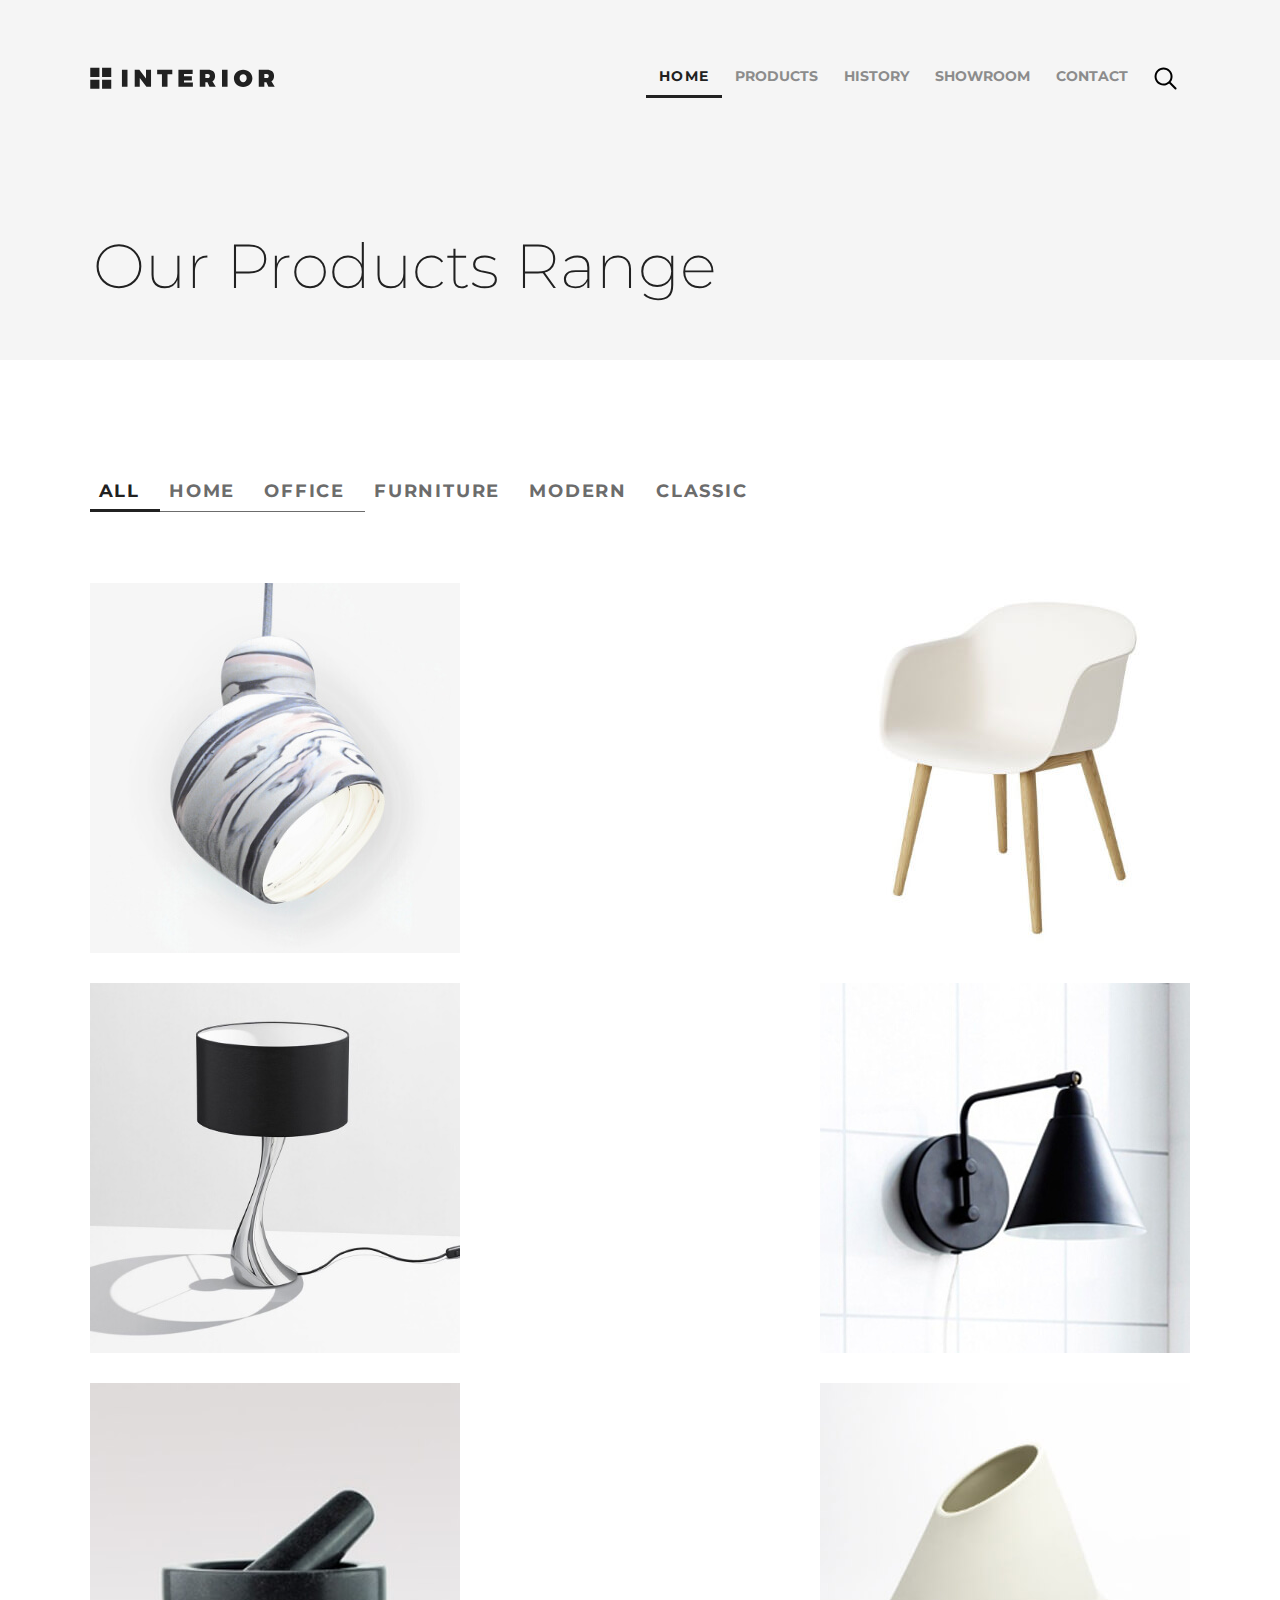
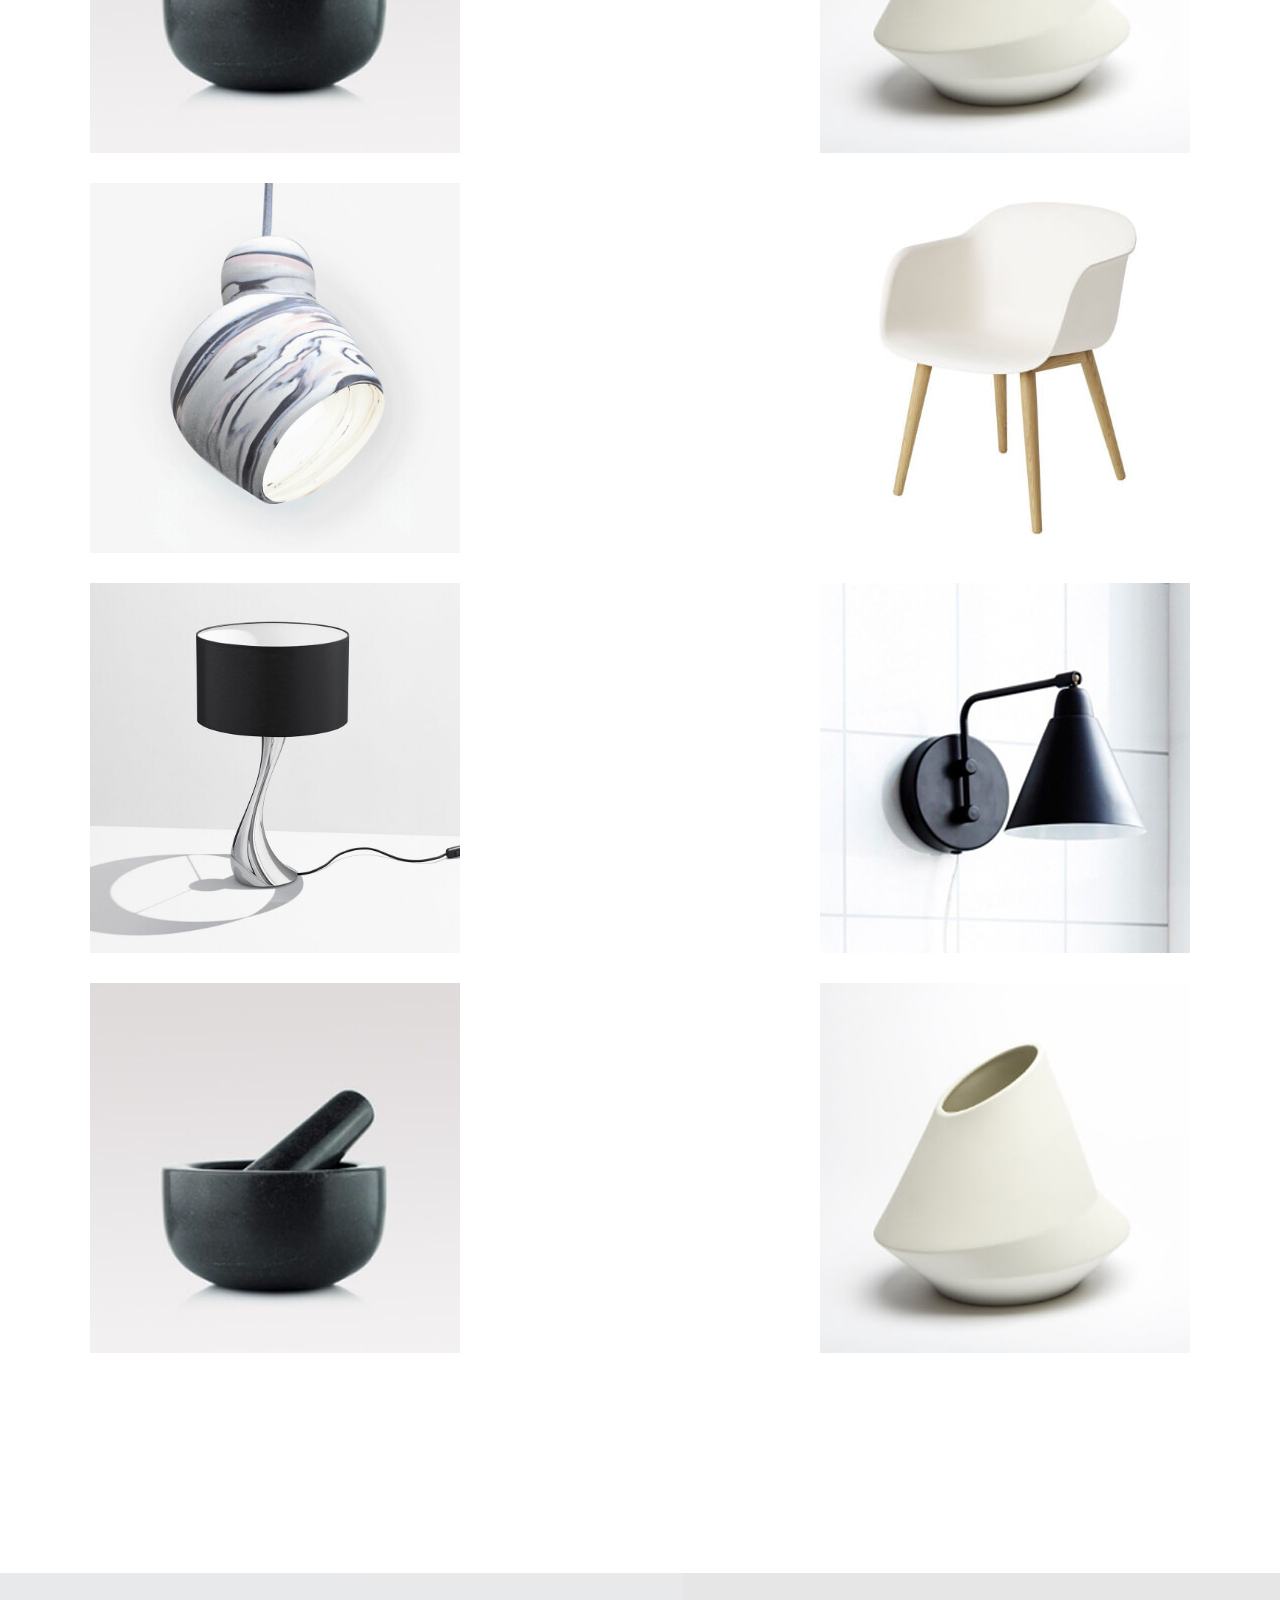
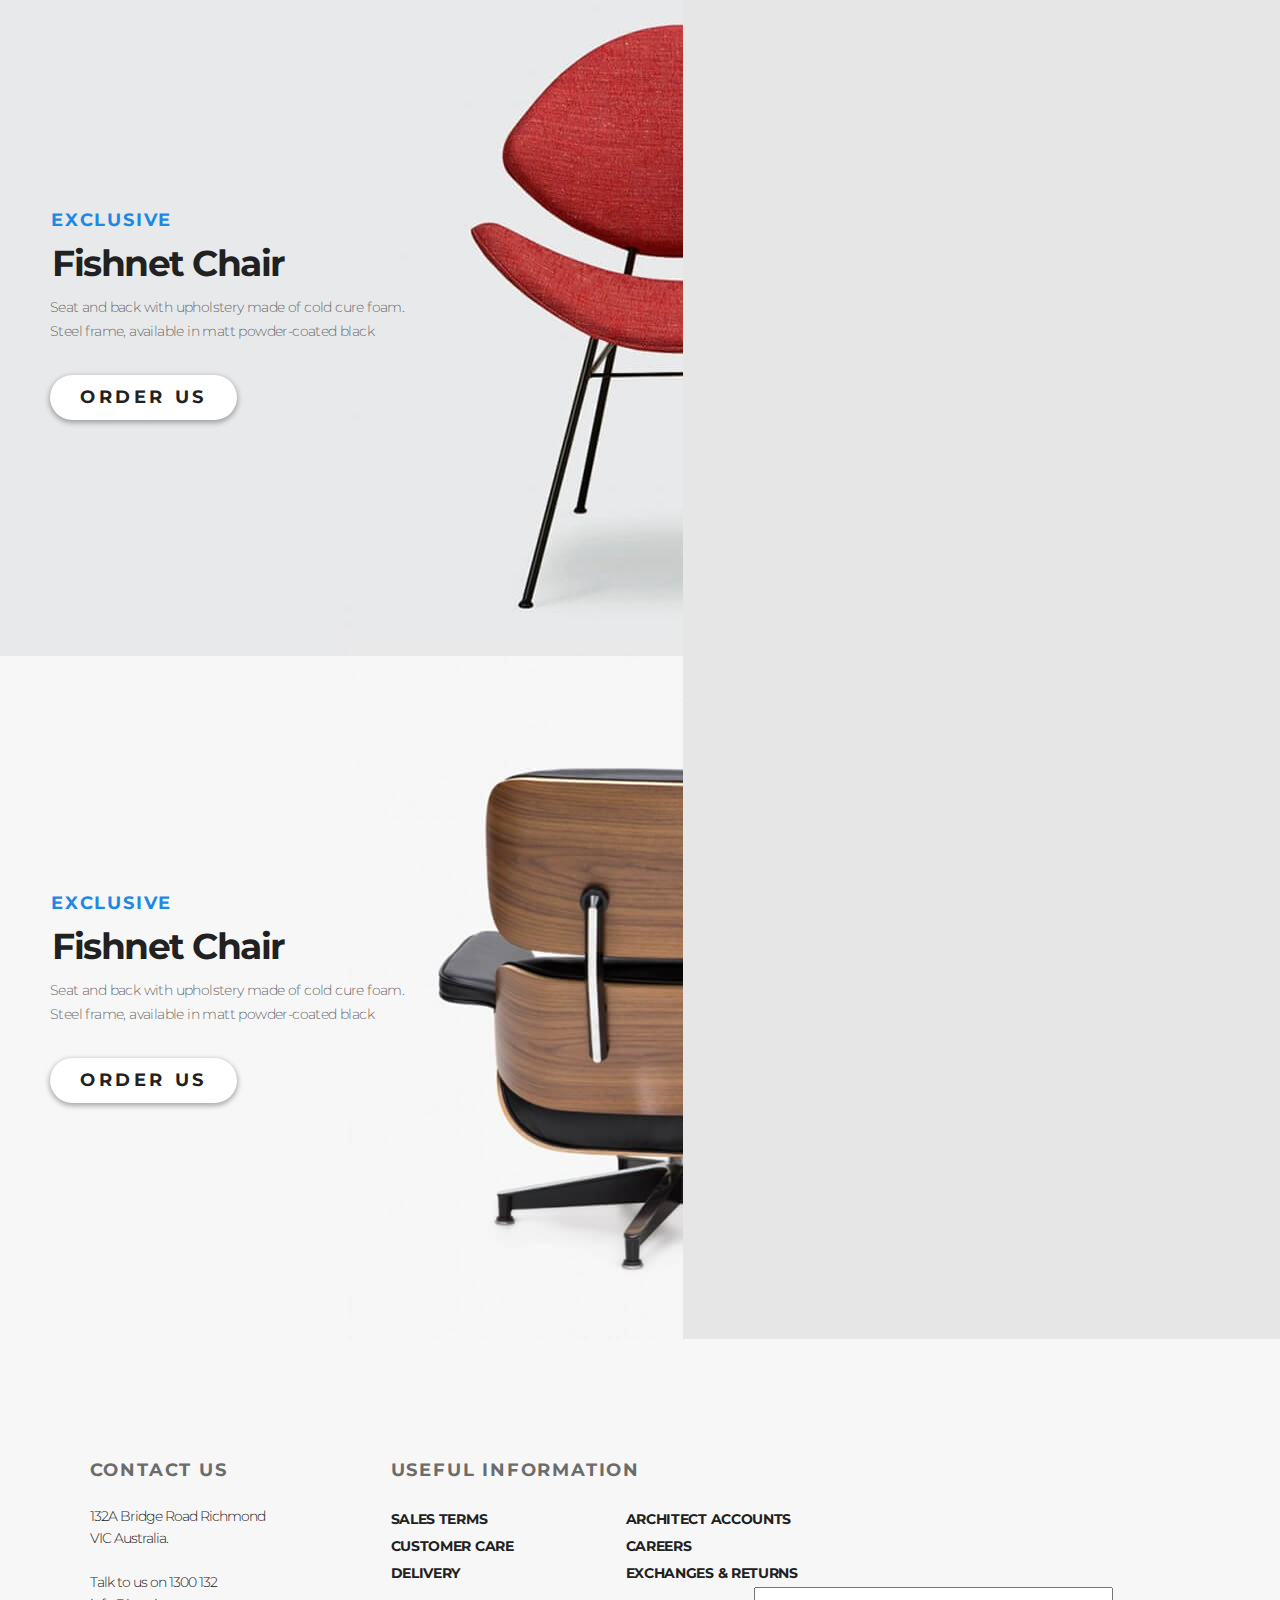
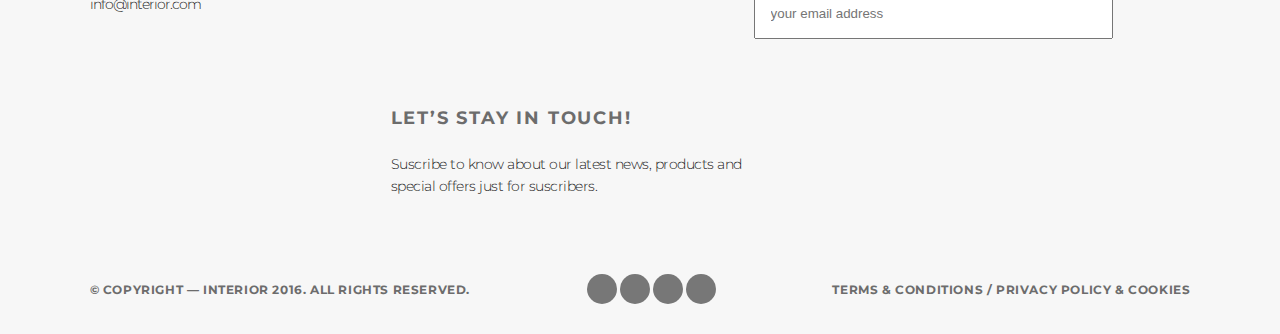
<file: interior/product.html>
<!DOCTYPE html>
<html lang="en">

<head>
    <meta charset="UTF-8">
    <meta name="viewport" content="width=device-width, initial-scale=1">
    <title>Product</title>
    <link href="https://fonts.googleapis.com/css?family=Montserrat:100,300,400,700" rel="stylesheet">
    <link rel="stylesheet" href="css/style.css">
    <link rel="stylesheet" href="https://use.fontawesome.com/releases/v5.7.2/css/all.css" integrity="sha384-fnmOCqbTlWIlj8LyTjo7mOUStjsKC4pOpQbqyi7RrhN7udi9RwhKkMHpvLbHG9Sr" crossorigin="anonymous">
</head>

<body>
    <div class="container">
        <div class="top">
            <div class="slider_product padding-site">
                <header class="header">
                    <a class="logo" href="index.html"><img src="img/logo.svg" alt="logo"></a>
                    <nav>
                        <ul class="menu">
                            <li><a href="index.html" class="menu-link menu-link-active">HOME</a></li>
                            <li><a href="product.html" class="menu-link">PRODUCTS</a></li>
                            <li><a href="#" class="menu-link">HISTORY</a></li>
                            <li><a href="#" class="menu-link">SHOWROOM</a></li>
                            <li><a href="contact.html" class="menu-link">CONTACT</a></li>
                            <li><a href="#" class="menu-link"><img src="img/search.svg" alt="search"></a></li>
                        </ul>
                    </nav>
                    <img src="img/Ham_icon.png" alt="mini-menu" class="mini-menu">
                </header>
                <div class="Contact-Us-h4">Our Products Range</div>
            </div>
            <div class="text-product-one padding-site">
                <nav>
                    <ul class="menu-products">
                        <li><a href="#" class="link-products link-products_activ">All</a></li>
                        <li><a href="#" class="link-products">HOME</a></li>
                        <li><a href="#" class="link-products">OFFICE</a></li>
                        <li><a href="#" class="link-products link-products_border-none">FURNITURE</a></li>
                        <li><a href="#" class="link-products link-products_border-none">MODERN</a></li>
                        <li><a href="#" class="link-products link-products_border-none">CLASSIC</a></li>
                    </ul>
                </nav>
            </div>
            <div class="product-box-products padding-site">
                <div class="product trending-product" style="background-image: url(img/product-11.jpg)">
                    <div class="product-hover">
                        <a href="#" class="button button-product"><img src="img/arrow.svg" alt="arrow"></a>
                        <h3 class="pruduct-hover-h3">
                            Fishnet Chair
                        </h3>
                        <p class="pruduct-hover-p">Seat and back with upholstery made of&nbsp;cold cure foam
                        </p>
                    </div>
                </div>
                <div class="product trending-product" style="background-image: url(img/product-21.jpg)">
                    <div class="product-hover">
                        <a href="#" class="button button-product"><img src="img/arrow.svg" alt="arrow"></a>
                        <h3 class="pruduct-hover-h3">
                            Fishnet Chair
                        </h3>
                        <p class="pruduct-hover-p">Seat and back with upholstery made of&nbsp;cold cure foam
                        </p>
                    </div>
                </div>
                <div class="product trending-product" style="background-image: url(img/product-31.jpg)">
                    <div class="product-hover">
                        <a href="#" class="button button-product"><img src="img/arrow.svg" alt="arrow"></a>
                        <h3 class="pruduct-hover-h3">
                            Fishnet Chair
                        </h3>
                        <p class="pruduct-hover-p">Seat and back with upholstery made of&nbsp;cold cure foam
                        </p>
                    </div>
                </div>
                <div class="product trending-product" style="background-image: url(img/product-41.jpg)">
                    <div class="product-hover">
                        <a href="#" class="button button-product"><img src="img/arrow.svg" alt="arrow"></a>
                        <h3 class="pruduct-hover-h3">
                            Fishnet Chair
                        </h3>
                        <p class="pruduct-hover-p">Seat and back with upholstery made of&nbsp;cold cure foam
                        </p>
                    </div>
                </div>
                <div class="product trending-product" style="background-image: url(img/product-5.jpg)">
                    <div class="product-hover">
                        <a href="#" class="button button-product"><img src="img/arrow.svg" alt="arrow"></a>
                        <h3 class="pruduct-hover-h3">
                            Fishnet Chair
                        </h3>
                        <p class="pruduct-hover-p">Seat and back with upholstery made of&nbsp;cold cure foam
                        </p>
                    </div>
                </div>
                <div class="product trending-product" style="background-image: url(img/product-6.jpg)">
                    <div class="product-hover">
                        <a href="#" class="button button-product"><img src="img/arrow.svg" alt="arrow"></a>
                        <h3 class="pruduct-hover-h3">
                            Fishnet Chair
                        </h3>
                        <p class="pruduct-hover-p">Seat and back with upholstery made of&nbsp;cold cure foam
                        </p>
                    </div>
                </div>
                <div class="product trending-product" style="background-image: url(img/product-11.jpg)">
                    <div class="product-hover">
                        <a href="#" class="button button-product"><img src="img/arrow.svg" alt="arrow"></a>
                        <h3 class="pruduct-hover-h3">
                            Fishnet Chair
                        </h3>
                        <p class="pruduct-hover-p">Seat and back with upholstery made of&nbsp;cold cure foam
                        </p>
                    </div>
                </div>
                <div class="product trending-product" style="background-image: url(img/product-21.jpg)">
                    <div class="product-hover">
                        <a href="#" class="button button-product"><img src="img/arrow.svg" alt="arrow"></a>
                        <h3 class="pruduct-hover-h3">
                            Fishnet Chair
                        </h3>
                        <p class="pruduct-hover-p">Seat and back with upholstery made of&nbsp;cold cure foam
                        </p>
                    </div>
                </div>
                <div class="product trending-product" style="background-image: url(img/product-31.jpg)">
                    <div class="product-hover">
                        <a href="#" class="button button-product"><img src="img/arrow.svg" alt="arrow"></a>
                        <h3 class="pruduct-hover-h3">
                            Fishnet Chair
                        </h3>
                        <p class="pruduct-hover-p">Seat and back with upholstery made of&nbsp;cold cure foam
                        </p>
                    </div>
                </div>
                <div class="product trending-product" style="background-image: url(img/product-41.jpg)">
                    <div class="product-hover">
                        <a href="#" class="button button-product"><img src="img/arrow.svg" alt="arrow"></a>
                        <h3 class="pruduct-hover-h3">
                            Fishnet Chair
                        </h3>
                        <p class="pruduct-hover-p">Seat and back with upholstery made of&nbsp;cold cure foam
                        </p>
                    </div>
                </div>
                <div class="product trending-product" style="background-image: url(img/product-5.jpg)">
                    <div class="product-hover">
                        <a href="#" class="button button-product"><img src="img/arrow.svg" alt="arrow"></a>
                        <h3 class="pruduct-hover-h3">
                            Fishnet Chair
                        </h3>
                        <p class="pruduct-hover-p">Seat and back with upholstery made of&nbsp;cold cure foam
                        </p>
                    </div>
                </div>
                <div class="product trending-product" style="background-image: url(img/product-6.jpg)">
                    <div class="product-hover">
                        <a href="#" class="button button-product"><img src="img/arrow.svg" alt="arrow"></a>
                        <h3 class="pruduct-hover-h3">
                            Fishnet Chair
                        </h3>
                        <p class="pruduct-hover-p">Seat and back with upholstery made of&nbsp;cold cure foam
                        </p>
                    </div>
                </div>
            </div>
            <div class="icon-sync padding-site"><a href="#"><i class="fas fa-sync"></i></a></div>
            <div class="slider-exclusive-product">
                <div class="exclusive-product-block1">
                    <div class="exclusive-product-block-text">
                        <h4 class="exclusive-product-h4">exclusive</h4>
                        <h2 class="exclusive-product-h2">Fishnet Chair</h2>
                        <p class="exclusive-product-p">Seat and back with upholstery made of&nbsp;cold cure foam. Steel frame, available in&nbsp;matt powder-coated black
                        </p>
                        <a href="#" class="button">Order Us</a>
                    </div>
                </div>
                <div class="exclusive-product-block2">
                    <div class="exclusive-product-block-text">
                        <h4 class="exclusive-product-h4">exclusive</h4>
                        <h2 class="exclusive-product-h2">Fishnet Chair</h2>
                        <p class="exclusive-product-p">Seat and back with upholstery made of&nbsp;cold cure foam. Steel frame, available in&nbsp;matt powder-coated black
                        </p>
                        <a href="#" class="button">Order Us</a>
                    </div>
                </div>
            </div>
        </div>
        <footer class="footer">
            <div class="footer-column">
                <h4 class="footer-h4">Contact Us</h4>
                <p class="footer-contact-p">132A Bridge Road Richmond VIC&nbsp;Australia. <br><br>
                    Talk to&nbsp;us on&nbsp;1300&nbsp;132 info@interior.com</p>
            </div>
            <div class="footer-colum-two">
                <h4 class="footer-h4">Useful Information</h4>
                <div class="footer-h4-block">
                    <nav>
                        <ul class="footer-useful-information-p">
                            <li><a href="#" class="footer-link">Sales terms</a></li>
                            <li><a href="#" class="footer-link">Customer care</a></li>
                            <li><a href="#" class="footer-link">Delivery</a></li>
                        </ul>
                    </nav>
                    <nav>
                        <ul class="footer-architect-p">
                            <li><a href="#" class="footer-link">Architect accounts</a></li>
                            <li><a href="#" class="footer-link">Careers</a></li>
                            <li><a href="#" class="footer-link">Exchanges &amp;&nbsp;returns</a></li>
                        </ul>
                    </nav>
                </div>
            </div>
            <div class="footer-column-three">
                <h4 class="footer-h4">Let&rsquo;s Stay in&nbsp;Touch!</h4>
                <nav>
                    <ul class="footer-touch-p">
                        <li><a href="#" class="footer-toutch-href">Suscribe to&nbsp;know about our latest news, products and special offers just for suscribers.</a></li>
                    </ul>
                </nav>
            </div>
            <form class="form-email" action="#">
                <input type="email" placeholder="your email address">
                <button class="button-email" type="submit"><i class="fab fa-telegram-plane"></i></button>
            </form>
            <div class="footer-bottom">
                <div class="copyricht">&copy;&nbsp;Copyright&nbsp;&mdash; INTERIOR 2016. All Rights Reserved.
                </div>
                <div style="display: flex; justify-content: space-between; width: 129px;">
                    <a class="icon-link" href="#">
                        <i class="fab fa-facebook-f"></i>
                    </a>
                    <a class="icon-link" href="#">
                        <i class="fab fa-twitter"></i>
                    </a>
                    <a class="icon-link" href="#">
                        <i class="fab fa-google-plus-g"></i>
                    </a>
                    <a class="icon-link" href="#">
                        <i class="fab fa-pinterest-p"></i>
                    </a>
                </div>
                <div class="footer-privacy">Terms &amp;&nbsp;Conditions&nbsp;/ Privacy policy &amp;&nbsp;Cookies</div>
            </div>
        </footer>
    </div>
</body>

</html>
</file>
<file: interior/css/style.css>
* {
    margin: 0;
    padding: 0;
}

html,
body {
    height: 100%;
}

body {
    font-family: 'Montserrat', sans-serif;
    background: #e6e6e6;
}

.container {
    min-height: 100%;
    max-width: 1366px;
    margin: 0 auto;
    display: -webkit-box;
    display: -ms-flexbox;
    display: flex;
    -webkit-box-orient: vertical;
    -webkit-box-direction: normal;
        -ms-flex-direction: column;
            flex-direction: column;
}

.slider {
    height: 800px;
    background-image: url(../img/slider-img.jpg);
    display: -webkit-box;
    display: -ms-flexbox;
    display: flex;
    -webkit-box-orient: vertical;
    -webkit-box-direction: normal;
        -ms-flex-direction: column;
            flex-direction: column;
    -webkit-box-pack: justify;
        -ms-flex-pack: justify;
            justify-content: space-between;
}

.menu-link {
    color: #8c8c8c;
    font-size: 14px;
    font-weight: 700;
    text-transform: uppercase;
    text-decoration: none;
    padding: 10px 13px;
    display: block;
    -webkit-transition: all 0.3s;
    -o-transition: all 0.3s;
    transition: all 0.3s;
}

.menu-link:hover {
    color: #212121;
}

.menu {
    list-style-type: none;
    display: -webkit-box;
    display: -ms-flexbox;
    display: flex;
    padding-top: 57px;
}

.mini-menu {
    width: 45px;
    height: 45px;
    display: none;
}

.padding-site {
    padding-left: 7%;
    padding-right: 7%;
}

.header {
    display: -webkit-box;
    display: -ms-flexbox;
    display: flex;
    -webkit-box-pack: justify;
        -ms-flex-pack: justify;
            justify-content: space-between;
    -ms-flex-wrap: wrap;
        flex-wrap: wrap;
    margin-bottom: 29px;
}

.logo {
    margin-top: 67px;
}

.menu-link-active {
    color: #212121;
    font-weight: 700;
    letter-spacing: 1.4px;
    border-bottom: 3px solid #212121;
}

.slider-h4 {
    font-size: 18px;
    font-weight: 700;
    text-transform: uppercase;
    color: #43a047;
    letter-spacing: 1.8px;
}

.slider-h2 {
    color: #212121;
    font-size: 62px;
    font-weight: 100;
    text-transform: uppercase;
    letter-spacing: -3px;
}

.slider-p {
    color: #6c6c6c;
    font-size: 14px;
    font-weight: 300;
    margin-bottom: 32px;
    line-height: 24px;
    letter-spacing: -0.6px;
}

.button {
    font-size: 18px;
    font-weight: 700;
    text-transform: uppercase;
    color: #212121;
    letter-spacing: 3.6px;
    height: 45px;
    padding-left: 30px;
    padding-right: 30px;
    -webkit-box-shadow: 0 2px 5px 1px rgba(33, 33, 33, 0.35);
            box-shadow: 0 2px 5px 1px rgba(33, 33, 33, 0.35);
    border-radius: 23px;
    background-color: #ffffff;
    text-decoration: none;
    display: inline-block;
    line-height: 45px;
}

.button:hover {
    -webkit-box-shadow: 0 0 5px 1px rgba(33, 33, 33, 0.35);
            box-shadow: 0 0 5px 1px rgba(33, 33, 33, 0.35);
    position: relative;
    top: 2px;
    background: #d9dee1;
    -webkit-transition: all 0.3s;
    -o-transition: all 0.3s;
    transition: all 0.3s;
}

.slider-text {
    width: 458px;
}

.nav-circle {
    width: 30px;
    height: 30px;
    background-color: #212121;
    opacity: 0.2;
    display: block;
    border-radius: 50%;
    margin: 5px;
    -webkit-transition: all 0.3s;
    -o-transition: all 0.3s;
    transition: all 0.3s;
}

.nav-circle:hover {
    opacity: 1;
}

.nav {
    display: -webkit-box;
    display: -ms-flexbox;
    display: flex;
    -webkit-box-align: center;
        -ms-flex-align: center;
            align-items: center;
    -webkit-box-pack: center;
        -ms-flex-pack: center;
            justify-content: center;
    margin-bottom: 20px;
}

.nav-circle-active {
    width: 40px;
    height: 40px;
    opacity: 1;
}

.explore-img {
    width: 9px;
    height: 12px;
    padding-left: 7px;
    padding-bottom: 4px;
}

.exclusive-product-block1 {
    height: 683px;
    width: 683px;
    background-image: url(../img/promo-img1.jpg);
    display: -webkit-box;
    display: -ms-flexbox;
    display: flex;
    -webkit-box-orient: vertical;
    -webkit-box-direction: normal;
        -ms-flex-direction: column;
            flex-direction: column;
    -webkit-box-pack: center;
        -ms-flex-pack: center;
            justify-content: center;
}

.exclusive-product-block2 {
    height: 683px;
    width: 683px;
    background-image: url(../img/promo-img.jpg);
    display: -webkit-box;
    display: -ms-flexbox;
    display: flex;
    -webkit-box-orient: vertical;
    -webkit-box-direction: normal;
        -ms-flex-direction: column;
            flex-direction: column;
    -webkit-box-pack: center;
        -ms-flex-pack: center;
            justify-content: center;
}

.slider-exclusive-product {
    display: -webkit-box;
    display: -ms-flexbox;
    display: flex;
    -webkit-box-pack: justify;
        -ms-flex-pack: justify;
            justify-content: space-between;
    -ms-flex-wrap: wrap;
        flex-wrap: wrap;
}

.exclusive-product-h4 {
    color: #1e88e5;
    font-size: 18px;
    font-weight: 700;
    text-transform: uppercase;
    letter-spacing: 1.8px;
    padding-left: 1px;
}

.exclusive-product-h2 {
    color: #212121;
    font-size: 36px;
    font-weight: 700;
    letter-spacing: -1.5px;
    padding-left: 2px;
    margin-top: 10px;
    margin-bottom: 10px;
}

.exclusive-product-p {
    color: #6c6c6c;
    font-size: 14px;
    font-weight: 300;
    margin-bottom: 32px;
    line-height: 24px;
    letter-spacing: -0.6px;
}

.exclusive-product-block-text {
    padding-left: 50px;
    padding-right: 256px;
}

.product-two-img:hover {
    outline: 1px solid #f7f7f7;
}

.priduct-two-img:hover {
    border: 1px solid #9c9c9c;
}

.choice-explore-all-product-two {
    color: #212121;
    font-size: 18px;
    font-weight: 700;
    text-transform: uppercase;
    letter-spacing: 3.6px;
    text-decoration: none;
    padding-top: 137px;
    letter-spacing: 2px;
    padding-bottom: 68px;
}

.img-product-one-active-p {
    color: #6c6c6c;
    font-size: 14px;
    font-weight: 300;
}

.product-one-active-butten {
    -webkit-box-shadow: 0 2px 5px 1px rgba(33, 33, 33, 0.35);
            box-shadow: 0 2px 5px 1px rgba(33, 33, 33, 0.35);
    border-radius: 24px;
    background-color: #ffffff;
    width: 12px;
    height: 20px;
}

.img-product-one-active {
    width: 12px;
    height: 20px;
}

.img-product-one-active-h2 {
    color: #212121;
    font-size: 22px;
    font-weight: 700;
}

.button-activ {
    width: 48px;
    height: 48px;
    -webkit-box-shadow: 0 2px 5px 1px rgba(33, 33, 33, 0.35);
            box-shadow: 0 2px 5px 1px rgba(33, 33, 33, 0.35);
    border-radius: 24px;
    background-color: #ffffff;
}

.product-box-one {
    padding-top: 68px;
    padding-bottom: 120px;
    display: -webkit-box;
    display: -ms-flexbox;
    display: flex;
    -webkit-box-pack: justify;
        -ms-flex-pack: justify;
            justify-content: space-between;
    -ms-flex-wrap: wrap;
        flex-wrap: wrap;
    background: #ffffff;
}

.product {
    width: 270px;
    height: 270px;
    display: -webkit-box;
    display: -ms-flexbox;
    display: flex;
    -webkit-box-align: center;
        -ms-flex-align: center;
            align-items: center;
    -webkit-box-pack: center;
        -ms-flex-pack: center;
            justify-content: center;
    margin-bottom: 30px;
}

.product:hover .product-hover {
    opacity: 0.9;
}

.product:hover .product- {
    opacity: 0.9;
}

.product-hover {
    border: 1px solid #9c9c9c;
    background-color: #ffffff;
    opacity: 0;
    width: 100%;
    height: 100%;
    padding: 32px;
    -webkit-box-sizing: border-box;
            box-sizing: border-box;
    display: -webkit-box;
    display: -ms-flexbox;
    display: flex;
    -webkit-box-orient: vertical;
    -webkit-box-direction: normal;
        -ms-flex-direction: column;
            flex-direction: column;
    -webkit-box-align: center;
        -ms-flex-align: center;
            align-items: center;
    -webkit-box-pack: center;
        -ms-flex-pack: center;
            justify-content: center;
}

.button-product {
    padding-left: 18px;
    padding-right: 16px;
    line-height: 50px;
}

.pruduct-hover-h3 {
    margin-top: 19px;
    margin-bottom: 23px;
}

.pruduct-hover-p {
    color: #6c6c6c;
    font-size: 14px;
    font-weight: 300;
    text-align: center;
    letter-spacing: -1px;
}

.link-product-one {
    color: #6c6c6c;
    font-size: 36px;
    font-weight: 700;
    padding-right: 20px;
    padding-bottom: 21px;
    padding-left: 9px;
    display: block;
    text-decoration: none;
    border-bottom: 1px solid #6c6c6c;
    letter-spacing: -2px;
    -webkit-transition: all 0.3s;
    -o-transition: all 0.3s;
    transition: all 0.3s;
}

.link-product-one:hover {
    color: #212121;
}

.menu-product-one {
    list-style-type: none;
    display: -webkit-box;
    display: -ms-flexbox;
    display: flex;
    -ms-flex-wrap: wrap;
        flex-wrap: wrap;
}

.text-product-one {
    display: -webkit-box;
    display: -ms-flexbox;
    display: flex;
    -webkit-box-pack: justify;
        -ms-flex-pack: justify;
            justify-content: space-between;
    -ms-flex-wrap: wrap;
        flex-wrap: wrap;
    padding-top: 120px;
    background: #FFFFFF;
}

.link-product-one-activ {
    color: #212121;
    font-size: 36px;
    font-weight: 700;
    padding-bottom: 19px;
    border-bottom: 3px solid #212121;
}

.text-product-one-padding {
    padding-left: 98px;
    padding-right: 98px;
}

.choice-explore-all-product-one {
    color: #212121;
    font-size: 18px;
    font-weight: 700;
    text-transform: uppercase;
    letter-spacing: 3.6px;
    text-decoration: none;
    display: -webkit-box;
    display: -ms-flexbox;
    display: flex;
    -webkit-box-align: end;
        -ms-flex-align: end;
            align-items: flex-end;
    -webkit-transition: all 0.3s;
    -o-transition: all 0.3s;
    transition: all 0.3s;
}

.choice-explore-all-product-one:hover {
    color: #8c8c8c;
}

.trending-product {
    width: 370px;
    height: 370px;
}

.text-trending-h3 {
    color: #212121;
    font-size: 36px;
    font-weight: 700;
}

.slider-two {
    height: 800px;
    background-image: url(../img/slider.jpg);
    display: -webkit-box;
    display: -ms-flexbox;
    display: flex;
    -webkit-box-orient: vertical;
    -webkit-box-direction: normal;
        -ms-flex-direction: column;
            flex-direction: column;
    -webkit-box-pack: justify;
        -ms-flex-pack: justify;
            justify-content: space-between;
}

.slider-two-h4 {
    color: #e53935;
    font-size: 18px;
    font-weight: 700;
    text-transform: uppercase;
    letter-spacing: 1.8px;
}

.exclusive-product-box {
    padding-top: 120px;
    padding-bottom: 120px;
    display: -webkit-box;
    display: -ms-flexbox;
    display: flex;
    -webkit-box-pack: justify;
        -ms-flex-pack: justify;
            justify-content: space-between;
    -ms-flex-wrap: wrap;
        flex-wrap: wrap;
    background: #ffffff;
}

.exclusive-product-box-block {
    height: 570px;
    width: 570px;
    background-image: url(../img/product-1-lg.jpg);
    display: -webkit-box;
    display: -ms-flexbox;
    display: flex;
    -webkit-box-orient: vertical;
    -webkit-box-direction: normal;
        -ms-flex-direction: column;
            flex-direction: column;
    -webkit-box-pack: center;
        -ms-flex-pack: center;
            justify-content: center;
}

.exclusive-product-box-block-text {
    padding-left: 30px;
    padding-right: 208px;
}

.product-box-two-img {
    width: 569px;
    min-height: 570px;
    display: -webkit-box;
    display: -ms-flexbox;
    display: flex;
    -webkit-box-pack: justify;
        -ms-flex-pack: justify;
            justify-content: space-between;
    -ms-flex-wrap: wrap;
        flex-wrap: wrap;
}

.slider-three {
    height: 516px;
    background-image: url(../img/back-img.jpg);
    display: -webkit-box;
    display: -ms-flexbox;
    display: flex;
    -webkit-box-orient: vertical;
    -webkit-box-direction: normal;
        -ms-flex-direction: column;
            flex-direction: column;
}

.slider-three-text {
    width: 407px;
    padding-bottom: 120px;
    padding-top: 125px;
}

.slider-three-h4 {
    color: #6c6c6c;
    font-size: 18px;
    font-weight: 700;
    text-transform: uppercase;
    letter-spacing: 1.8px;
}

.slider-three-p {
    color: #6c6c6c;
    font-size: 22px;
    font-weight: 300;
    padding-bottom: 33px;
    letter-spacing: -1px;
}

.slider-three-h2 {
    color: #212121;
    font-size: 62px;
    font-weight: 300;
    text-transform: uppercase;
    letter-spacing: -6px;
}

.mobile-story-img {
    width: 135px;
    height: 40px;
}

.footer {
    min-height: 384px;
    background-color: #f7f7f7;
    padding-left: 7%;
    padding-right: 7%;
}

.top {
    -webkit-box-flex: 1;
        -ms-flex-positive: 1;
            flex-grow: 1;
}

.footer-box {
    display: -webkit-box;
    display: -ms-flexbox;
    display: flex;
    -webkit-box-pack: justify;
        -ms-flex-pack: justify;
            justify-content: space-between;
    -ms-flex-wrap: wrap;
        flex-wrap: wrap;
    padding-top: 120px;
    padding-bottom: 59px;
}

.footer-h4 {
    color: #6c6c6c;
    font-size: 18px;
    font-weight: 700;
    text-transform: uppercase;
    letter-spacing: 1.8px;
}

.footer-touch-p {
    width: 363px;
    height: 36px;
    margin-top: 24px;
    margin-bottom: 26px;
    list-style-type: none;
}

.footer-style-email {
    width: 351px;
    height: 48px;
    color: #6c6c6c;
    font-size: 14px;
    font-weight: 300;
    background-position: 335px;
    background-repeat: no-repeat;
}

.copyricht {
    color: #6c6c6c;
    font-size: 12px;
    font-weight: 700;
    text-transform: uppercase;
    letter-spacing: 0.6px;
}

.footer-privacy {
    color: #6c6c6c;
    font-size: 12px;
    font-weight: 700;
    text-transform: uppercase;
    letter-spacing: 0.6px;
}

.footer-bottom {
    margin-bottom: 30px;
    display: -webkit-box;
    display: -ms-flexbox;
    display: flex;
    -webkit-box-pack: justify;
        -ms-flex-pack: justify;
            justify-content: space-between;
    -ms-flex-wrap: wrap;
        flex-wrap: wrap;
    -webkit-box-align: center;
        -ms-flex-align: center;
            align-items: center;
    width: 100%;
    ;
    padding-top: 59px;
}

.footer-contact-p {
    margin-top: 24px;
    width: 221px;
    height: 102px;
    color: #212121;
    font-size: 14px;
    font-weight: 300;
    letter-spacing: -1px;
    line-height: 22px;
}

.footer-architect-p {
    width: 187px;
    list-style-type: none;
}

.text {
    padding-left: 19px;
}

.footer-link {
    color: #212121;
    font-size: 14px;
    font-weight: 700;
    text-transform: uppercase;
    letter-spacing: -0.3px;
    text-decoration: none;
    line-height: 27px;
    -webkit-transition: all 0.3s;
    -o-transition: all 0.3s;
    transition: all 0.3s;
}

.footer-link:hover {
    color: #8c8c8c;
}

.column-one {
    width: 425px;
}

.footer-h4-block {
    margin-top: 25px;
    display: -webkit-box;
    display: -ms-flexbox;
    display: flex;
}

.footer-toutch-href {
    text-decoration: none;
    -webkit-transition: all 0.3s;
    -o-transition: all 0.3s;
    transition: all 0.3s;
    color: #212121;
    color: #212121;
    font-size: 14px;
    font-weight: 300;
    letter-spacing: -0.5px;
    line-height: 22px;
}

.footer-toutch-href:hover {
    color: #8c8c8c;
}

.icon-link {
    display: block;
    width: 30px;
    height: 30px;
    background-color: #777;
    color: #ddd;
    text-align: center;
    line-height: 30px;
    border-radius: 50%;
    -webkit-transition: all 0.3s;
    -o-transition: all 0.3s;
    transition: all 0.3s;
}

.icon-link:hover {
    color: #777;
    background-color: #ddd;
}

.slider-text-top {
    margin-top: 25%;
}

.form-email {
    position: relative;
    float: left;
}

input[type="email"] {
    width: 300px;
    height: 48px;
    padding-left: 15px;
    padding-right: 40px;
    outline: none;
}

.button-email {
    position: absolute;
    font-size: 23px;
    right: 13px;
    bottom: 24%;
    outline: none;
    background: #ffffff;
    border: none;
    color: #8c8c8c;
}

.button-email:hover {
    color: #6c6c6c;
    -webkit-transition: all 0.3s;
    -o-transition: all 0.3s;
    transition: all 0.3s;
}

.footer-useful-information-p {
    width: 132px;
    padding-right: 103px;
    list-style-type: none;
}

.footer-column {
    width: 221px;
    float: left;
    padding-top: 120px;
    padding-right: 80px;
}

.footer-colum-two {
    float: left;
    padding-top: 120px;
    padding-right: 80px;
}

.footer-column-three {
    float: left;
    padding-top: 120px;
}

.Contact-Us-h4 {
    color: #212121;
    font-size: 62px;
    font-weight: 200;
    margin-left: 3px;
    margin-bottom: 56px;
}

.address {
    background: #ffffff;
    padding-top: 71px;
    padding-bottom: 122px;
    display: -webkit-box;
    display: -ms-flexbox;
    display: flex;
    -webkit-box-pack: justify;
        -ms-flex-pack: justify;
            justify-content: space-between;
    -ms-flex-wrap: wrap;
        flex-wrap: wrap;
}

.address-one {
    width: 370px;
    border: 1px solid #9c9c9c;
    background-color: #ffffff;
    opacity: 0.9;
    display: -webkit-box;
    display: -ms-flexbox;
    display: flex;
    -webkit-box-orient: vertical;
    -webkit-box-direction: normal;
        -ms-flex-direction: column;
            flex-direction: column;
    -webkit-box-align: center;
        -ms-flex-align: center;
            align-items: center;
    margin-bottom: 30px;
}

.address-one_icon {
    width: 38px;
    height: 48px;
    margin-top: 48px;
}

.fas {
    color: #212121;
    font-size: 35px;
    letter-spacing: 4.2px;
}

.fas:hover {
    color: #6c6c6c;
    -webkit-transition: all 1.5s;
    -o-transition: all 1.5s;
    transition: all 1.5s;
    -webkit-transform: rotate(360deg);
        -ms-transform: rotate(360deg);
            transform: rotate(360deg);
}

.address-one_city {
    color: #212121;
    font-size: 22px;
    font-weight: 700;
    text-transform: uppercase;
    margin-top: 34px;
    margin-bottom: 23px;
}

.address-one_contacts-p {
    width: 271px;
    text-align: center;
    font-size: 14px;
    font-weight: 700;
    color: #212121;

}

.address-one_contacts-h6 {
    width: 271px;
    text-align: center;
    color: #6c6c6c;
    font-size: 14px;
    font-weight: 700;
}

.address-one_contacts-street {
    width: 271px;
    text-align: center;
    color: #212121;
    font-size: 14px;
    font-weight: 500;
    letter-spacing: -1px;
    margin-bottom: 63px;
}

.address-one_contacts {
    line-height: 9px;
}

.slider_contact {
    height: 360px;
    background-color: #f5f5f5;
    display: -webkit-box;
    display: -ms-flexbox;
    display: flex;
    -webkit-box-orient: vertical;
    -webkit-box-direction: normal;
        -ms-flex-direction: column;
            flex-direction: column;
    -webkit-box-pack: justify;
        -ms-flex-pack: justify;
            justify-content: space-between;
}

.menu-products {
    list-style-type: none;
    display: -webkit-box;
    display: -ms-flexbox;
    display: flex;
    -ms-flex-wrap: wrap;
        flex-wrap: wrap;
}

.link-products {
    color: #6c6c6c;
    font-size: 18px;
    font-weight: 700;
    padding-right: 20px;
    padding-bottom: 9px;
    padding-left: 9px;
    display: block;
    text-decoration: none;
    border-bottom: 1px solid #6c6c6c;
    letter-spacing: 1.8px;
    -webkit-transition: all 0.3s;
    -o-transition: all 0.3s;
    transition: all 0.3s;
    text-transform: uppercase;
}

.link-products:hover {
    color: #212121;
}

.link-products_activ {
    color: #212121;
    font-size: 18px;
    font-weight: 700;
    padding-bottom: 7px;
    letter-spacing: 1.8px;
    border-bottom: 3px solid #212121;
}

.link-products_border-none {
    border-bottom: none;
}

.product-box-products {
    padding-top: 71px;
    padding-bottom: 50px;
    display: -webkit-box;
    display: -ms-flexbox;
    display: flex;
    -webkit-box-pack: justify;
        -ms-flex-pack: justify;
            justify-content: space-between;
    -ms-flex-wrap: wrap;
        flex-wrap: wrap;
    background: #ffffff;
}

.icon-sync {
    background: #ffffff;
    padding-bottom: 140px;
    display: -webkit-box;
    display: -ms-flexbox;
    display: flex;
    -webkit-box-pack: center;
        -ms-flex-pack: center;
            justify-content: center;
    -ms-flex-wrap: wrap;
        flex-wrap: wrap;
}

.slider_product {
    height: 360px;
    background-color: #f5f5f5;
    display: -webkit-box;
    display: -ms-flexbox;
    display: flex;
    -webkit-box-orient: vertical;
    -webkit-box-direction: normal;
        -ms-flex-direction: column;
            flex-direction: column;
    -webkit-box-pack: justify;
        -ms-flex-pack: justify;
            justify-content: space-between;
}

.slider_product-details {
    background-color: #ffffff;
    display: -webkit-box;
    display: -ms-flexbox;
    display: flex;
    -webkit-box-orient: vertical;
    -webkit-box-direction: normal;
        -ms-flex-direction: column;
            flex-direction: column;
    -webkit-box-pack: justify;
        -ms-flex-pack: justify;
            justify-content: space-between;
}

.text-product-detalies {
    display: -webkit-box;
    display: -ms-flexbox;
    display: flex;
    -webkit-box-pack: justify;
        -ms-flex-pack: justify;
            justify-content: space-between;
    -ms-flex-wrap: wrap;
        flex-wrap: wrap;
    padding-top: 245px;
    background: #FFFFFF;
}

.menu-products-details {
    list-style-type: none;
    display: -webkit-box;
    display: -ms-flexbox;
    display: flex;
    -ms-flex-wrap: wrap;
        flex-wrap: wrap;
    -webkit-box-pack: center;
        -ms-flex-pack: center;
            justify-content: center;
}

.link-products-details {
    color: #6c6c6c;
    font-size: 18px;
    font-weight: 700;
    padding-right: 20px;
    padding-bottom: 29px;
    padding-left: 9px;
    padding-top: 29px;
    display: block;
    text-decoration: none;
    letter-spacing: 1.8px;
    -webkit-transition: all 0.3s;
    -o-transition: all 0.3s;
    transition: all 0.3s;
    text-transform: uppercase;
}

.link-products-details:hover {
    color: #212121;
}

.link-products-details_activ {
    color: #212121;
    font-size: 18px;
    font-weight: 700;
    letter-spacing: 1.8px;
}

.product-details {
    background-color: #f4f4f4;
}

.order-product-details {
    padding-top: 72px;
    background: #ffffff;
    display: -webkit-box;
    display: -ms-flexbox;
    display: flex;
    -webkit-box-pack: start;
        -ms-flex-pack: start;
            justify-content: flex-start;
    -ms-flex-wrap: wrap;
        flex-wrap: wrap;
}

.text-order-product-details {
    width: 510px;
    display: -webkit-box;
    display: -ms-flexbox;
    display: flex;
    -webkit-box-orient: vertical;
    -webkit-box-direction: normal;
        -ms-flex-direction: column;
            flex-direction: column;
    -webkit-box-align: center;
        -ms-flex-align: center;
            align-items: center;
    margin-left: 61px;
}

.order-product-details_price-h1 {
    color: #212121;
    font-size: 36px;
    font-weight: 300;
    font-size: 72px;
    text-transform: uppercase;
    padding-top: 36px;
    padding-bottom: 31px;
}

.order-product-details-h2 {
    color: #212121;
    font-size: 36px;
    font-weight: 700;
    padding-top: 47px;
}

.order-product-details-h4 {
    color: #e53935;
    font-size: 18px;
    font-weight: 700;
    text-transform: uppercase;
    letter-spacing: 1.8px;
    padding-top: 23px;
}

.order-product-details-p {
    width: 499px;
    color: #212121;
    font-size: 16px;
    font-weight: 300;
    letter-spacing: 0.4px;
    padding-top: 49px;
}

.order-product-details_button {
    font-size: 22px;
    font-weight: 700;
    text-transform: uppercase;
    color: #ffffff;
    letter-spacing: 4.4px;
    height: 71px;
    padding-left: 160px;
    padding-right: 160px;
    -webkit-box-shadow: 0 2px 5px 1px rgba(33, 33, 33, 0.35);
            box-shadow: 0 2px 5px 1px rgba(33, 33, 33, 0.35);
    text-decoration: none;
    display: inline-block;
    line-height: 71px;
    border-radius: 35px;
    background-color: #f44336;
}

.order-product-details_button:hover {
    -webkit-box-shadow: 0 0 5px 1px rgba(33, 33, 33, 0.35);
            box-shadow: 0 0 5px 1px rgba(33, 33, 33, 0.35);
    position: relative;
    top: 2px;
    background-color: #ffa6a0;
    -webkit-transition: all 0.3s;
    -o-transition: all 0.3s;
    transition: all 0.3s;
}

.order_img-min {
    margin-top: 11px;
    display: -webkit-box;
    display: -ms-flexbox;
    display: flex;
    -webkit-box-pack: center;
        -ms-flex-pack: center;
            justify-content: center;
}

.order_img-big {
    width: 570px;
    height: 570px;
    display: -webkit-box;
    display: -ms-flexbox;
    display: flex;
    -webkit-box-align: center;
        -ms-flex-align: center;
            align-items: center;
    -webkit-box-pack: center;
        -ms-flex-pack: center;
            justify-content: center;
}

.order_img-mini-product {
    width: 70px;
    height: 70px;
    display: -webkit-box;
    display: -ms-flexbox;
    display: flex;
    -webkit-box-align: center;
        -ms-flex-align: center;
            align-items: center;
    -webkit-box-pack: center;
        -ms-flex-pack: center;
            justify-content: center;
    margin-right: 10px;
}

.order_img-mini-product:hover {
    outline: 1px solid #f4f4f4;
}

.order_img-mini-product-one {
    width: 100%;
}

@media screen and (max-width: 768px) {
    .header {
        -webkit-box-pack: center;
            -ms-flex-pack: center;
                justify-content: center;
    }

    .slider-text {
        width: 80%;
        margin: 0 auto;
        text-align: center;
    }

    .slider {
        background-position: center;
    }

    .product-box-one {
        -ms-flex-pack: distribute;
            justify-content: space-around;
    }

    .footer-bottom {
        -webkit-box-pack: start;
            -ms-flex-pack: start;
                justify-content: flex-start;
        -webkit-box-orient: vertical;
        -webkit-box-direction: normal;
            -ms-flex-direction: column;
                flex-direction: column;
    }

    .exclusive-product-box {
        -webkit-box-pack: center;
            -ms-flex-pack: center;
                justify-content: center;
    }

    .exclusive-product-block1 {
        background-position: center;
    }

    .exclusive-product-block2 {
        background-position: center;
    }

    .slider-three {
        background-position: center;
    }

    .slider-two {
        background-position: center;
    }

    .slider-text-top {
        margin-top: 37%;
    }

    .slider-three-h2 {
        font-size: 44px;
    }

    .exclusive-product-box-block {
        margin-bottom: 30px;
    }
    
    .slider-exclusive-product {
        -webkit-box-pack: center;
            -ms-flex-pack: center;
                justify-content: center;
    }
    
    .product-box-products {
        -webkit-box-pack: center;
            -ms-flex-pack: center;
                justify-content: center;
    }
    
    .link-products {
        letter-spacing: -0.2px;
    }
    
    .Contact-Us-h4 {
        font-size: 44px;
    }
    
    .address {
        -webkit-box-pack: center;
            -ms-flex-pack: center;
                justify-content: center;
    }
    
    .order-product-details {
        -webkit-box-pack: center;
            -ms-flex-pack: center;
                justify-content: center;
    }
    
    .text-product-detalies {
        -ms-flex-pack: distribute;
            justify-content: space-around;
    }
    
    .text-order-product-details {
        margin-left: 0px;
    }
    
    .link-products-details {
        font-size: 13px;
    }
    
    .link-products-details_activ {
        font-size: 13px;
    }
}


@media screen and (max-width: 425px) {
    .slider {
        height: 100vh;
    }

    .menu {
        display: none;
    }

    .mini-menu {
        display: block;
    }

    .header {
        -webkit-box-pack: justify;
            -ms-flex-pack: justify;
                justify-content: space-between;
        -webkit-box-align: center;
            -ms-flex-align: center;
                align-items: center;
        padding-top: 5%;
    }

    .logo {
        margin-top: 0px;
    }

    .slider-text {
        width: 100%;
    }

    .slider-h2 {
        font-size: 42px;
        font-weight: 400;
        margin-top: 3%;
        margin-bottom: 3%;
    }
    
    .text-product-one {
        -webkit-box-pack: center;
            -ms-flex-pack: center;
                justify-content: center;
    }
    
    .choice-explore-all-product-one {
        margin-top: 30px;
    }
    
    .exclusive-product-block-text {
        padding-right: 118px;
        width: non;
    }
    
    .slider-text-top {
        margin-top: 93%;
    }
    
    .product-box-two-img {
        -webkit-box-pack: center;
            -ms-flex-pack: center;
                justify-content: center;
    }
    
    .exclusive-product-box-block-text {
        padding-right: 100px;
    }
    
    .slider-three-text {
        width: 248px;
        padding-top: 43px;
    }
    
    .slider-three-h2 {
        font-size: 41px;
    }
    
    .footer-h4-block {
        -ms-flex-wrap: wrap;
            flex-wrap: wrap;
    }
    
     .exclusive-product-block1 {
        width: 100%;
    }

    .exclusive-product-block2 {
        width: 100%;
    }
    
    .menu-products {
        -webkit-box-pack: center;
            -ms-flex-pack: center;
                justify-content: center;
    }
    
    .link-products_activ {
        margin-bottom: 15px;
    }
    
    .Contact-Us-h4 {
        font-size: 39px;
    }
    
    .order_img-big {
        width: 325px;
        height: 360px;
    }
    
    .order-product-details_button {
        padding-left: 80px;
        padding-right: 80px;
    }
    
    .order-product-details-p {
        width: 400px;
        text-align: center;
    }
    
    .text-product-detalies {
        padding-top: 115px;
    }
    
    .footer-bottom {
        padding-top: 26px;
        
    }
    
    .product-box-one {
        padding-bottom: 60px;
    }
    
    .footer-column {
        padding-top: 57px;
    }
    
    .footer-h4 {
        font-size: 14px;
    }

    .footer-colum-two {
        padding-top: 33px;
    }
    
    .footer-link {
        font-size: 11px;
    }
    
    .footer-column-three {
        padding-top: 12px;
    }
    
    input[type="email"] {
        width: 250px;
    }
    
    .exclusive-product-box-block {
        background-position: center;
    }
}
</file>
<file: layout-form/css/style.css>
body {
    margin: 0;
}

div.container {
    width: 1280px;
    margin: 0 auto;
}

main.content {
    width: 100%;
    display: flex;
    flex-direction: row;
    justify-content: center;
}

form.form-send {
    width: 700px;
    margin: 40px 0 0 0;
    border-radius: 5px;
    box-shadow: 0 0 10px rgba(0,0,0,0.5);
}

div.radio-section {
    display: flex;
    width: 100%;
    padding: 5%;
    box-sizing: border-box;
}

span.radio-title {
    display: block;
    width: 10%;
    text-align: center;
    margin: 0 25px 0 0;
    font-family: Arial;
    font-size: 13px;
    line-height: 18px;
    font-weight: 600;
    color: #9FD468;
    text-transform: uppercase;
}

div.radio-item {
    margin: 0 0 15px 0;
}

div.radio-item:nth-child(2) {
    margin: 0;
}

label.radio-txt {
    font-family: Arial;
    font-size: 14px;
    line-height: 18px;
    font-weight: 600;
}

input[type="radio"]:checked,
input[type="radio"]:not(:checked)
{
    position: absolute;
    left: -2000px;
}

input[type="radio"]:checked + label,
input[type="radio"]:not(:checked) + label {
    display: inline-block;
    position: relative;
    padding-left: 42px;
    line-height: 20px;
    cursor: pointer;
}

input[type="radio"]:checked + label:before,
input[type="radio"]:not(:checked) + label:before {
    content: "";
    position: absolute;
    left: 0;
    top: -3px;
    width: 23px;
    height: 23px;
    border: 1px solid #dddddd;
    background-color: #ffffff;
}

input[type="radio"]:checked + label:before,
input[type="radio"]:not(:checked) + label:before {
    border-radius: 100%;
}

input[type="radio"]:checked + label:after,
input[type="radio"]:not(:checked) + label:after {
    content: "";
    position: absolute;
}

input[type="radio"]:checked + label:after,
input[type="radio"]:not(:checked) + label:after {
    top: 3px;
    left: 6px;
    width: 13px;
    height: 13px;
    border-radius: 100%;
    background-color: #9FD468;
}

input[type="radio"]:not(:checked) + label:after {
    opacity: 0;
}

input[type="radio"]:checked + label:after {
    opacity: 1;
}

div.checkbox-section {
    display: flex;
    width: 100%;
    padding: 5%;
    box-sizing: border-box;
    background-color: #f1f1f1;
}

span.checkbox-title {
    display: block;
    width: 11%;
    text-align: center;
    font-family: Arial;
    margin: 0 25px 0 0;
    font-size: 13px;
    line-height: 18px;
    font-weight: 600;
    color: #9FD468;
    text-transform: uppercase;
}

div.checkbox-wrp {
    width: 100%;
    display: flex;
    flex-wrap: wrap;
}

div.checkbox-item {
    width: 25%;
    margin: 0 30px 15px 0;
}

div.checkbox-item:nth-child(4),
div.checkbox-item:nth-child(5),
div.checkbox-item:nth-child(6) {
    margin: 0 30px 0 0;
}


label.checkbox-txt {
    font-family: Arial;
    font-size: 14px;
    line-height: 18px;
    font-weight: 600;
}

input[type="checkbox"]:checked,
input[type="checkbox"]:not(:checked) {
    position: absolute;
    left: -2000px;
}

input[type="checkbox"]:checked + label,
input[type="checkbox"]:not(:checked) + label {
    display: inline-block;
    position: relative;
    padding-left: 40px;
    line-height: 20px;
    cursor: pointer;
}

input[type="checkbox"]:checked + label:before,
input[type="checkbox"]:not(:checked) + label:before {
    content: "";
    position: absolute;
    left: 0;
    top: -3px;
    width: 23px;
    height: 23px;
    border: 1px solid #dddddd;
    background-color: #ffffff;
}

input[type="checkbox"]:checked + label:before,
input[type="checkbox"]:not(:checked) + label:before {
    border-radius: 2px;
}

input[type="checkbox"]:checked + label:after,
input[type="checkbox"]:not(:checked) + label:after {
    content: "";
    position: absolute;
}

input[type="checkbox"]:checked + label:after,
input[type="checkbox"]:not(:checked) + label:after {
    top: 4px;
    left: 5px;
    width: 13px;
    height: 7px;
    border-radius: 1px;
    border-left: 2px solid #9FD468;
    border-bottom: 2px solid #9FD468;
    transform: rotate(-45deg);
}

input[type="checkbox"]:not(:checked) + label:after {
    opacity: 0;
}

input[type="checkbox"]:checked + label:after {
    opacity: 1;
}

div.data-user-section {
    display: flex;
    width: 100%;
    padding: 5%;
    box-sizing: border-box;
}

span.data-user-title {
    display: block;
    width: 11%;
    text-align: center;
    margin: 0 25px 0 0;
    font-family: Arial;
    font-size: 13px;
    line-height: 18px;
    font-weight: 600;
    color: #9FD468;
    text-transform: uppercase;
}

div.data-user-wrp {
    width: 100%;
    display: flex;
    flex-wrap: wrap;
}

div.data-user-item {
    width: 80%;
    margin: 0 0 24px 0;
    display: flex;
    justify-content: space-between;
}

div.data-user-item:nth-child(3) {
    margin: 0;
}

label.data-user-txt {
    font-family: Arial;
    font-size: 14px;
    line-height: 18px;
    font-weight: 600;
    margin: 0 15px 0 0;
}

input.data-user-input {
    width: 100%;
    outline: none;
    border: none;
    padding: 0 0 10px 5px;
    border-bottom: 1.5px solid black;
    font-family: Arial;
    font-size: 12px;
}

input.data-user-input::placeholder {
    opacity: 0.5;
}

div.contact-info-section {
    display: flex;
    flex-wrap: wrap;
    width: 100%;
    padding: 5%;
    box-sizing: border-box;
    background-color: #f1f1f1;
}

div.contact-info-wrp {
    width: 100%;
    display: flex;
    margin: 0 0 24px 0;
    position: relative;
}

div.contact-info-wrp:nth-child(2) {
    margin: 0;
}

div.phone-icon:after {
    position: absolute;
    content: "";
    width: 16px;
    height: 16px;
    top: 0;
    right: 114px;
    background-image: url('../img/phone-icon.png');
    background-repeat: no-repeat;
}

div.email-icon:after {
    position: absolute;
    content: "";
    width: 16px;
    height: 16px;
    top: 0;
    right: 115px;
    background-image: url('../img/email-icon.png');
    background-repeat: no-repeat;
}

span.contact-info-title {
    display: block;
    width: 11%;
    text-align: center;
    margin: 0 25px 0 0;
    font-family: Arial;
    font-size: 13px;
    line-height: 18px;
    font-weight: 600;
    color: #9FD468;
    text-transform: uppercase;
}

input.contact-info {
    width: 67%;
    outline: none;
    border: none;
    padding: 0 0 10px 5px;
    border-bottom: 1.5px solid black;
    font-family: Arial;
    font-size: 12px;
    background-color: #f1f1f1;
}

input.contact-info::placeholder {
    opacity: 0.5;
}

div.button-send-section {
    display: flex;
    justify-content: center;
    width: 100%;
    padding: 5%;
    box-sizing: border-box;
}

input.button-send {
    width: 200px;
    min-height: 50px;
    border: 0;
    border-radius: 5px;
    background-color: #7dbf38;
    padding: 0;
    font-family: Arial;
    font-size: 13px;
    line-height: 18px;
    font-weight: 600;
    color: #ffffff;
    text-transform: uppercase;
    outline: none;
}

input.button-send:hover {
    position: relative;
    top: 1px;
    transition: all 0.4s;
    background-color: #9FD468;
}

input.button-send:active {
    background-color: #7dbf38;
}
</file>
<file: layout-page-product-name/css/style.css>
body {
    margin: 0;
}

div.container {
    width: 1280px;
    margin: 0 auto;
}

header.top-header {
    width: 100%;
    padding: 50px;
    background-color: #445162;
    box-sizing: border-box;
    display: flex;
    flex-direction: row;
    justify-content: space-between;
}

span.top-header-title {
    display: block;
    width: 100%;
    font-family: Arial;
    font-size: 60px;
    line-height: 1.2;
    font-weight: 400;
    color: #ffffff;
    text-shadow: 0 1px 0 rgba(0, 0, 0, 0.3);
}

ul.top-header-list {
    width: 422px;
    font-family: Arial;
    font-size: 20px;
    line-height: 36px;
    font-weight: 400;
    color: #ffffff;
    list-style-type: none;
    text-shadow: 0 1px 0 rgba(0, 0, 0, 0.3);
}

ul li.top-header-list-item {
    position: relative;
}

ul li.top-header-list-item:before {
    content: "";
    display: block;
    width: 25px;
    height: 19px;
    position: absolute;
    top: 7px;
    left: -35px;
    background-image: url('../img/check-icon.png');
    background-size: contain;
    background-repeat: no-repeat;
    background-position: center;
}

img.top-header-product-photo {
    display: block;
}

main.main-content {
    width: 100%;
    margin: 0 auto;
}

section.info-product {
    width: 100%;
    padding: 50px;
    box-sizing: border-box;
    display: flex;
    flex-direction: row;
    justify-content: space-between;
}

span.info-product-title {
    display: block;
    width: 100%;
    font-family: Arial;
    font-size: 30px;
    line-height: 36px;
    font-weight: 400;
    color: #445161;
    margin: 0 0 10px 0;
}

p.info-product-text {
    width: 649px;
    font-family: Arial;
    font-size: 16px;
    line-height: 24px;
    font-weight: 400;
    color: #333333;
    margin: 20px 0 0 0;
}

video.info-product-video {
    background-color: #445161;
}

section.dignity {
    width: 100%;
    padding: 50px;
    background-color: #f5f5f5;
    box-sizing: border-box;
    display: flex;
    flex-direction: row;
    justify-content: space-between;
    flex-wrap: wrap;
}

span.dignity-title {
    display: block;
    width: 100%;
    text-align: center;
    font-family: Arial;
    font-size: 30px;
    line-height: 36px;
    font-weight: 400;
    color: #445161;
}

ul.dignity-list {
    width: 526px;
    font-family: Arial;
    margin: 0 22px 0 39px;
    padding: 0;
    font-size: 16px;
    line-height: 24px;
    font-weight: 400;
    list-style-type: none;
    color: #333333;
}

ul li.dignity-list-item {
    margin: 29px 0 0 0;
    position: relative;
}

ul li.dignity-list-item:before {
    content: "";
    width: 32px;
    height: 32px;
    background-color: #445161;
    position: absolute;
    top: 4px;
    left: -39px;
    background-image: url('../img/plus-icon.png');
    background-size: auto;
    background-repeat: no-repeat;
    background-position: center;
}

section.screenshots {
    width: 100%;
    padding: 50px;
    box-sizing: border-box;
    display: flex;
    flex-direction: row;
    justify-content: space-between;
    flex-wrap: wrap;
}

span.screenshots-title {
    display: block;
    width: 100%;
    text-align: center;
    font-family: Arial;
    margin: 0 0 35px 0;
    font-size: 30px;
    line-height: 36px;
    font-weight: 400;
    color: #445161;
}

figure.screenshots-wrapper {
    margin: 0 0 30px 0;
    display: flex;
}

figure.screenshots-wrapper:nth-child(4),
figure.screenshots-wrapper:nth-child(5) {
    margin: 0 0 0 0;
}


img.screenshots-product {
    display: block;
    background-color: #445161;
}

figcaption.screenshots-product-wrapper {
    width: 359px;
    margin: 0 14px 0;
}

span.screenshots-product-title {
    display: block;
    width: 100%;
    font-family: Arial;
    font-size: 24px;
    margin: 0 0 5px 0;
    line-height: 30px;
    font-weight: 400;
    color: #445161;
}

p.screenshots-product-text {
    font-family: Arial;
    width: 100%;
    margin: 0;
    font-size: 16px;
    line-height: 24px;
    font-weight: 400;
    color: #333333;
    text-align: justify;
}

section.reviews {
    width: 100%;
    padding: 50px;
    box-sizing: border-box;
    background-color: #f5f5f5;
    display: flex;
    flex-direction: row;
    justify-content: space-between;
    flex-wrap: wrap;
}

span.reviews-title {
    display: block;
    width: 100%;
    text-align: center;
    font-family: Arial;
    font-size: 30px;
    line-height: 36px;
    font-weight: 400;
    color: #445161;
    margin: 0 0 35px 0;
}

article.reviews-item-wrapper {
    width: 575px;
    display: flex;
    flex-direction: row;
    justify-content: space-between;
    margin: 0 0 24px 0;
}

article.reviews-item-wrapper:nth-child(4),
article.reviews-item-wrapper:nth-child(5) {
    margin: 0 0 0 0;
}

div.reviews-avatar {
    width: 75px;
    height: 75px;
    margin: 0 16px 0 0;
    border-radius: 50%;
    background-image: url('../img/avatar-reviews.png');
    background-size: auto;
    background-repeat: no-repeat;
    background-position: center;
}

p.reviews-item-text {
    width: 483px;
    margin: 0 0 0 0;
    background-color: #ebebeb;
    padding: 16px 20px 16px 13px;
    box-sizing: border-box;
    text-align: justify;
    font-family: Arial;
    font-size: 14px;
    line-height: 18px;
    font-weight: 400;
    font-style: italic;
    color: #333333;
    border-radius: 2%;
    position: relative;
}

p.reviews-item-text:after {
    content: '';
    position: absolute;
    top: 15px;
    left: -30px;
    border: 20px solid transparent;
    border-right: 20px solid #ebebeb;
}

a.reviews-item-info-autor {
    width: 100%;
    text-align: left;
    font-family: Arial;
    font-size: 14px;
    line-height: 18px;
    font-weight: 400;
    color: #989898;
    text-decoration: none;
}

section.buy-it-now {
    width: 100%;
    padding: 50px;
    box-sizing: border-box;
    display: flex;
    flex-direction: row;
    justify-content: center;
    flex-wrap: wrap;
}

span.buy-it-now-title {
    width: 100%;
    display: block;
    text-align: center;
    margin: 0 0 29px 0;
    font-family: Arial;
    font-size: 30px;
    line-height: 36px;
    font-weight: 400;
    color: #445161;
}

div.buy-it-now-wrapper {
    width: 100%;
    display: flex;
    flex-direction: row;
    justify-content: center;
    align-items: flex-end;
}

div.buy-it-now-subscription-wrapper {
    width: 300px;
    margin: 0 45px 0 0;
    border-radius: 2%;
    border: 1px solid #445162;
    box-sizing: border-box;
}

div.buy-it-now-subscription-wrapper:nth-child(3) {
    margin: 0;
}

span.buy-it-now-subscription-title {
    width: 100%;
    display: block;
    text-align: center;
    border-radius: 5px 5px 0 0;
    padding: 16px 0;
    background-color: #445162;
    font-family: Arial;
    font-size: 24px;
    line-height: 30px;
    font-weight: 400;
    color: #ffffff;
}

span.buy-it-now-subscription-price {
    width: 100%;
    display: block;
    text-align: center;
    padding: 18px 0;
    font-family: Arial;
    font-size: 40px;
    line-height: 30px;
    font-weight: 400;
    color: #445162;
}

div.buy-it-now-description-wrapper {
    background-color: #445162;
    border-radius: 0 0 5px 5px;
    padding: 7%;
}

ol.buy-it-now-list {
    display: block;
    width: 100%;
    margin: 0;
    font-family: Arial;
    padding: 0 0 21px 0;
    font-size: 14px;
    line-height: 24px;
    font-weight: 400;
    list-style-position: inside;
    box-sizing: border-box;
    color: #ffffff;
}

a.buy-it-now-btn {
    width: 260px;
    height: 40px;
    display: flex;
    background-color: #ffffff;
    border-radius: 8px;
    text-decoration: none;
}

a.buy-it-now-btn:hover {
    position: relative;
    top: 1px;
    transition: all 0.4s;
}

a span.buy-it-now-btn-text {
    display: block;
    width: 100%;
    text-align: center;
    font-family: Arial;
    margin: auto;
    font-size: 18px;
    line-height: 18px;
    font-weight: 700;
    color: #445161;
}

section.contacts {
    width: 100%;
    padding: 50px;
    box-sizing: border-box;
    background-color: #445162;
    display: flex;
    flex-direction: row;
    flex-wrap: wrap;
    justify-content: center;
}

span.contacts-title {
    width: 100%;
    display: block;
    text-align: center;
    font-family: Arial;
    font-size: 30px;
    line-height: 36px;
    font-weight: 400;
    color: #ffffff;
    margin: 0 0 31px 0;
}

form.contacts-form {
    width: 500px;
    margin: 0 70px 0 0;
    display: flex;
    flex-direction: column;
    justify-content: center;
}

input.contacts-form-info {
    width: 100%;
    background-color: #ffffff;
    margin: 0 0 21px 0;
    padding: 10px;
    border-radius: 9px;
    border: 1px solid #445162;
    outline:none;
    box-sizing: border-box;
    font-family: Arial;
    font-size: 16px;
    line-height: 24px;
    font-weight: 400;
    color: #445162;
}

textarea.contacts-form-text {
    width: 100%;
    min-height: 170px;
    background-color: #ffffff;
    margin: 0 0 21px 0;
    border-radius: 9px;
    outline:none;
    resize: none;
    padding: 10px;
    box-sizing: border-box;
    font-family: Arial;
    font-size: 16px;
    line-height: 24px;
    font-weight: 400;
    color: #445162;
}

input.contacts-form-btn {
    width: 140px;
    padding: 10px;
    display: block;
    font-family: Arial;
    font-size: 16px;
    line-height: 24px;
    font-weight: 700;
    text-transform: uppercase;
    color: #445162;
    border-radius: 9px;
    border: 1px solid #445162;
    background-color: #ffffff;
    outline:none;
    align-self: center;
    word-break: break-all;
}

div.contacts-info-wrapper {
    width: 240px;
}

div.contacts-data-wrapper {
    padding: 0 0 0 35px;
}

span.contact-data {
    width: 100%;
    display: block;
    font-family: ArialMT;
    font-size: 16px;
    line-height: 24px;
    font-weight: 400;
    color: #ffffff;
    margin: 0 0 20px 0;
    position: relative;
}

span.skype:before {
    content: "";
    width: 24px;
    height: 26px;
    position: absolute;
    top: 0;
    left: -32px;
    background-image: url('../img/skype_icon.png');
}

span.isq:before {
    content: "";
    width: 26px;
    height: 26px;
    position: absolute;
    top: 0;
    left: -32px;
    background-image: url('../img/icq_icon.png');
}

span.email:before {
    content: "";
    width: 22px;
    height: 22px;
    position: absolute;
    top: 0;
    left: -32px;
    background-image: url('../img/email_icon.png');
}

span.phone:before {
    content: "";
    width: 24px;
    height: 23px;
    position: absolute;
    top: 0;
    left: -32px;
    background-image: url('../img/phone_icon.png');
}

div.social-buttons-wrapper {
    width: 100%;
    min-height: 42px;
    display: flex;
}

a.social-button {
    width: 45px;
    height: 45px;
    display: block;
    border-radius: 50%;
    background-color: #ffffff;
    margin: 0 5px 0 0;
    position: relative;
}

i.fa-twitter:before {
    position: absolute;
    top: 15px;
    left: 13px;
    color: #445162;
}

i.fa-facebook-f:before {
    position: absolute;
    top: 15px;
    left: 17px;
    color: #445162;
}

i.fa-linkedin-in:before {
    position: absolute;
    top: 15px;
    left: 15px;
    color: #445162;
}

i.fa-google:before {
    position: absolute;
    top: 15px;
    left: 14px;
    color: #445162;
}

i.fa-youtube:before {
    position: absolute;
    top: 15px;
    left: 13px;
    color: #445162;
}

section.copyright {
    width: 100%;
    background-color: #f5f5f5;
}

span.copyright-info {
    width: 100%;
    display: block;
    text-align: center;
    ont-family: Arial;
    font-size: 12px;
    line-height: 24px;
    font-weight: 400;
    letter-spacing: 0.025em;
    color: #445162;
}
</file>
<file: strong-organaisation/css/style.css>
@font-face {
    font-family: OpenSans-Regular;
    src: url('../fonts/OpenSans/OpenSans-Regular.ttf') format('truetype');
    font-weight: 400;
    font-style: normal;
}

@font-face {
    font-family: OpenSans-Semibold;
    src: url('../fonts/OpenSans/OpenSans-Semibold.ttf') format('truetype');
    font-weight: 600;
    font-style: normal;
}

@font-face {
    font-family: OpenSans-Bold;
    src: url('../fonts/OpenSans/OpenSans-Bold.ttf') format('truetype');
    font-weight: 700;
    font-style: normal;
}

@font-face {
    font-family: OpenSans-ExtraBold;
    src: url('../fonts/OpenSans/OpenSans-ExtraBold.ttf') format('truetype');
    font-weight: 800;
    font-style: normal;
}

html,
body {
    height: 100%;
}

.container-page {
    max-width: 1577px;
    min-height: 100%;
    margin: 0 auto;
    display: flex;
    flex-direction: column;
    justify-content: space-between;
}

.header-wrp {
    width: 100%;
    padding: 29px 20px 111px;
    margin: 0 auto;
    box-sizing: border-box;
    background-color: #F6F2F2;
    display: flex;
    flex-direction: row;
    flex-wrap: wrap;
    justify-content: center;
}

.header__nav-wrp {
    max-width: 1249px;
    min-height: 89px;
    width: 100%;
    background-color: #000000;
    mix-blend-mode: normal;
    opacity: 0.8;
    margin: 0 0 103px 0;
}

.header__nav-small-menu-input {
    display: none;
}

.header__nav-items-wrp {
    display: flex;
    justify-content: center;
    flex-wrap: wrap;
    margin: 0;
}

.header__nav-item {
    list-style: none;
    padding: 44px 23px 33px;
    box-sizing: border-box;
}

.header__nav-item:hover {
    background-color: #f31819;
}

.header__nav-item:active {
    background-color: #ff3f40;
}

.header__nav-item a {
    font-family: OpenSans-Bold, sans-serif;
    font-size: 14px;
    text-transform: uppercase;
    letter-spacing: 0.035em;
    color: #e0e0e0;
    text-decoration: none;
}

.header__content-wrp {
    max-width: 1249px;
    width: 100%;
    display: flex;
    justify-content: space-between;
}

.header__content_info-wrp {
    max-width: 558px;
    margin: 0 10px 0;
}

.header__content_info-title {
    font-family: OpenSans-ExtraBold, sans-serif;
    font-size: 60px;
    line-height: 72px;
    text-transform: uppercase;
    letter-spacing: 0.025em;
    color: #000000;
    margin: 0 0 15px 0;
    word-break: break-word;
}

.header__content_info-text {
    max-width: 512px;
    opacity: 0.7;
    font-family: OpenSans-Regular, sans-serif;
    font-size: 16px;
    line-height: 28px;
    color: #000000;
    margin: 0 0 46px 0;
    word-break: break-word;
}

.header__content_info-btn {
    width: 227px;
    display: block;
    font-family: OpenSans-Bold, sans-serif;
    font-size: 18px;
    letter-spacing: 0.025em;
    color: #ffffff;
    padding: 15px;
    box-sizing: border-box;
    background-color: #ff2d2d;
    border-radius: 5px;
    text-align: center;
    text-decoration: none;
    border: 1px solid #ff2d2d;
}

.header__content_info-btn:hover {
    background-color: #ffffff;
    color: #ff2d2d;
}

.header__content_info-btn:active {
    background-color: #ff2d2d;
    color: #ffffff;
}

.header__content_img-wrp {
    display: flex;
    justify-content: center;
    align-items: center;
    background-image: url("../img/header_video_img_plug.jpg");
    background-position: center;
    width: 551px;
    height: 356px;
    text-decoration: none;
    position: relative;
    box-shadow: 0 0 10px rgba(0,0,0,0.5);
}

.header__content_img-play-btn {
    transition: 0.3s;
}

.header__content_img-play-btn:hover {
    transform: scale(1.2);
}

.header__content_img-play-btn:active {
    transform: none;
}

.provide {
    width: 100%;
    padding: 104px 20px 0;
    margin: 0 auto;
    box-sizing: border-box;
    display: flex;
    justify-content: center;
    flex-wrap: wrap;
}

.provide::after {
    content: "";
    display: block;
    max-width: 1249px;
    width: 100%;
    height: 2px;
    background-color: #ececec;
}

.provide-wrp {
    max-width: 1249px;
    width: 100%;
    display: flex;
    justify-content: space-between;
    margin: 0 0 107px 0;
}

.provide__info-wrp {
    max-width: 509px;
    width: 100%;
    margin: 0 10px 0 0;
}

.provide__info-title {
    opacity: 0.8;
    font-family: OpenSans-Bold, sans-serif;
    font-size: 42px;
    line-height: 55px;
    font-weight: 700;
    text-transform: uppercase;
    letter-spacing: 0.01em;
    color: #000000;
    margin: 0 0 50px 0;
}

.provide__info-text {
    font-family: OpenSans-Regular, sans-serif;
    font-size: 16px;
    line-height: 28px;
    font-weight: 400;
    color: #000000;
    margin: 0 0 58px 0;
}

.provide__info-btn {
    display: block;
    width: 227px;
    padding: 15px;
    box-sizing: border-box;
    border: 2px solid #ff0000;
    text-align: center;
    border-radius: 5px;
    text-decoration: none;
    font-family: OpenSans-Bold, sans-serif;
    font-size: 18.2px;
    font-weight: 700;
    letter-spacing: 0.025em;
    color: #ff2d2d;
}

.provide__info-btn:hover {
    background-color: #ff0000;
    color: #ffffff;
}

.provide__info-btn:active {
    background-color: #ffffff;
    color: #ff2d2d;
}

.provide__tools-wrp {
    max-width: 630px;
    width: 100%;
    display: flex;
    flex-direction: row;
    flex-wrap: wrap;
    justify-content: space-between;
}

.provide__tools_info-wrp {
    max-width: 290px;
    width: 100%;
}

.provide__tools_info-wrp:nth-child(1) {
    margin: 0 auto 50px 0;
}

.provide__tools_info-wrp:nth-child(2) {
    margin: 0 0 50px 0;
}

.provide__tools_info-wrp:nth-child(3) {
    margin: 0 auto 0 0;
}

.provide__tools_info-wrp:nth-child(4) {
    margin: 0;
}


.provide__tools_info-icon {
    fill:#ff3b4a;
    margin: 0 0 15px 0;
}

.provide__tools_info-wrp:nth-child(3) > svg {
    margin: 0 0 20px 0;
}

.provide__tools_info-title {
    opacity: 0.7;
    font-family: OpenSans-Semibold, sans-serif;
    font-size: 24px;
    line-height: 1.2;
    font-weight: 600;
    letter-spacing: 0.01em;
    color: #000000;
    margin: 0 0 17px 0;
}

.provide__tools_info-text {
    opacity: 0.7;
    font-family: OpenSans-Regular, sans-serif;
    font-size: 16px;
    line-height: 28px;
    font-weight: 400;
    color: #000000;
    margin: 0;
}

.feature {
    width: 100%;
    padding: 104px 20px 0;
    margin: 0 auto 70px;
    box-sizing: border-box;
    display: flex;
    justify-content: center;
}

.feature-wrp {
    max-width: 1249px;
    width: 100%;
    display: flex;
    justify-content: center;
    flex-wrap: wrap;
}

.feature__info-wrp {
    max-width: 504px;
    width: 100%;
    margin: 0 0 88px 0;
    display: flex;
    flex-direction: column;
    align-items: center;
}

.feature__info-wrp::after {
    content: "";
    display: block;
    width: 132px;
    height: 3px;
    background-color: #ff2d2d;
}

.feature__info-title {
    opacity: 0.8;
    font-family: OpenSans-Bold, sans-serif;
    font-size: 42px;
    line-height: 1.2;
    font-weight: 700;
    text-transform: uppercase;
    letter-spacing: 0.01em;
    color: #000000;
    margin: 0 0 20px 0;
    text-align: center;
}

.feature__info-text {
    opacity: 0.7;
    font-family: OpenSans-Regular, sans-serif;
    font-size: 16px;
    line-height: 28px;
    font-weight: 400;
    color: #000000;
    margin: 0 0 29px 0;
    text-align: center;
}

.feature__products_items-wrp {
    max-width: 894px;
    width: 100%;
    display: flex;
    justify-content: space-between;
    margin: 0 0 66px 0;
}

.feature__products_item {
    opacity: 0.7;
    font-family: OpenSans, sans-serif;
    font-size: 22px;
    line-height: 24px;
    font-weight: 600;
    text-transform: uppercase;
    letter-spacing: 0.01em;
    color: #000000;
    text-decoration: none;
}

.feature__products_item:hover {
    color: #ff2d2d;
}

.feature__products_item:active {
    color: #000000;
}

.feature__products_images-wrp {
    display: flex;
    flex-wrap: wrap;
    justify-content: space-between;
}

.feature__products_img {
    padding: 5px;
    flex: 1 1 290px;
 }

.feature__products_img:hover {
    filter: opacity(50%);
}

.meet {
    width: 100%;
    padding: 70px 20px 0;
    margin: 0 auto 110px;
    box-sizing: border-box;
    display: flex;
    justify-content: center;
}

.meet-wrp {
    max-width: 1249px;
    width: 100%;
    display: flex;
    justify-content: space-between;
    flex-wrap: wrap;
}

.meet__info-wrp {
    width: 100%;
    min-height: 157px;
    margin: 0 0 70px 0;
}

.meet__info-wrp:after {
    content: "";
    display: block;
    width: 132px;
    height: 3px;
    background-color: #ff2d2d;
}

.meet__info-title {
    display: block;
    opacity: 0.8;
    font-family: OpenSans-Bold, sans-serif;
    font-size: 42px;
    line-height: 1.2;
    font-weight: 700;
    text-transform: uppercase;
    letter-spacing: 0.01em;
    color: #000000;
    margin: 0 0 20px 0;
}

.meet__info-text {
    max-width: 446px;
    width: 100%;
    opacity: 0.7;
    font-family: OpenSans-Regular, sans-serif;
    font-size: 16px;
    line-height: 28px;
    font-weight: 400;
    color: #000000;
    padding: 0;
    box-sizing: border-box;
    margin: 0 0 25px 0;
}

.meet__img-humen {
    background-color: #eda692;
}

.meet__human-wrp {
    display: flex;
    flex-direction: column;
    justify-content: space-between;
}

.meet__human-title {
    opacity: 0.8;
    font-family: OpenSans-Semibold, sans-serif;
    font-size: 30px;
    line-height: 1.2;
    font-weight: 600;
    text-transform: uppercase;
    letter-spacing: 0.01em;
    color: #000000;
}

.meet__human-text {
    opacity: 0.7;
    font-family: OpenSans-Regular, sans-serif;
    font-size: 16px;
    line-height: 28px;
    font-weight: 400;
    color: #000000;
    padding: 0;
    max-width: 630px;
    margin: 0;
}

.meet__human_links-social-wrp a {
    text-decoration: none;
    opacity: 0.8;
    font-family: OpenSans-Regular, sans-serif;
    font-size: 18px;
    line-height: 24px;
    font-weight: 400;
    font-style: italic;
    letter-spacing: 0.05em;
    color: #000000;
    margin: 0 30px 0 0;
}

.meet__human_links-social-wrp a:hover {
    color: #aba9a9;
}

.meet__human_img-humans-wrp {
    display: flex;
    flex-wrap: wrap;
    justify-content: center;
}

.meet__human_img-human-img {
    background-color: #d9dbdd;
    margin: 5px;
    position: relative;
    display: block;
    width: 197px;
    height: 214px;
}

.meet__human_img-human-img::after {
    content: "sokina jue";
    font-family: OpenSans-Semibold, sans-serif;
    font-size: 18px;
    line-height: 1.2;
    font-weight: 600;
    text-transform: uppercase;
    letter-spacing: 0.01em;
    color: #ffffff;
    position: absolute;
    width: 197px;
    height: 37px;
    opacity: 0.5;
    background-image: url('../img/humen-img-hover.png');
    bottom: 0;
    display: none;
    padding: 9px;
    box-sizing: border-box;
    text-align: center;

}

.meet__human_img-human-img:hover:after {
    display: block;
}

.design {
    width: 100%;
    padding: 140px 20px;
    box-sizing: border-box;
    display: flex;
    flex-direction: column;
    align-items: center;
    background-color: #2c2c2c;
}

.design-title {
    opacity: 0.8;
    font-family: OpenSans-Bold, sans-serif;
    font-size: 42px;
    line-height: 24px;
    font-weight: 700;
    letter-spacing: 0.025em;
    color: #ffffff;
    margin: 0 0 15px 0;
    text-align: center;
}

.design-text {
    opacity: 0.8;
    font-family: OpenSans-Regular, sans-serif;
    font-size: 16px;
    line-height: 28px;
    font-weight: 400;
    color: #ffffff;
    padding: 0;
    margin: 0 0 60px 0;
}

.design__form {
    width: 100%;
    display: flex;
    justify-content: center;
}

.design__form-input {
    max-width: 521px;
    width: 100%;
    height: 79px;
    padding: 33px 36px;
    box-sizing: border-box;
    outline: none;
    font-family: OpenSans-Regular, sans-serif;
    font-size: 16px;
    line-height: 24px;
    font-weight: 400;
    letter-spacing: 0.025em;
    color: #2c2c2c;
    margin: 0 22px 0 0;
}

.design__form-input::placeholder {
    opacity: 0.7;
    font-family: OpenSans-Regular, sans-serif;
    font-size: 16px;
    line-height: 24px;
    font-weight: 400;
    letter-spacing: 0.025em;
    color: #2c2c2c;
}

.design__form-btn {
    font-family: OpenSans-Bold, sans-serif;
    font-size: 18px;
    line-height: 34px;
    font-weight: 700;
    text-transform: uppercase;
    letter-spacing: 0.025em;
    color: #ffffff;
    border: 1px solid #ff2d2d;
    border-radius: 5px;
    width: 214px;
    height: 79px;
    background-color: #ff2d2d;
    text-decoration: none;
    display: flex;
    justify-content: center;
    align-items: center;
}

.design__form-btn:hover {
    background-color: #ffffff;
    color: #ff2d2d;
}

.design__form-btn:active {
    background-color: #ff2d2d;
    color: #ffffff;
    outline: none;
}

.get-wrp {
    margin: 0 0 0 10%;
    padding: 108px 0;
}

.get__info-wrp {
    margin: 0 0 75px 0;
    width: 100%;
    display: flex;
    flex-wrap: wrap;
    flex-direction: column;
}

.get__info-wrp::after {
    content: "";
    display: block;
    width: 132px;
    height: 3px;
    background-color: #ff2d2d;
}

.get__info-title {
    display: block;
    width: 100%;
    opacity: 0.8;
    font-family: OpenSans-Bold, sans-serif;
    font-size: 42px;
    line-height: 1.2;
    font-weight: 700;
    text-transform: uppercase;
    letter-spacing: 0.01em;
    color: #000000;
    margin: 0 0 45px 0;
}

.get__info-text {
    max-width: 720px;
    width: 100%;
    opacity: 0.7;
    font-family: OpenSans, sans-serif;
    font-size: 16px;
    line-height: 28px;
    font-weight: 400;
    color: #000000;
    padding: 0;
    margin: 0 0 50px 0;
}

.get__send-wrp {
    display: flex;
    justify-content: space-between;
}

.get__form {
    max-width: 734px;
    width: 100%;
    display: flex;
    flex-wrap: wrap;
    margin: 0 30px 0 0;
}

.get__form-text {
    max-width: 339px;
    width: 100%;
    height: 69px;
    margin: 0 0 46px 0;
    font-family: OpenSans-Regular, sans-serif;
    font-size: 16px;
    line-height: 24px;
    font-weight: 400;
    letter-spacing: 0.025em;
    padding: 33px 36px;
    box-sizing: border-box;
    opacity: 0.7;
    background-color: #e6e6e6;
    border: 0;
    border-radius: 5px;
    outline: none;
}

.get__form-text::placeholder {
    color: #000000;
}

.get__form-text::placeholder {
    opacity: 0.7;
    font-family: OpenSans-Regular, sans-serif;
    font-size: 16px;
    line-height: 24px;
    font-weight: 400;
    letter-spacing: 0.025em;
    color: #000000;
}

.get__form-text:nth-child(1) {
    margin: 0 51px 46px 0;
}

.get__form-textarea {
    max-width: 731px;
    width: 100%;
    min-height: 249px;
    padding: 33px 36px;
    box-sizing: border-box;
    background-color: #e6e6e6;
    opacity: 0.7;
    border: 0;
    border-radius: 5px;
    outline: none;
    font-family: OpenSans-Regular, sans-serif;
    font-size: 16px;
    line-height: 24px;
    font-weight: 400;
    letter-spacing: 0.025em;
    margin: 0 0 45px 0;
    resize: none;
}

.get__form-textarea::placeholder {
    opacity: 0.7;
    font-family: OpenSans-Regular, sans-serif;
    font-size: 16px;
    line-height: 24px;
    font-weight: 400;
    letter-spacing: 0.025em;
    color: #000000;
}

.get__form-btn {
    max-width: 728px;
    width: 100%;
    display: flex;
    justify-content: center;
    align-items: center;
    height: 72px;
    background-color: #ff3b3b;
    border: 1px solid #ff3b3b;
    border-radius: 5px;
    text-decoration: none;
    font-family: OpenSans-Bold, sans-serif;
    font-size: 18px;
    line-height: 34px;
    font-weight: 700;
    text-transform: uppercase;
    letter-spacing: 0.025em;
    color: #ffffff;
}

.get__form-btn:hover {
     background-color: #ffffff;
     color: #ff3b3b;
 }

.get__form-btn:active {
    background-color: #ff3b3b;
    color: #ffffff;
}

.get__contact-wrp {
    max-width: 575px;
    width: 100%;
    background-color: #2d2d2d;
    padding: 145px 79px;
    box-sizing: border-box;
}

.get__contact-title {
    opacity: 0.8;
    font-family: OpenSans-Bold, sans-serif;
    font-size: 18px;
    line-height: 34px;
    font-weight: 700;
    text-transform: uppercase;
    letter-spacing: 0.025em;
    color: #ffffff;
    margin: 0 0 28px 0;
    display: block;
    width: 100%;
}

.get__contact-text {
    max-width: 285px;
    width: 100%;
    opacity: 0.8;
    font-family: OpenSans-Regular, sans-serif;
    font-size: 16px;
    line-height: 28px;
    font-weight: 400;
    color: #ffffff;
    padding: 0;
    margin: 0 0 27px 0;
    display: block;
}

.footer {
    height: 111px;
    background-color: #313030;
    display: flex;
    justify-content: center;
    align-items: center;
    padding: 0 20px 0 20px;
    box-sizing: border-box;
}

.footer-wrp {
    max-width: 1249px;
    width: 100%;
    display: flex;
    justify-content: space-between;
    flex-wrap: wrap;
}

.footer-text-polity {
    font-family: OpenSans-Regular, sans-serif;
    font-size: 16px;
    line-height: 26px;
    font-weight: 400;
    color: #b8b8b8;
    display: block;
}

.footer__social-icon-wrp {
    max-width: 184px;
    width: 100%;
    display: flex;
    justify-content: space-between;
}

.footer__social-icon-link {
    width: 33px;
    height: 33px;
    text-decoration: none;
    border-radius: 50%;
    background-color: #fff;
    display: block;
    border: 1px solid #fff;
}

.footer__social-icon {
    fill: #313030;
    position: relative;
    top: 6px;
    left: 6px;
}

.footer__social-icon-link:hover {
    background-color: #9a9a9a;
    border: 1px solid #fff;
}

.footer__social-icon-link:hover .footer__social-icon{
    fill: #fff;
}



/*TODO: 1200px*/
@media screen and (max-width: 1240px) {
    .meet-wrp {
        justify-content: center;
    }

    .meet__info-wrp {
        display: flex;
        flex-direction: column;
        align-items: center;
    }

    .meet__img-humen {
        margin: 0 0 20px 0;
    }

    .meet__human-wrp {
        align-items: center;
    }

    .meet__human_links-social-wrp {
        margin: 0 0 20px 0;
    }
}



/*TODO: 1170px*/
@media screen and (max-width: 1170px) {
    /* Глобальные модификаторы*/
    .m-title {
        font-size: 4.5vw;
        line-height: 1.2em;
        margin: 0 0 15px 0;
    }

    .m-text {
        margin: 0 0 15px 0;
    }

    .m-btn {
        width: 19.5vw;
        padding: 1.5vw;
    }

    .header__content_info-wrp {
        width: 50%;
    }

    .header__content_img-wrp {
        flex: 1 1 551px;
        height: 326px;
    }

    .provide__tools-wrp {
        justify-content: center;
    }

    .provide__tools_info-wrp {
        max-width: 400px;
        margin: 0 auto 50px;
    }

    .provide__tools_info-wrp:nth-child(1),
    .provide__tools_info-wrp:nth-child(2),
    .provide__tools_info-wrp:nth-child(3) {
        margin: 0 auto 50px;
    }


    .provide__tools_info-wrp:nth-child(4) {
        margin: 0 auto;
    }

    .feature {
        margin: 0 auto 40px;
    }

    .feature__products_item {
        font-size: 2.2vw;
    }

    .meet {
        padding: 40px 20px 0;
    }

    .design-title {
        line-height: 49px;
    }

    .get-wrp {
        margin: 0 0 0 5%;
    }

    .get__form-text:first-child {
        margin: 0 0 46px 0;
    }
}

/*TODO: 700px*/
@media screen and (max-width: 700px) {
    /* Глобальные модификаторы*/
    .m-title {
        font-size: 4.5vw;
        text-align: center;
    }

    .m-text {
        font-size: 3vw;
        line-height: 1.6em;
        text-align: center;
    }

    .m-btn {
        width: 227px;
        padding: 15px;
    }

    .header-wrp {
        padding: 29px 20px 40px;
    }

    .header__nav-wrp {
        margin: 0 0 40px 0;
    }

    .header__content-wrp {
        flex-wrap: wrap;
        justify-content: center;
    }

    .header__content_info-wrp {
        max-width: 558px;
        width: 100%;
        display: flex;
        flex-direction: column;
        align-items: center;
        margin: 0 0 40px 0;
    }

    .provide {
        padding: 40px 20px 0;
    }

    .provide-wrp {
        justify-content: center;
        flex-wrap: wrap;
        margin: 0 0 40px 0;
    }

    .provide__info-wrp {
        display: flex;
        flex-direction: column;
        align-items: center;
        margin: 0 0 40px 0;
    }

    .feature {
        padding: 40px 20px 0;
        margin: 0 auto 40px;
    }

    .feature__info-wrp {
        margin: 0 0 40px 0;
    }

    .feature__products_items-wrp {
        margin: 0 0 40px 0;
        flex-wrap: wrap;
        flex-direction: column;
        align-items: center;
    }

    .feature__products_item {
        font-size: 22px;
        margin: 0 0 10px 0;
    }

    .design-text {
        text-align: center;
    }

    .design__form-input {
        height: 60px;
    }

    .design__form-btn {
        height: 60px;
    }

    .get-wrp {
        margin: 0 auto;
        padding: 40px 0;
    }

    .get__info-wrp {
        align-items: center;
    }

    .get__info-title {
        text-align: center;
        margin: 0 0 20px 0;
    }

    .get__info-text {
        text-align: center;
        margin: 0 0 20px 0;
    }

    .get__send-wrp {
        flex-wrap: wrap;
        justify-content: center;
    }

    .get__form {
        margin: 0 auto 30px 0;
        justify-content: center;
    }

    .footer-wrp {
        justify-content: center;
    }

    .footer-text-polity {
        margin: 0 20px 10px 0;
        text-align: center;
    }
}

/*TODO: 568px*/
@media screen and (max-width: 568px) {
    /* Глобальные модификаторы*/
    .m-title {
        font-size: 8vw;
    }

    .m-text {
        font-size: 5vw;
    }

    .m-btn {
        width: 200px;
    }

    .header__nav-wrp {
        display: flex;
        flex-direction: column;
        align-items: flex-end;
        padding: 20px;
        box-sizing: border-box;
    }

    .header__nav-small-menu-input {
        display: block;
        position: relative;
        width: 40px;
        height: 50px;
        cursor: pointer;
        z-index: 2;
        opacity: 0;
    }

    .header__nav-small-menu-line {
        display: block;
        width: 40px;
        height: 4px;
        z-index: 1;
        border-radius: 4px;
        position: absolute;
        background: #fff;
        margin-bottom: 7px;
    }

    .header__nav-small-menu-line:nth-of-type(1) {
        top: 60px;
        transform-origin: 0 0;
        transition: width, 0.5s;
    }

    .header__nav-small-menu-line:nth-of-type(2) {
        top: 70px;
        transform-origin: 0 100%;
        transition: width, 0.5s;
    }

    .header__nav-small-menu-line:nth-of-type(3) {
        top: 80px;
        transform-origin: 0 0;
        transition: width, 0.5s;
    }

    .header__nav-small-menu-input:checked ~ .header__nav-small-menu-line {
        transform: rotate(45deg) translate(6px, -8px);
        width: 41px;
        transition: width, 0.5s;
    }

    .header__nav-small-menu-input:checked ~ .header__nav-small-menu-line:nth-last-child(3) {
        opacity: 0;
        transform: rotate(0deg) scale(0.2, 0.2);
    }

    .header__nav-small-menu-input:checked ~ .header__nav-small-menu-line:nth-last-child(2) {
        transform: rotate(-45deg) translate(0, 10px);
        width: 41px;
    }

    .header__nav-items-wrp {
        display: none;
        margin: 0 auto;
        width: 69vw;
        flex-direction: column;
        padding: 0;
    }

    .header__nav-item {
        width: 100%;
        padding: 33px 23px;
    }

    .header__nav-small-menu-input:checked ~ .header__nav-items-wrp {
        display: block;
    }

    .meet {
        margin: 0 auto 40px;
    }

    .meet__human-text {
        width: 100%;
    }

    .meet__human_links-social-wrp {
        display: flex;
        flex-direction: column;
        align-items: center;
    }

    .meet__human_links-social-wrp a {
        margin: 0 0 10px 0;
    }

    .design {
        padding: 40px 20px;
    }

    .design__form {
        flex-wrap: wrap;
    }

    .design__form-input {
        margin: 0 0 30px 0;
    }
}
</file>
<file: waxom/css/style.css>
@font-face {
    font-family: 'raleway';
    src: url('../fonts/Raleway/Raleway-Regular.ttf');
    font-style: normal;
    font-weight: 400;
}

@font-face {
    font-family: 'raleway';
    src: url('../fonts/Raleway/Raleway-Medium.ttf');
    font-style: normal;
    font-weight: 500;
}

@font-face {
    font-family: 'raleway';
    src: url('../fonts/Raleway/Raleway-SemiBold.ttf');
    font-style: normal;
    font-weight: 600;
}

@font-face {
    font-family: 'raleway';
    src: url('../fonts/Raleway/Raleway-Bold.ttf');
    font-style: normal;
    font-weight: 700;
}

@font-face {
    font-family: 'raleway';
    src: url('../fonts/Raleway/Raleway-ExtraBold.ttf');
    font-style: normal;
    font-weight: 800;
}

@font-face {
    font-family: 'montserrat';
    src: url('../fonts/Montserrat/Montserrat-ExtraLight.ttf');
    font-style: normal;
    font-weight: 200;
}

@font-face {
    font-family: 'montserrat';
    src: url('../fonts/Montserrat/Montserrat-Light.ttf');
    font-style: normal;
    font-weight: 300;
}

@font-face {
    font-family: 'montserrat';
    src: url('../fonts/Montserrat/Montserrat-Regular.ttf');
    font-style: normal;
    font-weight: 400;
}

@font-face {
    font-family: 'roboto';
    src: url('../fonts/Roboto/Roboto-Regular.ttf');
    font-style: normal;
    font-weight: 400;
}

body {
    margin: 0 auto;
}

div.container {
    max-width: 1920px;
    width: 100%;
    margin: 0 auto;
}

header.top-page {
    display: flex;
    flex-direction: column;
    justify-content: space-between;
    width: 100%;
    padding: 40px 150px;
    min-height: 1024px;
    background-image: url('../img/top-img.png');
    background-repeat: no-repeat;
    box-sizing: border-box;
}

*:hover {
    transition: 0.3s;
}

div.top-title-wrp {
    display: flex;
    align-items: center;
    justify-content: center;
}

a.top-logo-wrp {
    display: flex;
    align-items: center;
    margin: 0 219px 0 0;
    text-decoration: none;
    color: #ffffff;
}

svg.logo-icon {
    fill: currentColor;
}

a.top-logo-wrp:hover {
    color: #c7b299;
}

a.top-logo-wrp:active {
    color: #ffffff ;
}

span.top-text-logo {
    display: block;
    font-family: 'raleway', sans-serif;
    font-weight: 400;
    font-style: normal;
    font-size: 34px;
    line-height: 1.2;
    letter-spacing: -0.04em;
}

nav.menu {
    display: flex;
    align-items: center;
}

div.small-menu {
    display: none;
}

a.menu-item {
    font-family: 'montserrat', sans-serif;
    font-weight: 300;
    font-style: normal;
    font-size: 14px;
    line-height: 1.2;
    text-decoration: none;
    margin: 0 30px 0 0;
    color: #ffffff;
}

a.menu-item:hover {
    color: #c7b299;
}

a.menu-item:active {
    color: #ffffff;
}

a.menu-item:nth-child(8) {
    margin: 0 63px 0 0;
}

a.link-basket-icon {
    margin: 0 28px 0 0;
    text-decoration: none;
}

svg.basket-icon {
    fill: #ffffff;
}

svg.basket-icon:hover {
    fill: #c7b299;
}

svg.basket-icon:active {
    fill: #ffffff;
}

form.top-search-wrp {
    width: 30px;
    min-height: 27px;
}

label.top-search-text-input {
    position: relative;
    height: 24px;
    width: 24px;
    display: flex;
    align-items: center;
    background-image: url("../img/top_search_icon.svg");
    background-size: cover;
}

label.top-search-text-input:hover {
    cursor: pointer;
    opacity: 0.87;
}

input.top-search {
    width: 301px;
    height: 32px;
    opacity: 0;
    border: 1px solid #fff;
    border-radius: 3px;
    padding: 5px;
    box-sizing: border-box;
    background-color: transparent;
    position: absolute;
    top: 36px;
    right: -8px;
    font-family: 'montserrat', sans-serif;
    font-weight: 300;
    font-style: normal;
    font-size: 16px;
    line-height: 24px;
    color: #ffffff;
    outline: none;
}

input.top-search:focus {
    opacity: 1;
}

section.top-slider-wrp {
    display: flex;
    justify-content: space-between;
    align-items: center;
    min-height: 261px;
}

a.top-slider-prev-btn {
    display: block;
    width: 40px;
    height: 73px;
    opacity: 0.5;
    position: relative;
}

a.top-slider-prev-btn:after {
    content: "";
    display: inline-block;
    width: 52px;
    height: 52px;
    border-left: 2px solid #ffffff;
    border-bottom: 2px solid #ffffff;
    transform: rotate(45deg);
    position: absolute;
    top: 10px;
    left: 10px;
}

a.top-slider-prev-btn:hover:after {
    border-left: 2px solid #c7b299;
    border-bottom: 2px solid #c7b299;
}

a.top-slider-prev-btn:active:after {
    border-left: 2px solid #ffffff;
    border-bottom: 2px solid #ffffff;
}

a.top-slider-next-btn {
    display: block;
    width: 40px;
    height: 73px;
    opacity: 0.5;
    position: relative;
}

a.top-slider-next-btn:after {
    content: "";
    display: inline-block;
    width: 52px;
    height: 52px;
    border-top: 2px solid #ffffff;
    border-right: 2px solid #ffffff;
    transform: rotate(45deg);
    position: absolute;
    top: 10px;
    left: -25px;
}

a.top-slider-next-btn:hover:after {
    border-top: 2px solid #c7b299;
    border-right: 2px solid #c7b299;
}

a.top-slider-next-btn:active:after {
    border-top: 2px solid #ffffff;
    border-right: 2px solid #ffffff;
}


div.top-slider-text-wrp {
    width: 660px;
    display: flex;
    flex-direction: column;
    align-items: center;
}

span.top-slider-info {
    display: block;
    width: 100%;
    text-align: center;
    font-family: 'raleway', sans-serif;
    font-weight: 500;
    font-style: normal;
    font-size: 36px;
    line-height: 1.2;
    color: #ffffff;
}

span.top-slider-title {
    display: block;
    width: 100%;
    text-align: center;
    font-family: 'raleway', sans-serif;
    font-weight: 800;
    font-style: normal;
    font-size: 52px;
    line-height: 1.2;
    color: #ffffff;
    margin: 0 0 19px 0;
}

p.top-slider-text {
    width: 100%;
    text-align: center;
    font-family: 'montserrat', sans-serif;
    font-weight: 300;
    font-style: normal;
    font-size: 16px;
    line-height: 24px;
    color: #ffffff;
    margin: 0 0 52px 0;
}

button.top-slider-btn {
    width: 170px;
    padding: 3%;
    text-transform: uppercase;
    background-color: #998675;
    border-radius: 3px;
    border: 0;
    outline: none;
    cursor: pointer;
    font-family: 'raleway', sans-serif;
    font-weight: 800;
    font-style: normal;
    font-size: 14px;
    line-height: 23px;
    color: #ffffff;
}

button.top-slider-btn:hover {
    background-color: #ffffff;
    color: #998675;
}

button.top-slider-btn:active {
    background-color: #998675;
    color: #ffffff;
}

div.top-paginator {
     display: flex;
     flex-direction: row;
     justify-content: center;
     align-items: center;
     min-height: 15px;
 }

a.top-paginator-item {
    display: block;
    width: 11px;
    height: 11px;
    outline: none;
    border-radius: 50%;
    opacity: 0.5;
    background-color: #ffffff;
    margin: 0 9px 0 0;
    border: 2px solid transparent;
    transition: 0.1s;
    box-sizing: border-box;
}

a.top-paginator-item:nth-child(5) {
    margin: 0;
}

a.top-paginator-item:hover {
    transform: scale(1.4);
    border: 1px solid #d3c1ad;
    background-color: transparent;
    opacity: 1;
}

main.content {
    width: 100%;
    margin: 0 auto;
}

section.content-info {
    width: 100%;
    padding: 80px 150px;
    display: flex;
    justify-content: center;
    flex-wrap: wrap;
    box-sizing: border-box;
}

div.content-info-item {
    width: 300px;
    display: flex;
    flex-direction: column;
    align-items: center;
    justify-content: space-between;
    flex-wrap: wrap;
    padding: 10px;
    box-sizing: border-box;
}

div.content-info-item:after {
    content: "";
    display: block;
    width: 70px;
    height: 3px;
    background-color: #f1eee9;
}

div.content-info-item:hover:after {
    background-color: #c7b299;
}

div.content-info-item:hover svg.content-info-item-icon {
    fill: #c7b299;
}

div.content-info-item:hover span.content-info-item-title {
    color: #c7b299;
}

svg.content-info-item-icon {
    fill: #555555;
    min-height: 46px;
    margin: 0 0 20px 0;
}

span.content-info-item-title {
    display: block;
    width: 100%;
    text-align: center;
    font-family: 'raleway', sans-serif;
    font-weight: 600;
    font-style: normal;
    font-size: 22px;
    line-height: 1.2;
    color: #555555;
    margin: 0 0 19px 0;
}

p.content-info-item-text {
    width: 266px;
    min-height: 62px;
    font-family: 'montserrat', sans-serif;
    font-weight: 300;
    font-style: normal;
    font-size: 14px;
    line-height: 24px;
    color: #8c8c8c;
    margin: 0 0 20px 0;
    text-align: center;
}

section.ideas-wrp {
    width: 100%;
    background-color: #fbfaf8;
    padding: 83px 0 0 0;
    box-sizing: border-box;
    display: flex;
    flex-direction: column;
    justify-content: center;
    align-items: center;
}

span.ideas-title {
    width: 100%;
    display: block;
    text-align: center;
    font-family: 'raleway', sans-serif;
    font-weight: 600;
    font-style: normal;
    font-size: 30px;
    line-height: 1.2;
    color: #555555;
    margin: 0 0 24px 0;
}

p.ideas-text {
    width: 757px;
    font-family: 'montserrat', sans-serif;
    font-weight: 300;
    font-style: normal;
    font-size: 16px;
    line-height: 28px;
    color: #8c8c8c;
    text-align: center;
    margin: 0 0 40px 0;
}

div.ideas-img-wrp {
    min-height: 482px;
    display: flex;
    align-items: flex-end;
    justify-content: center;
    position: relative;
}

img.browser-left-img {
    position: absolute;
    right: -150px;
}

img.browser-rigth-img {
    position: absolute;
    left: -150px;
}

img.browser-center-img {
    position: absolute;
}

section.buy-new-wrp {
    width: 100%;
    display: flex;
    justify-content: space-around;
    flex-wrap: wrap;
    padding: 48px;
    box-sizing: border-box;
    background-color: #f4f5f8;
    background-image: linear-gradient(90.0deg, #211b19 0%, #4e3427 100%);
}

h1.buy-new-title {
    font-family: 'raleway', sans-serif;
    font-weight: 400;
    font-style: normal;
    font-size: 28px;
    line-height: 1.2;
    color: #ffffff;
    margin: 0 0 8px 0;
}

span.buy-new-first-word {
    color: #c7b299;
}

p.buy-new-text {
    font-family: 'montserrat', sans-serif;
    font-weight: 300;
    font-style: normal;
    font-size: 18px;
    line-height: 1.2;
    color: #615855;
    margin: 0;
}

button.buy-new-btn {
     width: 170px;
     text-transform: uppercase;
     background-color: #998675;
     border-radius: 3px;
     border: 0;
     outline: none;
     cursor: pointer;
     font-family: 'raleway', sans-serif;
     font-weight: 800;
     font-style: normal;
     font-size: 14px;
     line-height: 23px;
     color: #ffffff;
 }

button.buy-new-btn:hover {
    background-color: #ffffff;
    color: #998675;
}

button.buy-new-btn:active {
    background-color: #998675;
    color: #ffffff;
}

section.latest-info-wrp {
    width: 100%;
    padding: 81px;
    box-sizing: border-box;
    display: flex;
    flex-direction: column;
    align-items: center;
}

span.latest-info-title {
    display: block;
    width: 100%;
    text-align: center;
    font-family: 'raleway', sans-serif;
    font-weight: 600;
    font-style: normal;
    font-size: 30px;
    line-height: 1.2;
    color: #555555;
    margin: 0 0 24px 0;
}

p.latest-info-text {
    width: 757px;
    font-family: 'montserrat', sans-serif;
    font-weight: 300;
    font-style: normal;
    font-size: 16px;
    line-height: 28px;
    color: #8c8c8c;
    margin: 0 0 40px 0;
    text-align: center;
}


div.latest-info-list {
    display: flex;
    margin: 0 0 40px 0;
}

button.latest-info-item {
    padding: 8px 24px;
    box-sizing: border-box;
    list-style-type: none;
    border: 1px solid #ebebeb;
    border-radius: 3px;
    min-height: 32px;
    margin: 0 10px 0 0;
    text-decoration: none;
    font-family: 'montserrat', sans-serif;
    font-weight: 300;
    font-style: normal;
    font-size: 14px;
    line-height: 21px;
    color: #8c8c8c;
    outline: 0;
    background-color: #fff;
}

button.latest-active-button {
    background-color: #998675;
    color: #ffffff;
}

button.latest-info-item:nth-child(5) {
    margin: 0;
}

button.latest-info-item:hover {
    cursor: pointer;
    background-color: #998675;
    color: #ffffff;
}

button.latest-info-item:active {
    background-color: #ffffff;
    color: #998675;
    border: 1px solid #998675;
}

div.latest-img-wrp {
    width: 100%;
    display: flex;
    flex-wrap: wrap;
    margin: 0 0 40px 0;
    padding: 0 95px;
    box-sizing: border-box;
    justify-content: center;
}

div.latest-card-wrp {
    display: flex;
    flex-direction: column;
    margin: 0 30px 30px 0;
    position: relative;
}

div.latest-card-wrp:hover > img.latest-card-img {
    cursor: pointer;
    filter: brightness(40%);
}

div.latest-card-wrp:hover > div.latest-card-text-wrp {
    cursor: pointer;
    background-color: #362f2d;
}

div.latest-card-wrp:hover > a.latest-img-link {
    display: block;
}

div.latest-card-wrp:hover > a.latest-img-search {
    display: block;
}

div.latest-card-wrp:hover > div.latest-card-text-wrp:after {
    cursor: pointer;
    border-bottom: 11px solid #362f2d;
}

div.latest-card-wrp:hover > div > span.latest-card-title {
    color: #ffffff;
}

div.latest-card-wrp:hover > div > span.latest-card-text {
    color: #c7b299;
}

div.latest-card-text-wrp {
    padding: 5%;
    box-sizing: border-box;
    position: relative;
}

div.latest-card-text-wrp:after {
    content: '';
    position: absolute;
    top: -26px;
    border: 15px solid transparent;
    border-bottom: 11px solid #ffffff;
}

span.latest-card-title {
    font-family: 'raleway', sans-serif;
    font-weight: 500;
    font-style: normal;
    font-size: 20px;
    line-height: 1.2;
    color: #c7b299;
}

span.latest-card-text {
    display: block;
    margin: 0;
    font-family: 'montserrat', sans-serif;
    font-weight: 300;
    font-style: normal;
    font-size: 14px;
    line-height: 20px;
    color: #d1d1d1;
}

a.latest-img-link,
a.latest-img-search {
    width: 26px;
    height: 26px;
    display: none;
    background-size: cover;
    background-repeat: no-repeat;
    background-position: center;
    border: none;
    background-color: transparent;
    position: absolute;
    top: 35%
}

a.latest-img-link {
    background-image: url('../img/latest_img_link.png');
    left: 38%;
}

a.latest-img-link:hover {
    filter: brightness(40%);
}

a.latest-img-search {
    background-image: url('../img/latest_img_search.png');
    right: 38%;
}

a.latest-img-search:hover {
    filter: brightness(60%);
}

button.latest-info-btn {
    width: 170px;
    text-transform: uppercase;
    background-color: #998675;
    border-radius: 3px;
    border: 1px solid #998675;
    padding: 15px;
    box-sizing: border-box;
    outline: none;
    cursor: pointer;
    font-family: 'raleway', sans-serif;
    font-weight: 800;
    font-style: normal;
    font-size: 14px;
    line-height: 23px;
    color: #ffffff;
}

button.latest-info-btn:hover {
    background-color: #ffffff;
    border: 1px solid #998675;
    box-sizing: border-box;
    color: #998675;
}

button.latest-info-btn:active {
    background-color: #998675;
    color: #ffffff;
}

section.video-presentation-wpt {
    width: 100%;
    position: relative;
    display: flex;
    justify-content: center;
    align-items: center;
}

div.video-presentation-content-wrp {
    position: absolute;
    width: 552px;
    display: flex;
    justify-content: center;
    align-items: center;
    top: 0;
    flex-direction: column;
    min-height: 705px;
}

button.video-presentation-btn {
    width: 100px;
    height: 100px;
    border: 0;
    background-color: transparent;
    position: relative;
    outline: none;
    margin: 0 0 44px 0;
}

button.video-presentation-btn::after {
    content: '';
    width: 100px;
    height: 100px;
    background-color: #000000;
    border-radius: 50%;
    position: absolute;
    opacity: 0.2;
    top: 0;
    left: 0;
    z-index: 0;
    transition: 0.3s;
}

button.video-presentation-btn:hover {
    cursor: pointer;
    transform: scale(1.2);
}

button.video-presentation-btn:active {
    transform: none;
}

svg.play-video-icon {
    position: absolute;
    fill: #ffffff;
    z-index: 1;
    top: 10px;
    left: 10px;
}


span.video-presentation-title {
    display: block;
    width: 100%;
    text-align: center;
    font-family: 'raleway', sans-serif;
    font-weight: 500;
    font-style: normal;
    font-size: 30px;
    line-height: 1.2;
    color: #ffffff;
    margin: 0 0 29px 0;
}

p.video-presentation-text {
    text-align: center;
    font-family: 'montserrat', sans-serif;
    font-weight: 300;
    font-style: normal;
    font-size: 16px;
    line-height: 28px;
    color: #ffffff;
    margin: 0 0 40px 0;
}

time.video-presentation-time {
    font-family: 'montserrat', sans-serif;
    font-weight: 400;
    font-style: normal;
    font-size: 14px;
    line-height: 24px;
    color: #c7b299;
}

section.mobile-devices-wrp {
    width: 100%;
    min-height: 695px;
    display: flex;
    justify-content: center;
    align-items: flex-end;
}

img.mobile-devices-img {
    margin: 0 31px 0 0;
}

img.mobile-devices-img-hidden {
    display: none;
}

div.mobile-devices-text-wrp {
    width: 657px;
    align-self: center;
}

span.mobile-devices-title {
    display: block;
    font-family: 'raleway', sans-serif;
    font-weight: 600;
    font-style: normal;
    font-size: 30px;
    line-height: 1.2;
    color: #555555;
    margin: 0 0 25px 0;
}

p.mobile-devices-text {
    font-family: 'montserrat', sans-serif;
    font-weight: 300;
    font-style: normal;
    font-size: 16px;
    line-height: 28px;
    color: #8c8c8c;
    margin: 0 0 20px 0;
}

p.mobile-devices-item {
    font-family: 'montserrat', sans-serif;
    font-weight: 300;
    font-style: normal;
    font-size: 16px;
    line-height: 32px;
    color: #8c8c8c;
    outline: none;
    margin: 0;
    padding: 0 10px 0 107px;
    position: relative;
}

p.mobile-devices-item::before {
    content: '';
    width: 21px;
    height: 21px;
    top: 4px;
    left: 54px;
    background-image: url('../img/mobile_item_icon.png');
    position: absolute;
}

section.statistics-wrp {
    width: 100%;
    min-height: 300px;
    background-image: url('../img/statistic_background_img.png');
    display: flex;
    padding: 69px 0;
    box-sizing: border-box;
    justify-content: center;
    flex-wrap: wrap;
}

div.statistics-item {
    display: flex;
    flex-direction: row;
    justify-content: center;
    align-items: center;
    flex-wrap: wrap;
    margin: 0 0 30px 0;
}

div.statistics-item::after {
    content: "";
    display: block;
    width: 30px;
    height: 2px;
    background-color: #ffffff;
}

img.statistics-item-img {
    margin: 0 0 30px 0;
}

span.statistics-item-title {
    width: 100%;
    display: block;
    text-align: center;
    font-family: 'montserrat', sans-serif;
    font-weight: 200;
    font-style: normal;
    font-size: 48px;
    line-height: 36px;
    color: #ffffff;
    margin: 0 0 21px 0;
}

span.statistics-item-text {
    display: block;
    width: 100%;
    font-family: 'montserrat', sans-serif;
    font-weight: 300;
    font-style: normal;
    font-size: 14px;
    line-height: 20px;
    text-transform: uppercase;
    color: #c7b299;
    text-align: center;
    margin: 0 0 30px 0;
}

section.recent-posts-wrp {
    width: 100%;
    padding: 81px;
    box-sizing: border-box;
    display: flex;
    flex-direction: column;
    align-items: center;
    flex-wrap: wrap;
}

span.recent-posts-title {
    width: 100%;
    display: block;
    text-align: center;
    font-family: 'raleway', sans-serif;
    font-weight: 600;
    font-style: normal;
    font-size: 30px;
    line-height: 1.2;
    color: #555555;
    margin: 0 0 30px 0;
}

p.recent-posts-text {
    width: 757px;
    text-align: center;
    font-family: 'montserrat', sans-serif;
    font-weight: 300;
    font-style: normal;
    font-size: 16px;
    line-height: 28px;
    color: #8c8c8c;
    margin: 0 0 40px 0;
}

div.recent-posts-box {
    width: 100%;
    display: flex;
    justify-content: center;
    margin: 0 0 40px 0;
    flex-wrap: wrap;
}

div.recent-posts-item-wrp {
    width: 370px;
    display: flex;
    flex-direction: column;
    position: relative;
    margin: 30px 30px 0 0;
}

div.recent-posts-item-wrp:hover div.recent-posts-item-text-wrp {
    background-color: #362f2d;
}

div.recent-posts-item-wrp:hover span.recent-posts-item-title {
    color: #c7b299;
}

div.recent-posts-item-wrp:hover p.recent-posts-item-text {
    color: #ffffff;
}

div.recent-posts-item-wrp:hover a.recent-posts-item-link {
    color: #c7b299;
}

div.recent-posts-item-wrp:hover span.recent-posts-item-date-title {
    background-color: #c7b299;
}

div.recent-posts-item-wrp:hover p.recent-posts-item-date-text {
    background-color: #a48d72;
}

div.recent-posts-item-date-wrp {
    width: 50px;
    box-sizing: border-box;
    position: absolute;
    top: 20px;
    left: 20px;
}

div.recent-posts-item-paginator-wrp {
    position: absolute;
    top: 185px;
    left: 134px;
    display: flex;
    flex-direction: row;
    justify-content: center;
    align-items: center;
    min-height: 15px;
}

a.recent-posts-item-paginator-item {
    display: block;
    width: 11px;
    height: 11px;
    outline: none;
    border-radius: 50%;
    opacity: 0.5;
    background-color: #ffffff;
    margin: 0 9px 0 0;
    border: 2px solid transparent;
    transition: 0.1s;
    box-sizing: border-box;
}

a.recent-posts-item-paginator-item:nth-child(5) {
    margin: 0;
}

a.recent-posts-item-paginator-item:hover {
    transform: scale(1.4);
    border: 1px solid #d3c1ad;
    background-color: transparent;
    opacity: 1;
}

span.recent-posts-item-date-title {
    padding: 7px;
    box-sizing: border-box;
    display: block;
    text-align: center;
    font-family: 'montserrat', sans-serif;
    font-weight: 300;
    font-style: normal;
    font-size: 24px;
    line-height: 20px;
    color: #ffffff;
    background-color: #363636;
    border-radius: 3px 3px 0 0;
    z-index: 100;
}

p.recent-posts-item-date-text {
    margin: 0;
    padding: 3px;
    box-sizing: border-box;
    text-align: center;
    font-family: 'roboto', sans-serif;
    font-weight: 400;
    font-style: normal;
    font-size: 12px;
    line-height: 20px;
    color: #ffffff;
    background-color: #252525;
    border-radius: 0 0 3px 3px;
}

div.recent-posts-item-text-wrp {
    padding: 32px 44px 32px 29px;
    box-sizing: border-box;
}

span.recent-posts-item-title {
    width: 100%;
    display: block;
    font-family: 'raleway', sans-serif;
    font-weight: 500;
    font-style: normal;
    font-size: 20px;
    line-height: 1.2;
    color: #555555;
    margin: 0 0 19px 0;
}

p.recent-posts-item-text {
    font-family: 'montserrat', sans-serif;
    font-weight: 300;
    font-style: normal;
    font-size: 14px;
    line-height: 22px;
    color: #8c8c8c;
    margin: 0 0 29px 0;
}

a.recent-posts-item-link {
    font-family: 'montserrat', sans-serif;
    font-weight: 300;
    font-style: normal;
    font-size: 14px;
    line-height: 20px;
    color: #c7b299;
    text-decoration: none;
    position: relative;
}

a.recent-posts-item-link::after {
    content: '';
    width: 5px;
    height: 8px;
    top: 6px;
    left: 75px;
    background-image: url('../img/arrow.png');
    background-repeat: no-repeat;
    background-size: cover;
    position: absolute;
    display: none;
}

a.recent-posts-item-link:hover:after {
    display: block;
}

div.recent-posts-btn-wrp {
    width: 100%;
    min-height: 22px;
    display: flex;
    justify-content: center;
}

a.recent-posts-prev-btn {
    margin: 0 8px 0 0;
    text-decoration: none;
}

a.recent-posts-prev-btn:nth-child(2) {
    margin: 0;
}

svg.recent-posts-prev-btn-icon {
    fill: #d1d1d1;
}

svg.recent-posts-next-btn-icon {
    fill: #d1d1d1;
}

a.recent-posts-prev-btn:hover svg.recent-posts-prev-btn-icon {
    fill: #c7b299;
}

a.recent-posts-next-btn:hover svg.recent-posts-next-btn-icon {
    fill: #c7b299;
}

a.recent-posts-prev-btn:hover:active svg.recent-posts-prev-btn-icon {
    fill: #d1d1d1;
}

a.recent-posts-next-btn:hover:active svg.recent-posts-next-btn-icon {
    fill: #d1d1d1;
}

section.advertising-wrp {
    width: 100%;
    min-height: 489px;
    background-image: url('../img/background_advertising.png');
    background-repeat: no-repeat;
    background-size: cover;
    display: flex;
    justify-content: center;
    align-items: center;
}

img.advertising-img {
    margin: 0 90px 0 0;
}

img.advertising-img:nth-child(4) {
    margin: 0;
}

img.advertising-img:hover {
    filter: brightness(40%);
}

section.about-wrp {
    width: 100%;
    padding: 81px 375px 81px 375px;
    box-sizing: border-box;
    display: flex;
    justify-content: center;
    align-items: center;
    background-color: #191919;
}

div.about-column-wrp {
    width: 258px;
    margin: 0 42px 0 0;
}

div.about-column-wrp:nth-child(4) {
    width: 270px;
    margin: 0;
}

a.about-waxom-logo-wrp {
    display: flex;
    align-items: center;
    text-decoration: none;
    color: #ffffff;
    margin: 0 0 29px 0;
}

svg.about-waxom-logo-icon {
    fill: currentColor;
}

span.about-waxom-logo-text {
    display: block;
    font-family: 'raleway', sans-serif;
    font-weight: 400;
    font-style: normal;
    font-size: 34px;
    line-height: 1.2;
    letter-spacing: -0.04em;
}

a.about-waxom-logo-wrp:hover {
    color: #c7b299;
}

a.about-waxom-logo-wrp:active {
    color: #ffffff;
}

p.about-waxom-text {
    font-family: 'raleway', sans-serif;
    font-weight: 300;
    font-style: normal;
    font-size: 14px;
    line-height: 24px;
    color: #555555;
    margin: 0 0 33px 0;
}

p.about-waxom-text:hover {
    color: #c7b299;
}

a.about-waxom-link {
    font-family: 'montserrat', sans-serif;
    font-weight: 400;
    font-style: normal;
    font-size: 14px;
    line-height: 20px;
    color: #d1d1d1;
    text-decoration: none;
    position: relative;
}


a.about-waxom-link::after {
    content: '';
    width: 5px;
    height: 8px;
    top: 6px;
    left: 75px;
    background-image: url('../img/about_waxom_link_arrow.png');
    background-repeat: no-repeat;
    background-size: cover;
    position: absolute;
    display: none;
}

a.about-waxom-link:hover:after {
    display: block;
}

span.about-recent-title {
    display: block;
    width: 100%;
    font-family: 'raleway', sans-serif;
    font-weight: 700;
    font-style: normal;
    font-size: 24px;
    line-height: 1.2;
    color: #ffffff;
}

div.about-recent-item-wrp {
    padding: 20px 0 20px 0;
    box-sizing: border-box;
    border-bottom: 1px solid #252525;
}

div.about-recent-item-wrp:nth-child(4) {
    border: 0;
}

time.about-recent-item-date {
    font-family: 'montserrat', sans-serif;
    font-weight: 300;
    font-style: normal;
    font-size: 12px;
    line-height: 20px;
    color: #363636;
    margin: 0 0 10px 0;
}

p.about-recent-item-text {
    margin: 0;
    font-family: 'montserrat', sans-serif;
    font-weight: 300;
    font-style: normal;
    font-size: 14px;
    line-height: 20px;
    color: #555555;
}

div.about-recent-item-wrp:hover time.about-recent-item-date {
    color: #ffffff;
}

div.about-recent-item-wrp:hover p.about-recent-item-text {
    color: #c7b299;
}

span.about-twitter-title {
    font-family: 'raleway', sans-serif;
    font-weight: 700;
    font-style: normal;
    display: block;
    width: 100%;
    font-size: 24px;
    line-height: 1.2;
    color: #ffffff;
}

div.about-twitter-item-wrp {
    padding: 20px 0 20px 0;
    box-sizing: border-box;
    border-bottom: 1px solid #252525;
}

div.about-twitter-item-wrp:nth-child(4) {
    border: 0;
}

p.about-twitter-item-text {
    margin: 0;
    font-family: 'montserrat', sans-serif;
    font-weight: 300;
    font-style: normal;
    font-size: 14px;
    line-height: 20px;
    color: #555555;
}

time.about-twitter-item-date {
    font-family: 'montserrat', sans-serif;
    font-weight: 300;
    font-style: normal;
    font-size: 12px;
    line-height: 20px;
    color: #363636;
}

a.about-twitter-item-link {
    text-decoration: none;
    color: #00bff3;
}

img.about-widget-img:hover {
    filter: brightness(40%);
}

div.about-twitter-item-wrp:hover p.about-twitter-item-text {
    color: #c7b299;
}

div.about-twitter-item-wrp:hover time.about-twitter-item-date {
    color: #ffffff;
}


span.about-widget-title {
    font-family: 'raleway', sans-serif;
    font-weight: 700;
    font-style: normal;
    display: block;
    width: 100%;
    font-size: 24px;
    line-height: 1.2;
    color: #ffffff;
    margin: 0 0 26px 0;
}

section.policy-wrp {
    width: 100%;
    padding: 45px 375px 52px 375px;
    box-sizing: border-box;
    background-color: #111111;
    display: flex;
    justify-content: space-between;
}

p.policy-text {
    margin: 0;
    font-family: 'montserrat', sans-serif;
    font-weight: 300;
    font-style: normal;
    font-size: 13px;
    line-height: 20px;
    color: #555555;
}

a.policy-text-key {
    color: #959595;
    text-decoration: none;
}

a.policy-text-key:hover {
    color: #ffffff;
}

a.policy-text-FAQ {
    color: #c7b299;
    text-decoration: none;
}

a.policy-text-FAQ:hover {
    color: #ffffff;
}

@media (max-width: 480px) {
    div.container {
        width: 100%;
        margin: 0 auto;
    }

    header.top-page {
        min-height: 140px;
        padding: 35px;
        background-image: url('../img/small-top-img.png')
    }

    div.top-title-wrp {
        justify-content: space-between;
    }

    a.top-logo-wrp {
        margin: 0;
    }

    nav.menu {
        display: none;
    }

    div.small-menu {
        display: block;
        position: relative;
        top: 3px;
        z-index: 1;
        -webkit-user-select: none;
        user-select: none;
    }

    input.small-menu-input {
        display: block;
        width: 50px;
        height: 50px;
        position: absolute;
        top: -7px;
        left: -5px;
        cursor: pointer;
        z-index: 2;
        opacity: 0;
        -webkit-touch-callout: none;
    }

    span.small-menu-line {
        display: block;
        width: 32px;
        height: 4px;
        z-index: 1;
        border-radius: 4px;
        position: relative;
        background: #fff;
        margin-bottom: 7px;
        transform-origin: 4px 0;
        transition: transform 0.5s cubic-bezier(0.77,0.2,0.05,1.0),
        background 0.5s cubic-bezier(0.77,0.2,0.05,1.0),
        opacity 0.55s ease;
    }

    span.small-menu-line:first-child {
        transform-origin: 0 0;
        transition: width, 0.5s;
    }


    span.small-menu-line:nth-last-child(2) {
        transform-origin: 0 100%;
        transition: width, 0.5s;
    }

    input.small-menu-input:checked ~ span {
        opacity: 1;
        transform: rotate(45deg) translate(0, 0);
        background: #ffffff;
        width: 36px;
        transition: width, 0.5s;
    }

    input.small-menu-input:checked ~ span:nth-last-child(3) {
        opacity: 0;
        transform: rotate(0deg) scale(0.2, 0.2);
    }

    input.small-menu-input:checked ~ span:nth-last-child(2) {
        opacity: 1;
        transform: rotate(-45deg) translate(0, 0);
        width: 36px;
    }

    ul.small-menu-elem {
        position: absolute;
        width: 486px;
        height: 100vh;
        margin: -131px 0 0 -415px;
        padding: 125px 50px 100px 131px;
        box-sizing: border-box;
        background-color: #998675;
        list-style-type: none;
        transform: translate(-100%, 0);
        transform-origin: 0 0;
        transition: transform 0.5s cubic-bezier(0.77,0.2,0.05,1.0);
        display: flex;
        flex-direction: column;
        justify-content: space-around;
        align-items: center;
    }

    input.small-menu-input:checked ~ ul.small-menu-elem {
        transform: scale(1.0, 1.0);
        opacity: 0.9;
    }

    a.small-menu-link {
        text-decoration: none;
        font-family: 'raleway', sans-serif;
        font-weight: 500;
        font-style: normal;
        font-size: 20px;
        line-height: 1.2;
        color: #ffffff;
        display: flex;
        flex-direction: column;
        align-items: center;
    }

    a.small-menu-link::after {
        content: "";
        display: block;
        width: 70px;
        height: 1px;
        opacity: 0.2;
        background-color: #f1eee9;
    }

    a.small-menu-link:hover:after {
        height: 2px;
        opacity: 1;
    }

    form.top-search-wrp {
        width: 23px;
    }

    input.top-search {
        width: 248px;
        right: -111px;
    }

    section.content-info {
        padding: 5px;
        flex-wrap: wrap;
    }

    div.content-info-item {
        min-height: 150px;
        margin: 0 0 10px;
    }

    p.content-info-item-text {
        width: 235px;
    }

    section.top-slider-wrp {
        display: none;
    }

    div.top-paginator {
        display: none;
    }

    section.ideas-wrp {
        display: none;
    }

    section.buy-new-wrp {
        display: none;
    }

    section.latest-info-wrp {
        padding: 5px;
    }

    div.latest-img-wrp {
        width: 100%;
        padding: 0;
    }

    p.latest-info-text {
        width: 100%;
        margin: 0 0 20px 0;
    }

    div.latest-info-list {
        margin: 0 0 30px 0;
    }

    button.latest-info-item {
        padding: 5px;
    }

    div.latest-img-wrp {
        width: 100%;
        margin: 0 0 20px 0;
        justify-content: center;
    }

    div.latest-card-wrp {
        margin: 0 0 30px 0;
    }

    div.latest-card-wrp:nth-child(4),
    div.latest-card-wrp:nth-child(5) {
        margin: 0 0 30px 0;
    }

    button.latest-info-btn {
        margin: 0 0 20px 0;
    }

    section.video-presentation-wpt {
        margin: 0 0 20px 0;
    }

    video.video-presentation {
        width: 100%;
        object-fit: cover;
    }

    p.video-presentation-text {
        width: 100%;
    }

    div.video-presentation-content-wrp {
        width: 100%;
    }

    section.mobile-devices-wrp {
        min-height: 558px;
    }

    img.mobile-devices-img {
        display: none;
    }

    img.mobile-devices-img-hidden {
        display: block;
    }

    div.mobile-devices-text-wrp {
        text-align: center;
        width: 100%;
        display: flex;
        flex-wrap: wrap;
        justify-content: center;
    }

    div.mobile-devices-details-wrp {
        width: 212px;
    }

    p.mobile-devices-item {
        font-size: 11px;
        line-height: 22px;
        padding: 0 10px 0 33px;
    }

    p.mobile-devices-item::before {
        left: 5px;
    }

    section.statistics-wrp {
        width: 100%;
        flex-wrap: wrap;
        justify-content: space-around;
        background-image: linear-gradient(90.0deg, #211b19 0%, #4e3427 100%);
        padding: 30px;
        margin: 0 0 20px 0;
        box-sizing: border-box;
    }

    div.statistics-item {
        margin: 0 0 30px 0;
        flex-direction: column;
        justify-content: space-between;
    }

    div.statistics-item:nth-child(4),
    div.statistics-item:nth-child(5) {
        margin: 0;
    }

    span.statistics-item-title {
        width: 116px;
    }

    span.statistics-item-text {
        width: 135px;
    }

    section.recent-posts-wrp {
        width: 100%;
        padding: 20px;
        margin: 0;
    }

    p.recent-posts-text {
        width: 100%;
    }

    div.recent-posts-box {
        justify-content: center;
        margin: 0;
    }

    div.recent-posts-item-wrp {
        margin: 0 0 20px 0;
    }

    a.recent-posts-item-link::after {
        left: 81px;
    }

    section.advertising-wrp {
        width: 100%;
        min-height: 185px;
        background-image: url('../img/small_background_advertising.png');
        display: flex;
        justify-content: space-around;
        padding: 57px;
        box-sizing: border-box;
        margin: 0;
    }

    img.advertising-img {
        width: 70px;
        height: 55px;
        margin: 0;
    }

    section.about-wrp {
        width: 100%;
        padding: 25px;
        flex-wrap: wrap;
    }

    div.about-column-wrp {
        margin: 0;
    }

    section.policy-wrp {
        width: 100%;
        padding: 20px;
    }
}
</file>
